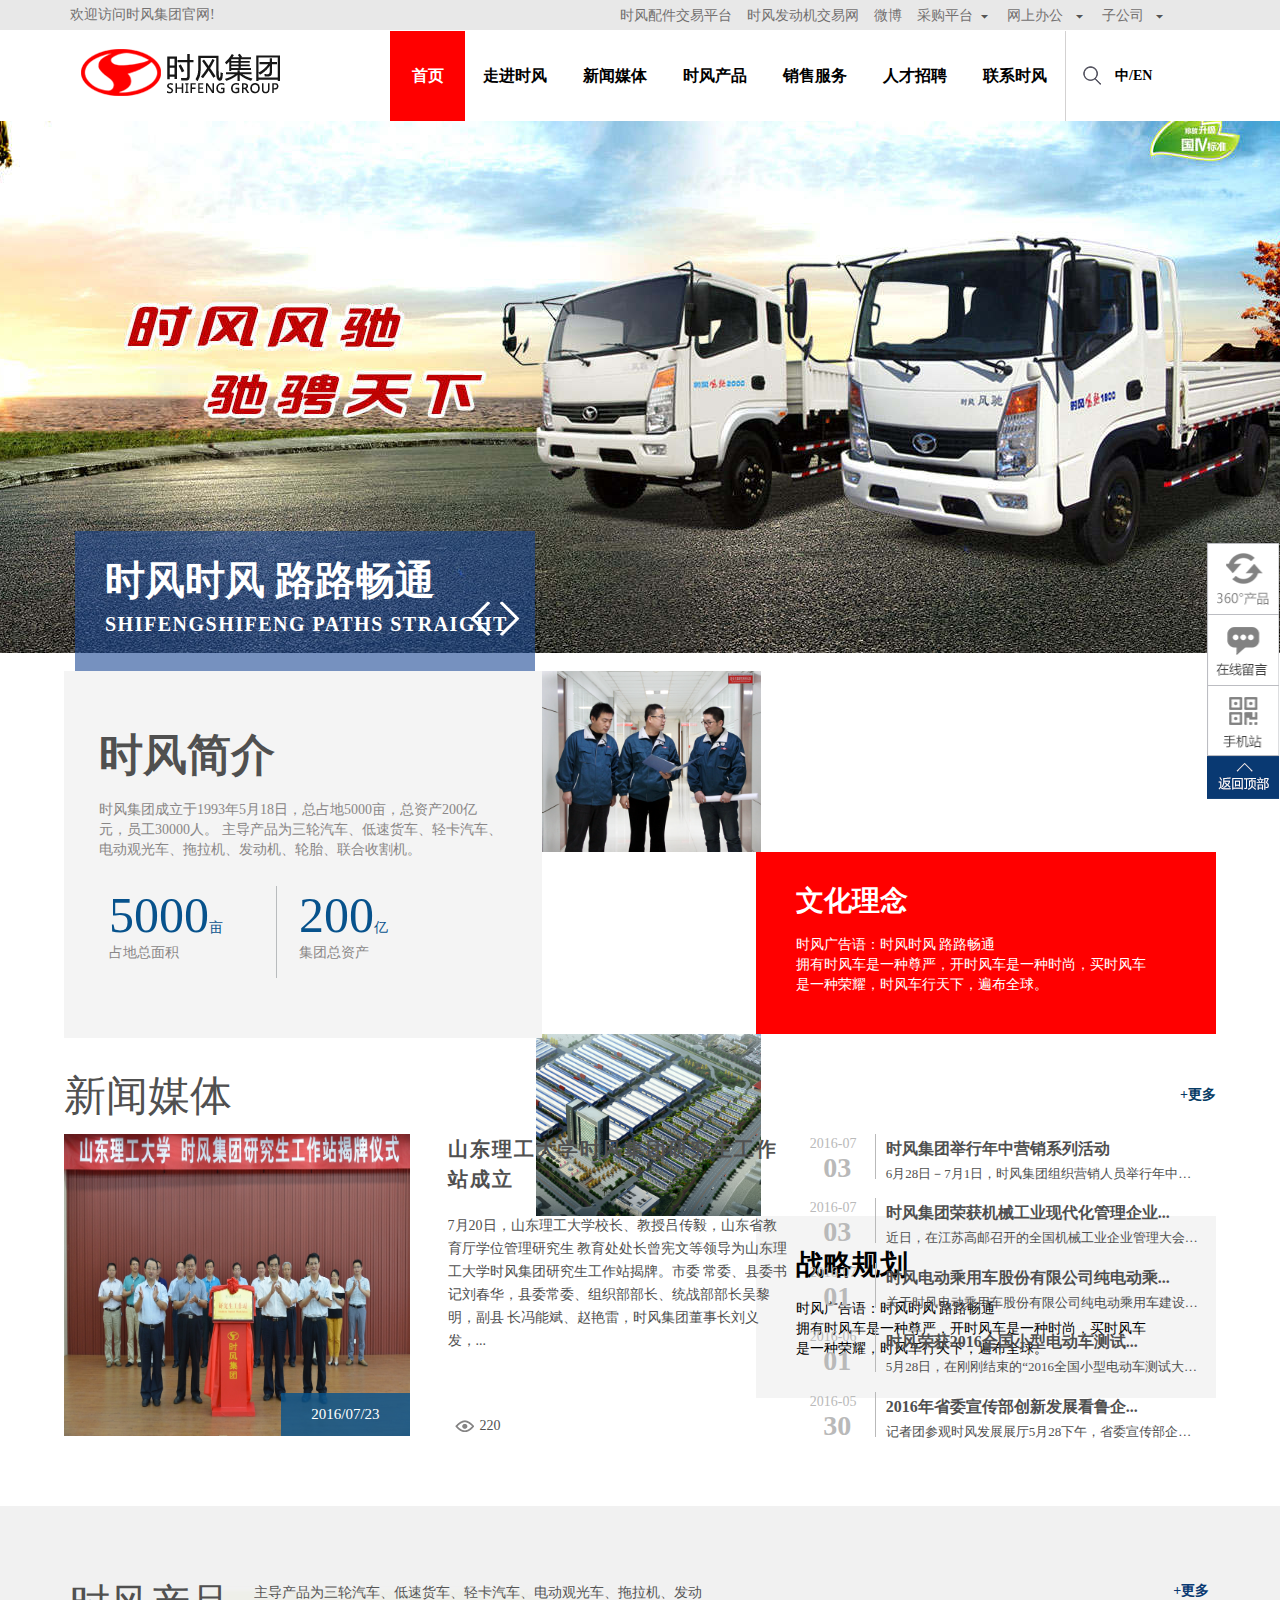
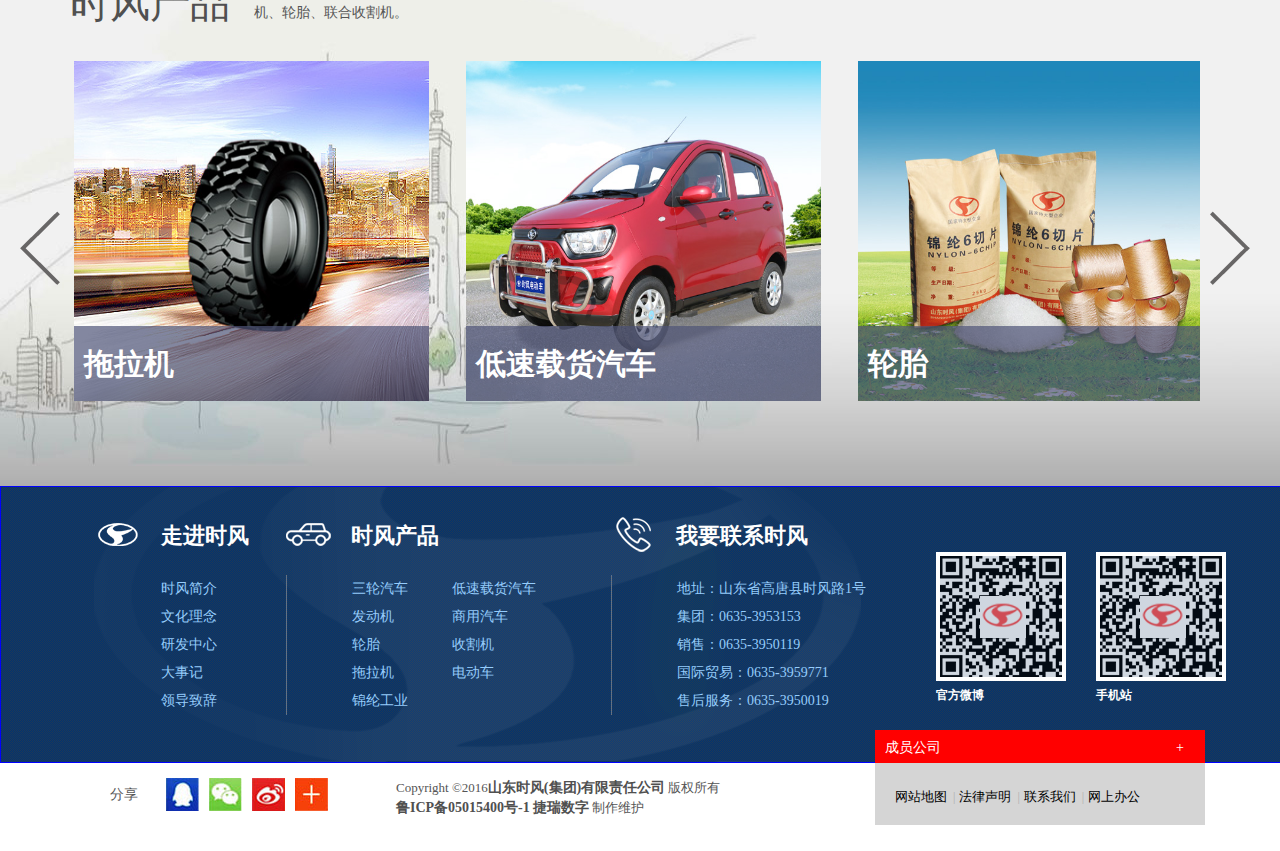
<file: html/main.html>
<!DOCTYPE html>
<html>
<head lang="en">
    <meta charset="UTF-8">
    <base target="_blank"/>
    <title></title>
    <link rel="stylesheet" href="../css/computer.css" type="text/css"/>
    <link rel="icon" href="../img/favicon.ico"/>
    <script type="text/javascript" src="../js/main.js"></script>
    <script type="text/javascript" src="../js/轮播.js"></script>
    <script type="text/javascript" src="../js/轮播2.js"></script>
    <script type="text/javascript" src="../js/侧边栏.js"></script>
</head>
<body onscroll="scroll()">
    <header class="head">
        <div class="top">
            <span>欢迎访问时风集团官网!</span>
            <div class="nav">
                <ul class="u1">
                    <li><a href="#">时风配件交易平台</a></li>
                    <li><a href="#">时风发动机交易网</a></li>
                    <li><a href="#">微博</a></li>
                    <li class="li1">
                        <a href="#">采购平台<i></i></a>
                        <div>
                            <ul>
                                <li><a href="#">电信入口</a></li>
                                <li><a href="#">网通入口</a></li>
                            </ul>
                        </div>

                    </li>
                    <li class="li2">
                        <a href="#">网上办公<i></i></a>
                        <div>
                            <ul>
                                <li><a href="#">电信入口</a></li>
                                <li><a href="#">网通入口</a></li>
                            </ul>
                        </div>
                    </li>
                    <li class="li3">
                        <a href="#">子公司<i></i></a>
                        <div>
                            <ul>
                                <li><a href="#">时风电动车</a></li>
                                <li><a href="#">时风锦纶工业</a></li>
                                <li><a href="#">时风商用车</a></li>
                                <li><a href="#">时风配件</a></li>
                            </ul>
                        </div>
                    </li>
                </ul>
            </div>
        </div>
        <div class="icon">
            <img src="../img/logo.png" alt="icon"/>
        </div>
        <div class="main_nav">
            <nav>
                <ul>
                    <li><a href="#" class="first-a1">首页</a></li>
                    <li class="ul_box">
                        <a href="page-2.html" class="a1">走进时风</a>
                        <a href="page-2.html" class="a2">走进时风</a>
                        <div class="child_ul">
                            <ul class="over">
                                <li><a href="#">时风简介</a></li>
                                <li><a href="#">文化理念</a></li>
                                <li><a href="#">研发中心</a></li>
                                <li><a href="#">大事记</a></li>
                                <li><a href="#">领导致辞</a></li>
                                <li><a href="#">领导关怀</a></li>
                                <li><a href="#">企业荣誉</a></li>
                            </ul>
                            <img src="../img/li1.jpg" alt=""/>
                            <span>时风时风&nbsp;路路畅通</span>
                        </div>
                    </li>
                    <li class="ul_box">
                        <a href="page-3.html" class="a1">新闻媒体</a>
                        <a href="page-3.html" class="a2">新闻媒体</a>
                        <div class="child_ul">
                            <ul class="over">
                                <li><a href="#">公司新闻</a></li>
                                <li><a href="#">行业动态</a></li>
                                <li><a href="#">专题报道</a></li>
                                <li><a href="#">公司图片</a></li>
                                <li><a href="#">活动视频</a></li>
                                <li><a href="#">时风报</a></li>
                            </ul>
                            <img src="../img/li2.jpg" alt=""/>
                            <span>时风时风&nbsp;路路畅通</span>
                        </div>
                    </li>
                    <li class="ul_box">
                        <a href="page-4.html" class="a1">时风产品</a>
                        <a href="page-4.html" class="a2">时风产品</a>
                        <div class="child_ul">
                            <ul class="over">
                                <li><a href="#">三轮汽车</a></li>
                                <li><a href="#">低速载货汽车</a></li>
                                <li><a href="#">发动机</a></li>
                                <li><a href="#">商用汽车</a></li>
                                <li><a href="#">轮胎</a></li>
                                <li><a href="#">收割机</a></li>
                                <li><a href="#">拖拉机</a></li>
                                <li><a href="#">电动车</a></li>
                                <li><a href="#">锦纶工业</a></li>
                            </ul>
                            <img src="../img/li3.jpg" alt=""/>
                            <span>时风时风&nbsp;路路畅通</span>
                        </div>
                    </li>
                    <li class="ul_box">
                        <a href="page-5.html" class="a1">销售服务</a>
                        <a href="page-5.html" class="a2">销售服务</a>
                        <div class="child_ul">
                            <ul class="un_over">
                                <li><a href="#">服务优势</a></li>
                                <li><a href="#">服务承诺</a></li>
                                <li><a href="#">销售网络</a></li>
                                <li><a href="#">创建问题</a></li>
                                <li><a href="#">资料下载</a></li>
                            </ul>
                            <img src="../img/li4.jpg" alt=""/>
                            <span>时风时风&nbsp;路路畅通</span>
                        </div>
                    </li>
                    <li class="ul_box">
                        <a href="#" class="a1">人才招聘</a>
                        <a href="#" class="a2">人才招聘</a>
                        <div class="child_ul child_ul-right over_style">
                            <ul class="un_over">
                                <li><a href="#">人力政策</a></li>
                                <li><a href="#">职位招聘</a></li>
                                <li><a href="#">简历投递</a></li>
                            </ul>
                            <img src="../img/li4.jpg" alt=""/>
                            <span>时风时风&nbsp;路路畅通</span>
                        </div>
                    </li>
                    <li class="ul_box">
                        <a href="#" class="a1">联系时风</a>
                        <a href="#" class="a2">联系时风</a>
                        <div class="child_ul child_ul-right over_style">
                            <ul class="un_over">
                                <li><a href="#">联系我们</a></li>
                                <li><a href="#">在线留言</a></li>
                            </ul>
                            <img src="../img/li5.jpg" alt=""/>
                            <span>时风时风&nbsp;路路畅通</span>
                        </div>
                    </li>
                </ul>
            </nav>
            <div class="search">
                <form action="" method="get">
                    <a href="#"><i></i></a>
                    <div>
                        <input type="text" placeholder="请输入关键词"/>
                    </div>
                </form>
            </div>
            <div class="word">
                <a href="#">中/EN</a>
                <div>
                    <a href="#">中文简体</a>
                    <a href="#">EN</a>
                </div>
            </div>
        </div>
    </header>
    <div class="body">
        <div class="big_img" id="big_img">
            <ul id="lunbo" style="left: 0">
                <li><img src="../img/pg-1.jpg" alt=""/></li>
                <li><img src="../img/pg-2.jpg" alt=""/></li>
                <li><img src="../img/pg-3.jpg" alt=""/></li>
                <li><img src="../img/pg-4.jpg" alt=""/></li>
                <li><img src="../img/pg-1.jpg" alt=""/></li>
            </ul>
            <div class="title">
                <span class="span1">时风时风&nbsp;路路畅通</span>
                <span class="span2">SHIFENGSHIFENG&nbsp;PATHS&nbsp;STRAIGHT</span>
            </div>
            <i id="left" class="left"></i>
            <i id="right" class="right"></i>
        </div>
        <div class="center-1">
            <div class="center_left">
                <h1>时风简介</h1>
                <p>
                    时风集团成立于1993年5月18日，总占地5000亩，总资产200亿元，员工30000人。
                    主导产品为三轮汽车、低速货车、轻卡汽车、电动观光车、拖拉机、发动机、轮胎、联合收割机。
                </p>
                <div class="div_left">
                    <span class="big_world">5000</span>亩
                    <span class="small_world">占地总面积</span>
                </div>
                <div class="div_right">
                    <span class="big_world">200</span>亿
                    <span class="small_world">集团总资产</span>
                </div>
            </div>
            <div class="center_right">
                <div class="top-1">
                    <a href="#"><img src="../img/top.png" alt=""/></a>
                </div>
                <div class="top-2">
                    <a href="#">
                        <span>文化理念</span>
                        <p>时风广告语：时风时风&nbsp;路路畅通</p>
                        <p>拥有时风车是一种尊严，开时风车是一种时尚，买时风车是一种荣耀，时风车行天下，遍布全球。</p>
                    </a>
                </div>
                <div class="bottom-1">
                    <a href="#"><img src="../img/bottom.png" alt=""/></a>
                </div>
                <div class="bottom-2">
                    <a href="#">
                        <span>战略规划</span>
                        <p>时风广告语：时风时风&nbsp;路路畅通</p>
                        <p>拥有时风车是一种尊严，开时风车是一种时尚，买时风车是一种荣耀，时风车行天下，遍布全球。</p>
                    </a>
                </div>
            </div>

        </div>
        <div class="center">
            <div class="center-title">
                <a class="center-left" href="#">新闻媒体</a>
                <a class="center-right" href="#">+更多</a>
            </div>
            <div class="center-one">
                <a href="#">
                    <img src="../img/time.jpg" alt=""/>
                    <span>2016/07/23</span>
                </a>
            </div>
            <div class="center-two">
                <p class="two-title">山东理工大学时风集团研究生工作站成立</p>
                <p class="article">
                    7月20日，山东理工大学校长、教授吕传毅，山东省教育厅学位管理研究生
                    教育处处长曾宪文等领导为山东理工大学时风集团研究生工作站揭牌。市委
                    常委、县委书记刘春华，县委常委、组织部部长、统战部部长吴黎明，副县
                    长冯能斌、赵艳雷，时风集团董事长刘义发，...
                </p>
                <div class="two-icon">
                    <i></i>
                    <span>220</span>
                </div>
            </div>
            <div class="center-three">
                <ul>
                    <li>
                        <div>
                            <span class="ul_span1">2016-07</span>
                            <span class="ul_span2">03</span>
                        </div>
                        <p class="ul_title">时风集团举行年中营销系列活动</p>
                        <p class="ul_p">6月28日－7月1日，时风集团组织营销人员举行年中系列活动，...</p>
                    </li>
                    <li>
                        <div>
                            <span class="ul_span1">2016-07</span>
                            <span class="ul_span2">03</span>
                        </div>
                        <p class="ul_title">时风集团荣获机械工业现代化管理企业...</p>
                        <p class="ul_p">近日，在江苏高邮召开的全国机械工业企业管理大会暨中机企协七届...</p>
                    </li>
                    <li>
                        <div>
                            <span class="ul_span1">2016-07</span>
                            <span class="ul_span2">01</span>
                        </div>
                        <p class="ul_title">时风电动乘用车股份有限公司纯电动乘...</p>
                        <p class="ul_p">关于时风电动乘用车股份有限公司纯电动乘用车建设项目环境影响报...</p>
                    </li>
                    <li>
                        <div>
                            <span class="ul_span1">2016-06</span>
                            <span class="ul_span2">01</span>
                        </div>
                        <p class="ul_title">时风荣获2016全国小型电动车测试...</p>
                        <p class="ul_p">5月28日，在刚刚结束的“2016全国小型电动车测试大赛”上...</p>
                    </li>
                    <li>
                        <div>
                            <span class="ul_span1">2016-05</span>
                            <span class="ul_span2">30</span>
                        </div>
                        <p class="ul_title">2016年省委宣传部创新发展看鲁企...</p>
                        <p class="ul_p">记者团参观时风发展展厅5月28下午，省委宣传部企业宣传处副处...</p>
                    </li>
                </ul>
            </div>
        </div>
        <div class="center-2">
            <div class="center-2-top">
                <a href="#">时风产品</a>
                <p>
                    主导产品为三轮汽车、低速货车、轻卡汽车、电动观光车、拖拉机、发动机、轮胎、联合收割机。
                </p>
                <a href="#">+更多</a>
            </div>
            <div class="images">
                <div class="img_left" id="left_2"></div>
                <div id="lunbo2">
                    <div id="list" style="left: 0;">
                        <div class="scale_img">
                            <a href="#"><img src="../img/scale-1.jpg" alt=""/></a>
                            <a href="#" class="scale_title"><span>拖拉机</span></a>
                        </div>
                        <div class="scale_img">
                            <a href="#"><img src="../img/scale-2.jpg" alt=""/></a>
                            <a href="#" class="scale_title"><span>低速载货汽车</span></a>
                        </div>
                        <div class="scale_img">
                            <a href="#"><img src="../img/scale-3.jpg" alt=""/></a>
                            <a href="#" class="scale_title"><span>轮胎</span></a>
                        </div>
                        <div class="scale_img">
                            <a href="#"><img src="../img/scale-4.jpg" alt=""/></a>
                            <a href="#" class="scale_title"><span>轮胎</span></a>
                        </div>
                        <div class="scale_img">
                            <a href="#"><img src="../img/scale-5.jpg" alt=""/></a>
                            <a href="#" class="scale_title"><span>轮胎</span></a>
                        </div>
                        <div class="scale_img">
                            <a href="#"><img src="../img/scale-6.jpg" alt=""/></a>
                            <a href="#" class="scale_title"><span>轮胎</span></a>
                        </div>
                        <div class="scale_img">
                            <a href="#"><img src="../img/scale-7.jpg" alt=""/></a>
                            <a href="#" class="scale_title"><span>轮胎</span></a>
                        </div>
                        <div class="scale_img">
                            <a href="#"><img src="../img/scale-8.jpg" alt=""/></a>
                            <a href="#" class="scale_title"><span>轮胎</span></a>
                        </div>
                        <div class="scale_img">
                            <a href="#"><img src="../img/scale-9.jpg" alt=""/></a>
                            <a href="#" class="scale_title"><span>轮胎</span></a>
                        </div>
                        <div class="scale_img">
                            <a href="#"><img src="../img/scale-1.jpg" alt=""/></a>
                            <a href="#" class="scale_title"><span>拖拉机</span></a>
                        </div>
                        <div class="scale_img">
                            <a href="#"><img src="../img/scale-2.jpg" alt=""/></a>
                            <a href="#" class="scale_title"><span>低速载货汽车</span></a>
                        </div>
                        <div class="scale_img">
                            <a href="#"><img src="../img/scale-3.jpg" alt=""/></a>
                            <a href="#" class="scale_title"><span>轮胎</span></a>
                        </div>
                    </div>
                </div>
                <div class="img_right" id="right_2"></div>
            </div>
        </div>
    </div>
    <footer class="foot">
        <div class="foot_top">
            <ul>
                <li>
                    <i class="i_1"></i>走进时风
                    <ul class="foot-child_ul width-0">
                        <li>时风简介</li>
                        <li>文化理念</li>
                        <li>研发中心</li>
                        <li>大事记</li>
                        <li>领导致辞</li>
                        <li>领导关怀</li>
                        <li>企业荣誉</li>
                    </ul>
                </li>
                <li>
                    <i class="i_2"></i>时风产品
                    <ul class="foot-child_ul width-1">
                        <li>三轮汽车</li>
                        <li>低速载货汽车</li>
                        <li>发动机</li>
                        <li>商用汽车</li>
                        <li>轮胎</li>
                        <li>收割机</li>
                        <li>拖拉机</li>
                        <li>电动车</li>
                        <li>锦纶工业</li>
                    </ul>
                </li>
                <li>
                    <i class="i_3"></i>我要联系时风
                    <ul  class="foot-child_ul width-2">
                        <li>地址：山东省高唐县时风路1号</li>
                        <li>集团：0635-3953153</li>
                        <li>销售：0635-3950119</li>
                        <li>国际贸易：0635-3959771</li>
                        <li>售后服务：0635-3950019</li>
                    </ul>
                </li>
            </ul>
            <div class="wibo">
                <img src="../img/wibo.png" alt=""/>
                <p>官方微博</p>
            </div>
            <div class="phone">
                <img src="../img/wibo.png" alt=""/>
                <p>手机站</p>
            </div>
        </div>
        <div class="foot_bottom">
            <div class="foot_icon">
                <span class="foot-icon-1">分享</span>
                <a href="#" class="foot-icon-2"></a>
                <a  href="#" class="foot-icon-3"></a>
                <a href="#" class="foot-icon-4"></a>
                <a href="#" class="foot-icon-5"></a>
            </div>
            <p>Copyright ©2016<a href="">山东时风(集团)有限责任公司</a>&nbsp;版权所有</p>
            <p><a href="#">鲁ICP备05015400号-1</a>&nbsp;<a href="#">捷瑞数字</a>&nbsp;制作维护</p>
        </div>
        <div class="float">
            <div class="float_top">
                <span>成员公司</span>
                <span>+</span>
                <ul class="list">
                    <li><a href="#">时风电动车</a></li>
                    <li><a href="#">时风锦纶工业</a></li>
                    <li><a href="#">时风商用车公司</a></li>
                    <li><a href="#">时风配件</a></li>
                </ul>
            </div>
            <div class="float_bottom">
                <a href="">网站地图</a>
                <em>|</em>
                <a href="">法律声明</a>
                <em>|</em>
                <a href="">联系我们</a>
                <em>|</em>
                <a href="">网上办公</a>
            </div>

        </div>
    </footer>
    <div class="absolute_div" id="absolute_div">
        <div class="abs abs-1"></div>
        <div class="abs abs-2"></div>
        <div class="abs abs-3"></div>
        <div class="min-abs"></div>
        <div class="abs-img">
            <img src="../img/erweima.jpg" alt=""/>
        </div>
    </div>
</body>
</html>
</file>
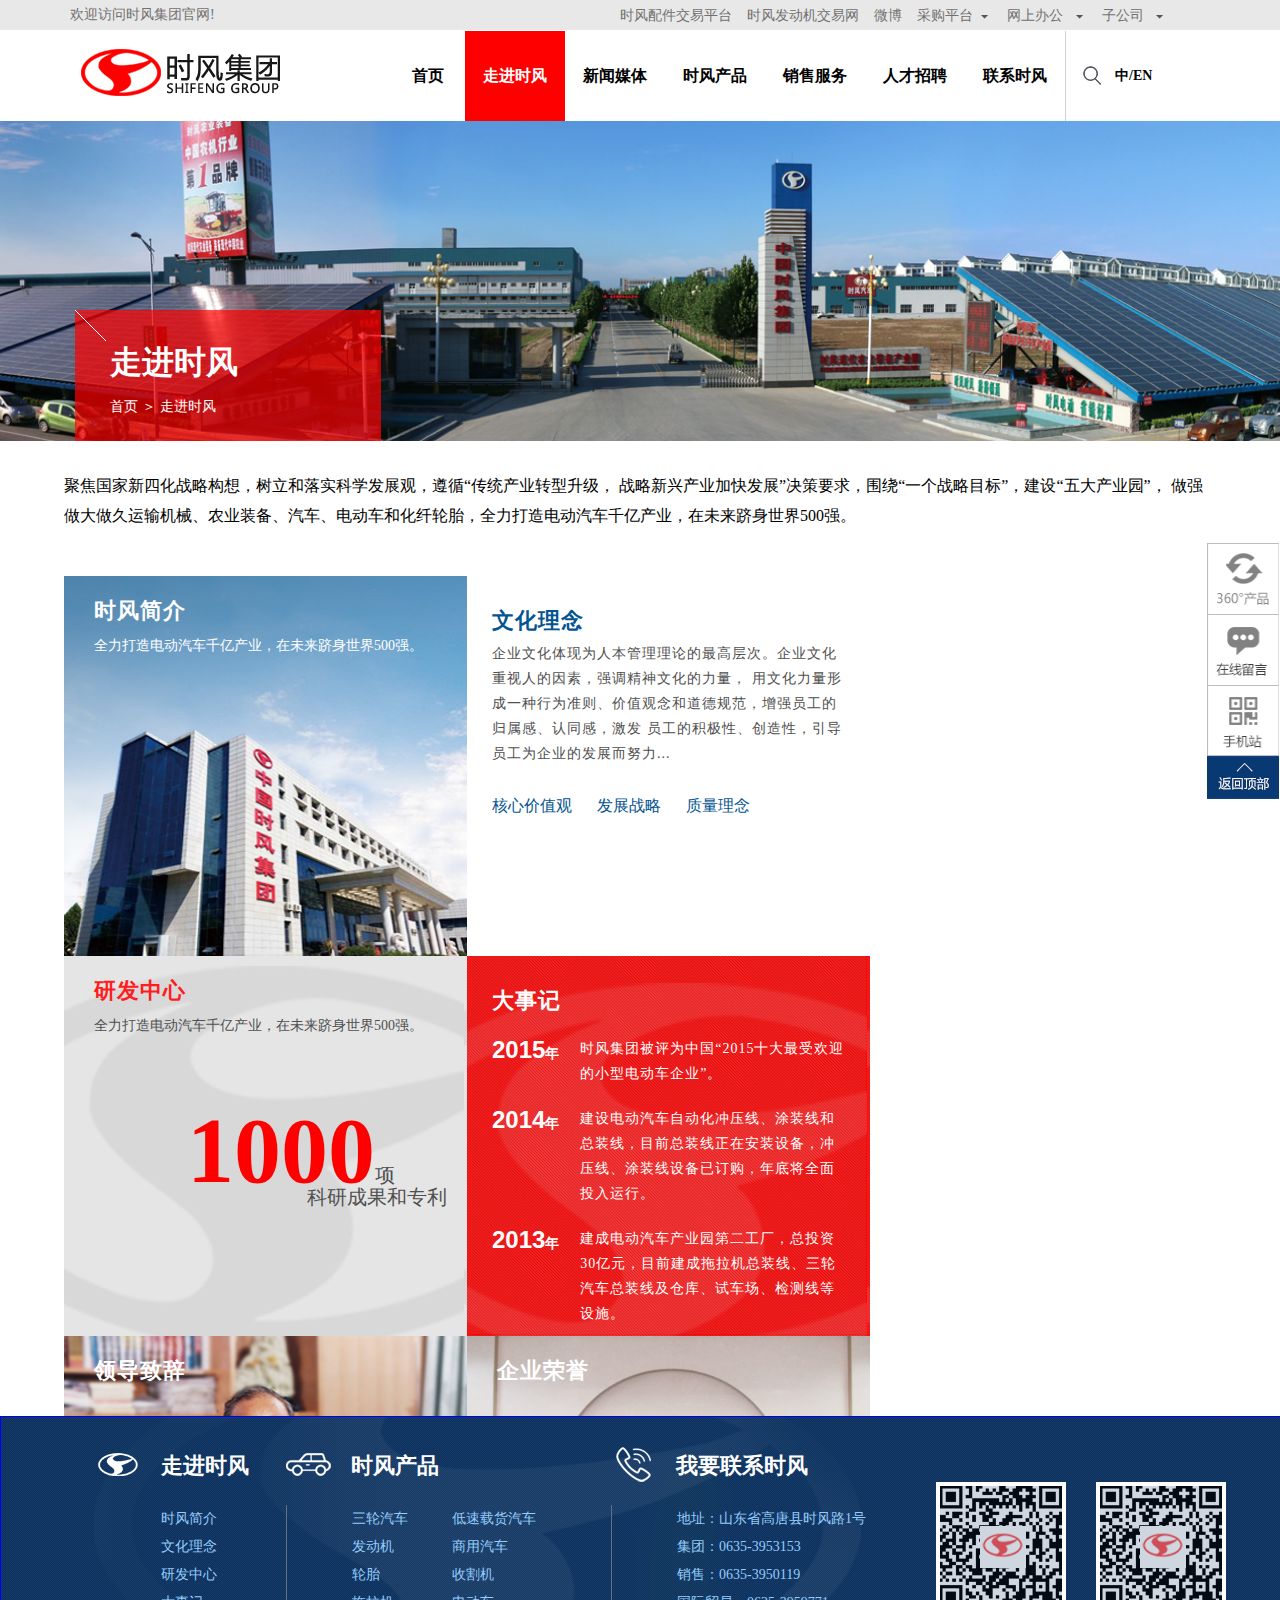
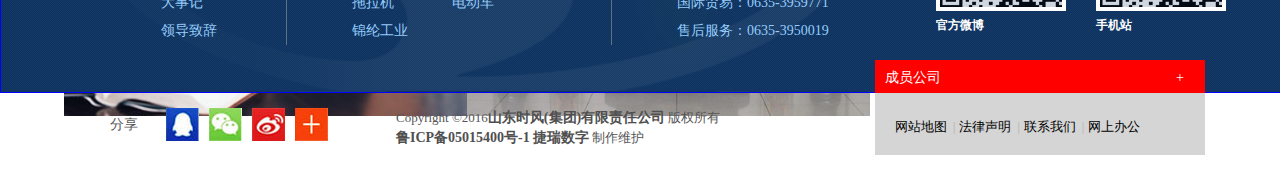
<file: html/page-2.html>
<!DOCTYPE html>
<html>
<head lang="en">
    <meta charset="UTF-8">
    <title></title>
    <link rel="stylesheet" href="../css/page-2.css" type="text/css"/>
    <link rel="icon" href="../img/favicon.ico"/>
</head>
<body>
    <header class="head">
    <div class="top">
        <span>欢迎访问时风集团官网!</span>
        <div class="nav">
            <ul class="u1">
                <li><a href="#">时风配件交易平台</a></li>
                <li><a href="#">时风发动机交易网</a></li>
                <li><a href="#">微博</a></li>
                <li class="li1">
                    <a href="#">采购平台<i></i></a>
                    <div>
                        <ul>
                            <li><a href="#">电信入口</a></li>
                            <li><a href="#">网通入口</a></li>
                        </ul>
                    </div>

                </li>
                <li class="li2">
                    <a href="#">网上办公<i></i></a>
                    <div>
                        <ul>
                            <li><a href="#">电信入口</a></li>
                            <li><a href="#">网通入口</a></li>
                        </ul>
                    </div>
                </li>
                <li class="li3">
                    <a href="#">子公司<i></i></a>
                    <div>
                        <ul>
                            <li><a href="#">时风电动车</a></li>
                            <li><a href="#">时风锦纶工业</a></li>
                            <li><a href="#">时风商用车</a></li>
                            <li><a href="#">时风配件</a></li>
                        </ul>
                    </div>
                </li>
            </ul>
        </div>
    </div>
    <div class="icon">
        <img src="../img/logo.png" alt="icon"/>
    </div>
    <div class="main_nav">
        <nav>
            <ul>
                <li>
                    <a href="main.html" class="first-a1">首页</a>
                    <a href="main.html" class="first-a2">首页</a>
                </li>
                <li class="ul_box red">
                    <a href="page-2.html">走进时风</a>
                    <div class="child_ul">
                        <ul class="over">
                            <li><a href="#">时风简介</a></li>
                            <li><a href="#">文化理念</a></li>
                            <li><a href="#">研发中心</a></li>
                            <li><a href="#">大事记</a></li>
                            <li><a href="#">领导致辞</a></li>
                            <li><a href="#">领导关怀</a></li>
                            <li><a href="#">企业荣誉</a></li>
                        </ul>
                        <img src="../img/li1.jpg" alt=""/>
                        <span>时风时风&nbsp;路路畅通</span>
                    </div>
                </li>
                <li class="ul_box red">
                    <a href="#" class="a1">新闻媒体</a>
                    <a href="#" class="a2">新闻媒体</a>
                    <div class="child_ul">
                        <ul class="over">
                            <li><a href="#">公司新闻</a></li>
                            <li><a href="#">行业动态</a></li>
                            <li><a href="#">专题报道</a></li>
                            <li><a href="#">公司图片</a></li>
                            <li><a href="#">活动视频</a></li>
                            <li><a href="#">时风报</a></li>
                        </ul>
                        <img src="../img/li2.jpg" alt=""/>
                        <span>时风时风&nbsp;路路畅通</span>
                    </div>
                </li>
                <li class="ul_box">
                    <a href="page-4.html" class="a1">时风产品</a>
                    <a href="page-4.html" class="a2">时风产品</a>
                    <div class="child_ul">
                        <ul class="over">
                            <li><a href="#">三轮汽车</a></li>
                            <li><a href="#">低速载货汽车</a></li>
                            <li><a href="#">发动机</a></li>
                            <li><a href="#">商用汽车</a></li>
                            <li><a href="#">轮胎</a></li>
                            <li><a href="#">收割机</a></li>
                            <li><a href="#">拖拉机</a></li>
                            <li><a href="#">电动车</a></li>
                            <li><a href="#">锦纶工业</a></li>
                        </ul>
                        <img src="../img/li3.jpg" alt=""/>
                        <span>时风时风&nbsp;路路畅通</span>
                    </div>
                </li>
                <li class="ul_box">
                    <a href="page-5.html" class="a1">销售服务</a>
                    <a href="page-5.html" class="a2">销售服务</a>
                    <div class="child_ul">
                        <ul class="un_over">
                            <li><a href="#">服务优势</a></li>
                            <li><a href="#">服务承诺</a></li>
                            <li><a href="#">销售网络</a></li>
                            <li><a href="#">创建问题</a></li>
                            <li><a href="#">资料下载</a></li>
                        </ul>
                        <img src="../img/li4.jpg" alt=""/>
                        <span>时风时风&nbsp;路路畅通</span>
                    </div>
                </li>
                <li class="ul_box">
                    <a href="#" class="a1">人才招聘</a>
                    <a href="#" class="a2">人才招聘</a>
                    <div class="child_ul child_ul-right over_style">
                        <ul class="un_over">
                            <li><a href="#">人力政策</a></li>
                            <li><a href="#">职位招聘</a></li>
                            <li><a href="#">简历投递</a></li>
                        </ul>
                        <img src="../img/li4.jpg" alt=""/>
                        <span>时风时风&nbsp;路路畅通</span>
                    </div>
                </li>
                <li class="ul_box">
                    <a href="#" class="a1">联系时风</a>
                    <a href="#" class="a2">联系时风</a>
                    <div class="child_ul child_ul-right over_style">
                        <ul class="un_over">
                            <li><a href="#">联系我们</a></li>
                            <li><a href="#">在线留言</a></li>
                        </ul>
                        <img src="../img/li5.jpg" alt=""/>
                        <span>时风时风&nbsp;路路畅通</span>
                    </div>
                </li>
            </ul>
        </nav>
        <div class="search">
            <form action="" method="get">
                <a href="#"><i></i></a>
                <div>
                    <input type="text" placeholder="请输入关键词"/>
                </div>
            </form>
        </div>
        <div class="word">
            <a href="#">中/EN</a>
            <div>
                <a href="#">中文简体</a>
                <a href="#">EN</a>
            </div>
        </div>
    </div>
</header>
    <div class="body">
        <div class="big_img">
            <div class="bg">
                <img src="../img/page-2-bg.jpg" alt=""/>
            </div>
            <div class="word">
                <img src="../img/nh_bn.png" alt=""/>
                <span class="first-span">走进时风</span>
                <span class="second-span">
                    <a href="#">首页</a>
                    <i>＞&nbsp;走进时风</i>
                </span>
            </div>
        </div>
        <div class="center">
            <p class="artical">
                聚焦国家新四化战略构想，树立和落实科学发展观，遵循“传统产业转型升级，
                战略新兴产业加快发展”决策要求，围绕“一个战略目标”，建设“五大产业园”，
                做强做大做久运输机械、农业装备、汽车、电动车和化纤轮胎，全力打造电动汽车千亿产业，在未来跻身世界500强。
            </p>
            <div class="container">
                <div class="top-1">
                    <a href="#"><img src="../img/top-1.jpg" alt=""/></a>
                    <a href="#" class="title title-1">时风简介</a>
                    <p><a href="#">全力打造电动汽车千亿产业，在未来跻身世界500强。</a></p>
                </div>
                <div class="top-2">
                    <a href="#" class="title title-2">文化理念</a>
                    <p>
                        <a href="#">
                            企业文化体现为人本管理理论的最高层次。企业文化重视人的因素，强调精神文化的力量，
                            用文化力量形成一种行为准则、价值观念和道德规范，增强员工的归属感、认同感，激发
                            员工的积极性、创造性，引导员工为企业的发展而努力...
                        </a>
                    </p>
                    <div>
                        <a href="#">核心价值观</a>
                        <a href="#">发展战略</a>
                        <a href="#">质量理念</a>
                    </div>
                </div>
                <div class="top-3">
                    <a href="#" class="title title-3">研发中心</a>
                    <p><a href="#">全力打造电动汽车千亿产业，在未来跻身世界500强。</a></p>
                    <div>
                        <p><span>1000</span><a href="#">项</a></p>
                        <p class="p2"><a href="#">科研成果和专利</a></p>
                    </div>
                </div>
                <div class="bottom-1">
                    <a href="#" class="title title-4">大事记</a>
                    <a href="#" class="a1">
                        <span>2015<i>年</i></span>
                        <p>时风集团被评为中国“2015十大最受欢迎的小型电动车企业”。</p>
                    </a>
                    <a href="#" class="a1">
                        <span>2014<i>年</i></span>
                        <p>建设电动汽车自动化冲压线、涂装线和总装线，目前总装线正在安装设备，冲压线、涂装线设备已订购，年底将全面投入运行。</p>
                    </a>
                    <a href="#" class="a1">
                        <span>2013<i>年</i></span>
                        <p>建成电动汽车产业园第二工厂，总投资30亿元，目前建成拖拉机总装线、三轮汽车总装线及仓库、试车场、检测线等设施。</p>
                    </a>
                </div>
                <div class="bottom-2">
                    <a href="#"><img src="../img/bottom-2.jpg" alt=""/></a>
                    <a href="#" class="title title-1">领导致辞</a>
                </div>
                <div class="bottom-3">
                    <a href="#"><img src="../img/bottom-3.png" alt=""/></a>
                    <a href="#" class="title title-1">企业荣誉</a>
                </div>
            </div>
        </div>
    </div>
    <footer class="foot">
        <div class="foot_top">
            <ul>
                <li>
                    <i class="i_1"></i>走进时风
                    <ul class="foot-child_ul width-0">
                        <li>时风简介</li>
                        <li>文化理念</li>
                        <li>研发中心</li>
                        <li>大事记</li>
                        <li>领导致辞</li>
                        <li>领导关怀</li>
                        <li>企业荣誉</li>
                    </ul>
                </li>
                <li>
                    <i class="i_2"></i>时风产品
                    <ul class="foot-child_ul width-1">
                        <li>三轮汽车</li>
                        <li>低速载货汽车</li>
                        <li>发动机</li>
                        <li>商用汽车</li>
                        <li>轮胎</li>
                        <li>收割机</li>
                        <li>拖拉机</li>
                        <li>电动车</li>
                        <li>锦纶工业</li>
                    </ul>
                </li>
                <li>
                    <i class="i_3"></i>我要联系时风
                    <ul  class="foot-child_ul width-2">
                        <li>地址：山东省高唐县时风路1号</li>
                        <li>集团：0635-3953153</li>
                        <li>销售：0635-3950119</li>
                        <li>国际贸易：0635-3959771</li>
                        <li>售后服务：0635-3950019</li>
                    </ul>
                </li>
            </ul>
            <div class="wibo">
                <img src="../img/wibo.png" alt=""/>
                <p>官方微博</p>
            </div>
            <div class="phone">
                <img src="../img/wibo.png" alt=""/>
                <p>手机站</p>
            </div>
        </div>
        <div class="foot_bottom">
            <div class="foot_icon">
                <span class="foot-icon-1">分享</span>
                <a href="#" class="foot-icon-2"></a>
                <a  href="#" class="foot-icon-3"></a>
                <a href="#" class="foot-icon-4"></a>
                <a href="#" class="foot-icon-5"></a>
            </div>
            <p>Copyright ©2016<a href="">山东时风(集团)有限责任公司</a>&nbsp;版权所有</p>
            <p><a href="#">鲁ICP备05015400号-1</a>&nbsp;<a href="#">捷瑞数字</a>&nbsp;制作维护</p>
        </div>
        <div class="float">
            <div class="float_top">
                <span>成员公司</span>
                <span>+</span>
                <ul class="list">
                    <li><a href="#">时风电动车</a></li>
                    <li><a href="#">时风锦纶工业</a></li>
                    <li><a href="#">时风商用车公司</a></li>
                    <li><a href="#">时风配件</a></li>
                </ul>
            </div>
            <div class="float_bottom">
                <a href="">网站地图</a>
                <em>|</em>
                <a href="">法律声明</a>
                <em>|</em>
                <a href="">联系我们</a>
                <em>|</em>
                <a href="">网上办公</a>
            </div>

        </div>
    </footer>
    <div class="absolute_div">
        <div class="abs abs-1"></div>
        <div class="abs abs-2"></div>
        <div class="abs abs-3"></div>
        <div class="min-abs"></div>
        <div class="abs-img">
            <img src="../img/erweima.jpg" alt=""/>
        </div>
    </div>
</body>
</html>
</file>
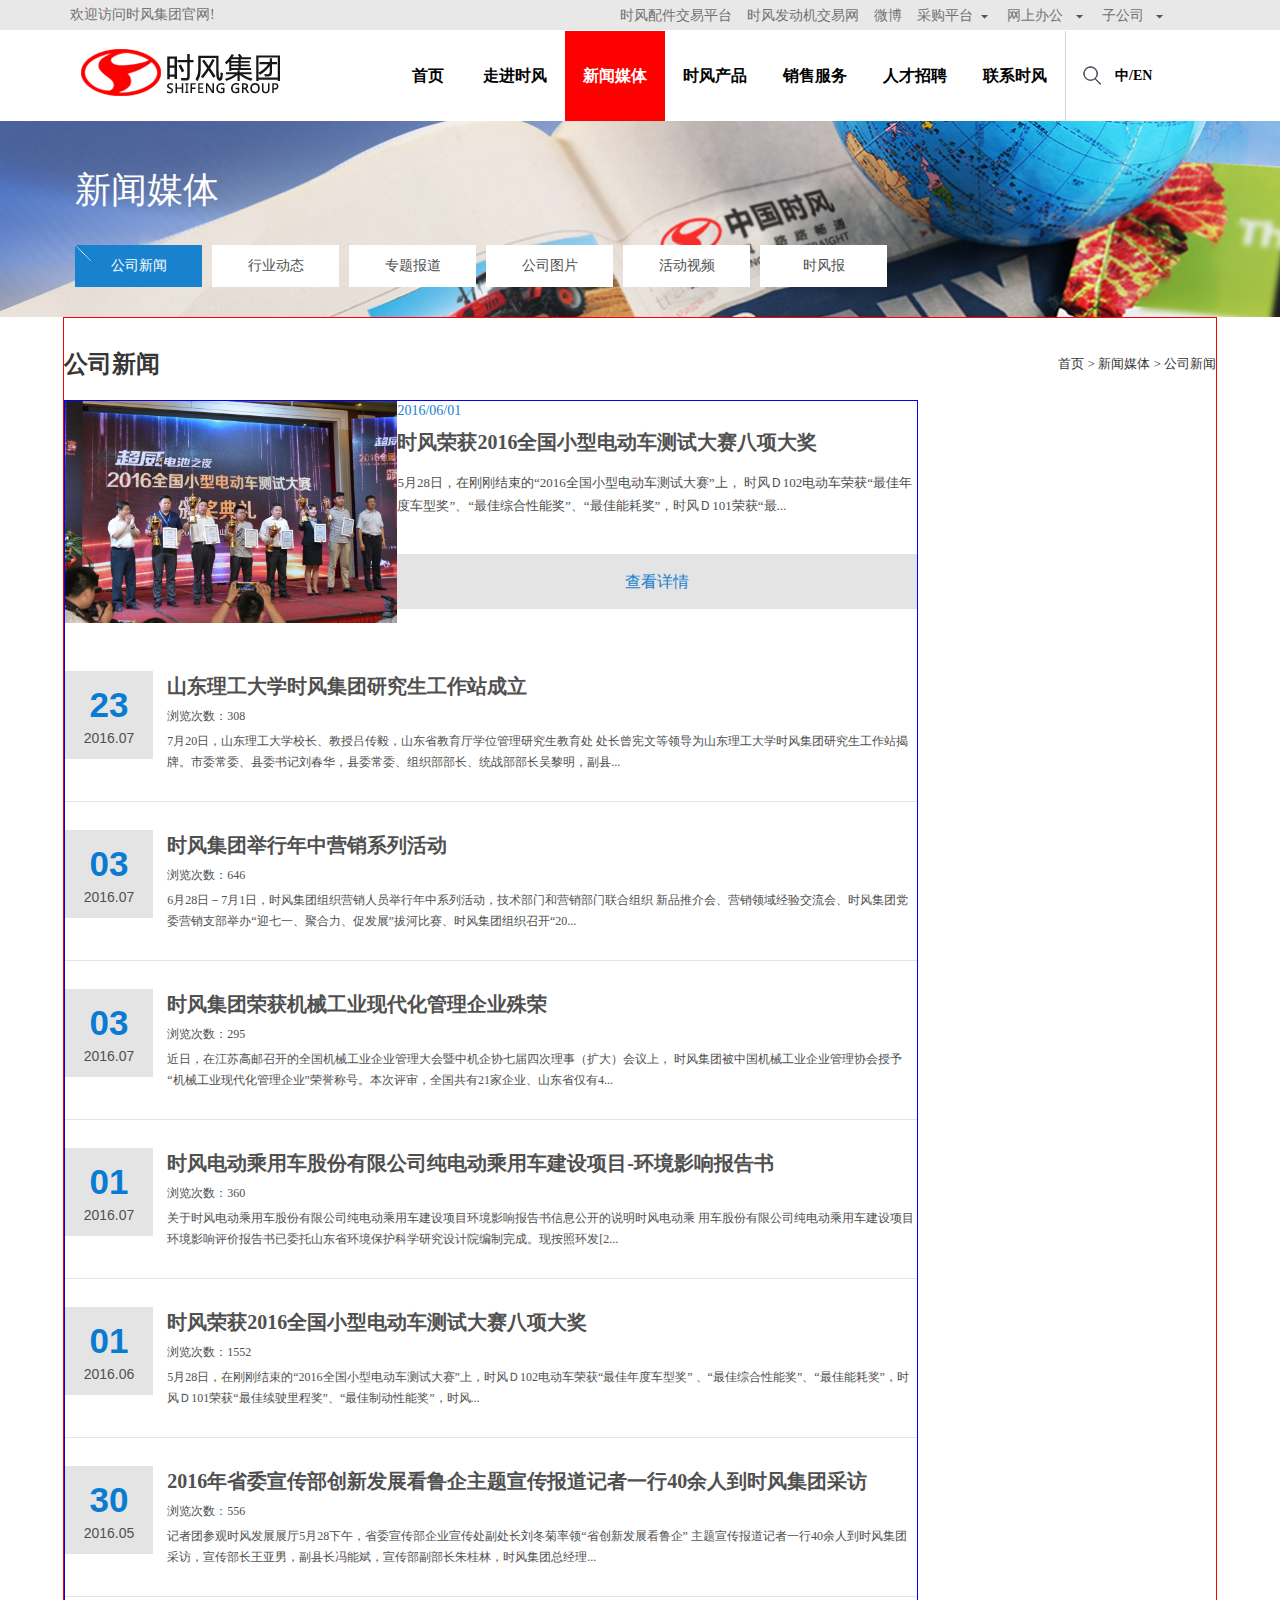
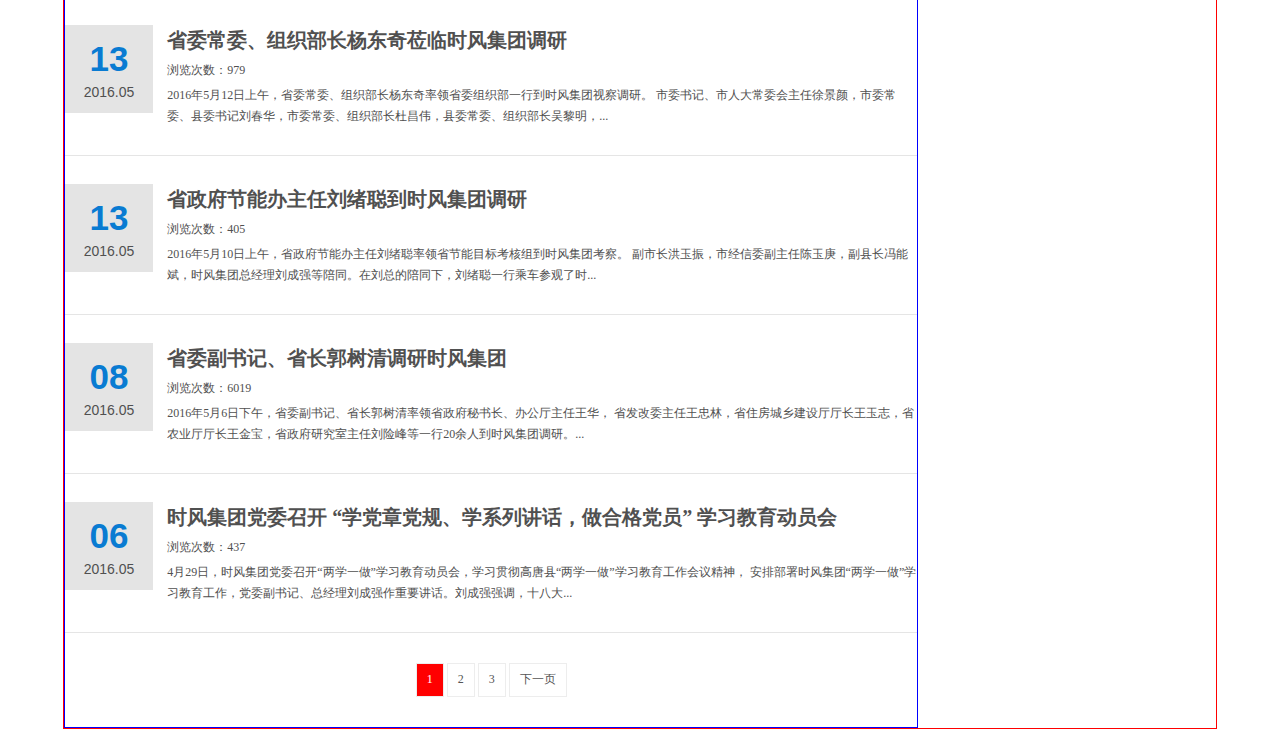
<file: html/page-3-1.html>
<!DOCTYPE html>
<html>
<head lang="en">
    <meta charset="UTF-8">
    <title></title>
    <link rel="stylesheet" href="../css/page-3-1.css" type="text/css"/>
    <link rel="icon" href="../img/favicon.ico"/>
</head>
<body>
    <header class="head">
        <div class="top">
            <span>欢迎访问时风集团官网!</span>
            <div class="nav">
                <ul class="u1">
                    <li><a href="#">时风配件交易平台</a></li>
                    <li><a href="#">时风发动机交易网</a></li>
                    <li><a href="#">微博</a></li>
                    <li class="li1">
                        <a href="#">采购平台<i></i></a>
                        <div>
                            <ul>
                                <li><a href="#">电信入口</a></li>
                                <li><a href="#">网通入口</a></li>
                            </ul>
                        </div>

                    </li>
                    <li class="li2">
                        <a href="#">网上办公<i></i></a>
                        <div>
                            <ul>
                                <li><a href="#">电信入口</a></li>
                                <li><a href="#">网通入口</a></li>
                            </ul>
                        </div>
                    </li>
                    <li class="li3">
                        <a href="#">子公司<i></i></a>
                        <div>
                            <ul>
                                <li><a href="#">时风电动车</a></li>
                                <li><a href="#">时风锦纶工业</a></li>
                                <li><a href="#">时风商用车</a></li>
                                <li><a href="#">时风配件</a></li>
                            </ul>
                        </div>
                    </li>
                </ul>
            </div>
        </div>
        <div class="icon">
            <img src="../img/logo.png" alt="icon"/>
        </div>
        <div class="main_nav">
            <nav>
                <ul>
                    <li>
                        <a href="main.html" class="first-a1">首页</a>
                        <a href="main.html" class="first-a2">首页</a>
                    </li>
                    <li class="ul_box">
                        <a href="page-2.html" class="a1">走进时风</a>
                        <a href="page-2.html" class="a2">走进时风</a>
                        <div class="child_ul">
                            <ul class="over">
                                <li><a href="#">时风简介</a></li>
                                <li><a href="#">文化理念</a></li>
                                <li><a href="#">研发中心</a></li>
                                <li><a href="#">大事记</a></li>
                                <li><a href="#">领导致辞</a></li>
                                <li><a href="#">领导关怀</a></li>
                                <li><a href="#">企业荣誉</a></li>
                            </ul>
                            <img src="../img/li1.jpg" alt=""/>
                            <span>时风时风&nbsp;路路畅通</span>
                        </div>
                    </li>
                    <li class="ul_box red">
                        <a href="#">新闻媒体</a>
                        <div class="child_ul">
                            <ul class="over">
                                <li><a href="#">公司新闻</a></li>
                                <li><a href="#">行业动态</a></li>
                                <li><a href="#">专题报道</a></li>
                                <li><a href="#">公司图片</a></li>
                                <li><a href="#">活动视频</a></li>
                                <li><a href="#">时风报</a></li>
                            </ul>
                            <img src="../img/li2.jpg" alt=""/>
                            <span>时风时风&nbsp;路路畅通</span>
                        </div>
                    </li>
                    <li class="ul_box">
                        <a href="page-4.html" class="a1">时风产品</a>
                        <a href="page-4.html" class="a2">时风产品</a>
                        <div class="child_ul">
                            <ul class="over">
                                <li><a href="#">三轮汽车</a></li>
                                <li><a href="#">低速载货汽车</a></li>
                                <li><a href="#">发动机</a></li>
                                <li><a href="#">商用汽车</a></li>
                                <li><a href="#">轮胎</a></li>
                                <li><a href="#">收割机</a></li>
                                <li><a href="#">拖拉机</a></li>
                                <li><a href="#">电动车</a></li>
                                <li><a href="#">锦纶工业</a></li>
                            </ul>
                            <img src="../img/li3.jpg" alt=""/>
                            <span>时风时风&nbsp;路路畅通</span>
                        </div>
                    </li>
                    <li class="ul_box">
                        <a href="page-5.html" class="a1">销售服务</a>
                        <a href="page-5.html" class="a2">销售服务</a>
                        <div class="child_ul">
                            <ul class="un_over">
                                <li><a href="#">服务优势</a></li>
                                <li><a href="#">服务承诺</a></li>
                                <li><a href="#">销售网络</a></li>
                                <li><a href="#">创建问题</a></li>
                                <li><a href="#">资料下载</a></li>
                            </ul>
                            <img src="../img/li4.jpg" alt=""/>
                            <span>时风时风&nbsp;路路畅通</span>
                        </div>
                    </li>
                    <li class="ul_box">
                        <a href="#" class="a1">人才招聘</a>
                        <a href="#" class="a2">人才招聘</a>
                        <div class="child_ul child_ul-right over_style">
                            <ul class="un_over">
                                <li><a href="#">人力政策</a></li>
                                <li><a href="#">职位招聘</a></li>
                                <li><a href="#">简历投递</a></li>
                            </ul>
                            <img src="../img/li4.jpg" alt=""/>
                            <span>时风时风&nbsp;路路畅通</span>
                        </div>
                    </li>
                    <li class="ul_box">
                        <a href="#" class="a1">联系时风</a>
                        <a href="#" class="a2">联系时风</a>
                        <div class="child_ul child_ul-right over_style">
                            <ul class="un_over">
                                <li><a href="#">联系我们</a></li>
                                <li><a href="#">在线留言</a></li>
                            </ul>
                            <img src="../img/li5.jpg" alt=""/>
                            <span>时风时风&nbsp;路路畅通</span>
                        </div>
                    </li>
                </ul>
            </nav>
            <div class="search">
                <form action="" method="get">
                    <a href="#"><i></i></a>
                    <div>
                        <input type="text" placeholder="请输入关键词"/>
                    </div>
                </form>
            </div>
            <div class="word">
                <a href="#">中/EN</a>
                <div>
                    <a href="#">中文简体</a>
                    <a href="#">EN</a>
                </div>
            </div>
        </div>
    </header>
    <div class="body">
        <section class="big_img">
            <div class="bg">
                <img src="../img/page-3/bg-1.jpg" alt=""/>
            </div>
            <div class="word">
                <span class="title">新闻媒体</span>
                <ul>
                    <li>
                        <img src="../img/nh_bn.png" alt=""/>
                        <a href="#" class="blue">公司新闻</a>
                    </li>
                    <li>
                        <img src="../img/nh_bn.png" alt=""/>
                        <a href="#">行业动态</a>
                    </li>
                    <li>
                        <img src="../img/nh_bn.png" alt=""/>
                        <a href="#">专题报道</a>
                    </li>
                    <li>
                        <img src="../img/nh_bn.png" alt=""/>
                        <a href="#">公司图片</a>
                    </li>
                    <li>
                        <img src="../img/nh_bn.png" alt=""/>
                        <a href="#">活动视频</a>
                    </li>
                    <li>
                        <img src="../img/nh_bn.png" alt=""/>
                        <a href="#">时风报</a>
                    </li>
                </ul>
            </div>
        </section>
        <section class="center">
            <div class="center-title">
                <span>公司新闻</span>
                <span><a href="main.html">首页</a>&nbsp;>&nbsp;<a href="page-3.html">新闻媒体</a>&nbsp;>&nbsp;公司新闻</span>
            </div>
            <div class="new-news">
                <a href="#" class="img">
                    <img src="../img/page-3/new-1.jpg" alt=""/>
                </a>
                <a href="#" class="article-1">
                    <span class="data">2016/06/01</span>
                    <p class="title">时风荣获2016全国小型电动车测试大赛八项大奖</p>
                    <p class="word">
                        5月28日，在刚刚结束的“2016全国小型电动车测试大赛”上，
                        时风Ｄ102电动车荣获“最佳年度车型奖”、“最佳综合性能奖”、“最佳能耗奖”，时风Ｄ101荣获“最...
                    </p>
                    <span class="box">查看详情</span>
                </a>
                <ul class="data-news">
                    <li>
                        <a href="#">
                            <div><span>23</span><span>2016.07</span></div>
                            <p class="p1">山东理工大学时风集团研究生工作站成立</p>
                            <p class="p2">浏览次数：308</p>
                            <p class="p3">
                                7月20日，山东理工大学校长、教授吕传毅，山东省教育厅学位管理研究生教育处
                                处长曾宪文等领导为山东理工大学时风集团研究生工作站揭牌。市委常委、县委书记刘春华，县委常委、组织部部长、统战部部长吴黎明，副县...
                            </p>
                        </a>
                    </li>
                    <li>
                        <a href="#">
                            <div><span>03</span><span>2016.07</span></div>
                            <p class="p1">时风集团举行年中营销系列活动</p>
                            <p class="p2">浏览次数：646</p>
                            <p class="p3">
                                6月28日－7月1日，时风集团组织营销人员举行年中系列活动，技术部门和营销部门联合组织
                                新品推介会、营销领域经验交流会、时风集团党委营销支部举办“迎七一、聚合力、促发展”拔河比赛、时风集团组织召开“20...
                            </p>
                        </a>
                    </li>
                    <li>
                        <a href="#">
                            <div><span>03</span><span>2016.07</span></div>
                            <p class="p1">时风集团荣获机械工业现代化管理企业殊荣</p>
                            <p class="p2">浏览次数：295</p>
                            <p class="p3">
                                近日，在江苏高邮召开的全国机械工业企业管理大会暨中机企协七届四次理事（扩大）会议上，
                                时风集团被中国机械工业企业管理协会授予“机械工业现代化管理企业”荣誉称号。本次评审，全国共有21家企业、山东省仅有4...
                            </p>
                        </a>
                    </li>
                    <li>
                        <a href="#">
                            <div><span>01</span><span>2016.07</span></div>
                            <p class="p1">时风电动乘用车股份有限公司纯电动乘用车建设项目-环境影响报告书</p>
                            <p class="p2">浏览次数：360</p>
                            <p class="p3">
                                关于时风电动乘用车股份有限公司纯电动乘用车建设项目环境影响报告书信息公开的说明时风电动乘
                                用车股份有限公司纯电动乘用车建设项目环境影响评价报告书已委托山东省环境保护科学研究设计院编制完成。现按照环发[2...
                            </p>
                        </a>
                    </li>
                    <li>
                        <a href="#">
                            <div><span>01</span><span>2016.06</span></div>
                            <p class="p1">时风荣获2016全国小型电动车测试大赛八项大奖</p>
                            <p class="p2">浏览次数：1552</p>
                            <p class="p3">
                                5月28日，在刚刚结束的“2016全国小型电动车测试大赛”上，时风Ｄ102电动车荣获“最佳年度车型奖”
                                、“最佳综合性能奖”、“最佳能耗奖”，时风Ｄ101荣获“最佳续驶里程奖”、“最佳制动性能奖”，时风...
                            </p>
                        </a>
                    </li>
                    <li>
                        <a href="#">
                            <div><span>30</span><span>2016.05</span></div>
                            <p class="p1">2016年省委宣传部创新发展看鲁企主题宣传报道记者一行40余人到时风集团采访</p>
                            <p class="p2">浏览次数：556</p>
                            <p class="p3">
                                记者团参观时风发展展厅5月28下午，省委宣传部企业宣传处副处长刘冬菊率领“省创新发展看鲁企”
                                主题宣传报道记者一行40余人到时风集团采访，宣传部长王亚男，副县长冯能斌，宣传部副部长朱桂林，时风集团总经理...
                            </p>
                        </a>
                    </li>
                    <li>
                        <a href="#">
                            <div><span>13</span><span>2016.05</span></div>
                            <p class="p1">省委常委、组织部长杨东奇莅临时风集团调研</p>
                            <p class="p2">浏览次数：979</p>
                            <p class="p3">
                                2016年5月12日上午，省委常委、组织部长杨东奇率领省委组织部一行到时风集团视察调研。
                                市委书记、市人大常委会主任徐景颜，市委常委、县委书记刘春华，市委常委、组织部长杜昌伟，县委常委、组织部长吴黎明，...
                            </p>
                        </a>
                    </li>
                    <li>
                        <a href="#">
                            <div><span>13</span><span>2016.05</span></div>
                            <p class="p1">省政府节能办主任刘绪聪到时风集团调研</p>
                            <p class="p2">浏览次数：405</p>
                            <p class="p3">
                                2016年5月10日上午，省政府节能办主任刘绪聪率领省节能目标考核组到时风集团考察。
                                副市长洪玉振，市经信委副主任陈玉庚，副县长冯能斌，时风集团总经理刘成强等陪同。在刘总的陪同下，刘绪聪一行乘车参观了时...
                            </p>
                        </a>
                    </li>
                    <li>
                        <a href="#">
                            <div><span>08</span><span>2016.05</span></div>
                            <p class="p1">省委副书记、省长郭树清调研时风集团</p>
                            <p class="p2">浏览次数：6019</p>
                            <p class="p3">
                                2016年5月6日下午，省委副书记、省长郭树清率领省政府秘书长、办公厅主任王华，
                                省发改委主任王忠林，省住房城乡建设厅厅长王玉志，省农业厅厅长王金宝，省政府研究室主任刘险峰等一行20余人到时风集团调研。...
                            </p>
                        </a>
                        </li>
                    <li>
                        <a href="#">
                            <div><span>06</span><span>2016.05</span></div>
                            <p class="p1">时风集团党委召开 “学党章党规、学系列讲话，做合格党员” 学习教育动员会</p>
                            <p class="p2">浏览次数：437</p>
                            <p class="p3">
                                4月29日，时风集团党委召开“两学一做”学习教育动员会，学习贯彻高唐县“两学一做”学习教育工作会议精神，
                                安排部署时风集团“两学一做”学习教育工作，党委副书记、总经理刘成强作重要讲话。刘成强强调，十八大...
                            </p>
                        </a>
                    </li>
                 </ul>
                <div class="button">
                    <span>1</span>
                    <a href="#">2</a>
                    <a href="#">3</a>
                    <a href="#" class="a3">下一页</a>
                </div>
            </div>
        </section>
    </div>
</body>
</html>
</file>
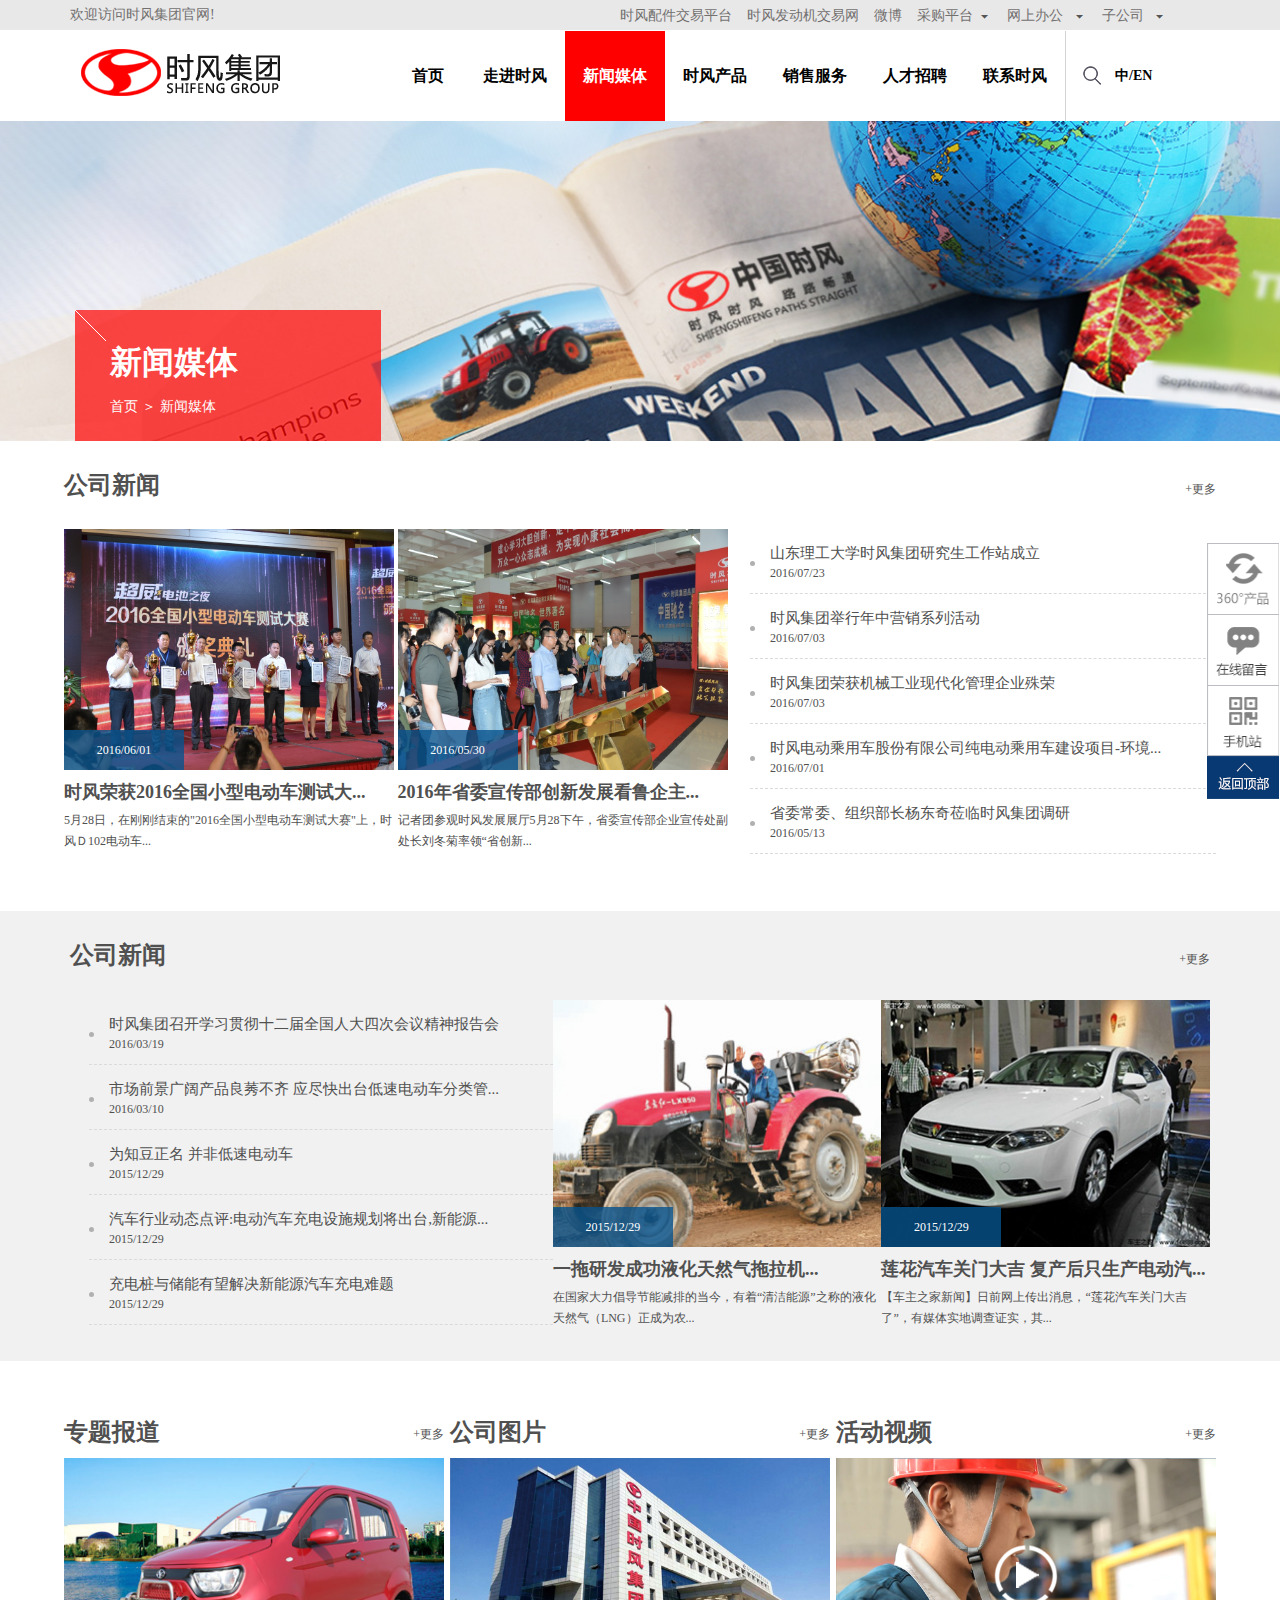
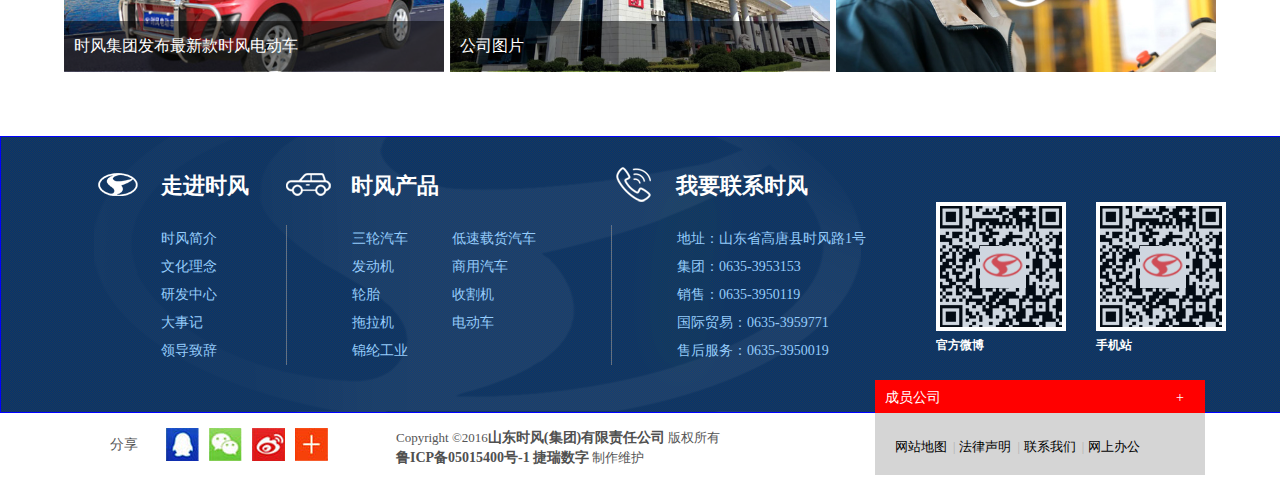
<file: html/page-3.html>
<!DOCTYPE html>
<html>
<head lang="en">
    <meta charset="UTF-8">
    <title></title>
    <link rel="stylesheet" href="../css/page-3.css" type="text/css"/>
    <link rel="icon" href="../img/favicon.ico"/>
</head>
<body>
    <header class="head">
        <div class="top">
            <span>欢迎访问时风集团官网!</span>
            <div class="nav">
                <ul class="u1">
                    <li><a href="#">时风配件交易平台</a></li>
                    <li><a href="#">时风发动机交易网</a></li>
                    <li><a href="#">微博</a></li>
                    <li class="li1">
                        <a href="#">采购平台<i></i></a>
                        <div>
                            <ul>
                                <li><a href="#">电信入口</a></li>
                                <li><a href="#">网通入口</a></li>
                            </ul>
                        </div>

                    </li>
                    <li class="li2">
                        <a href="#">网上办公<i></i></a>
                        <div>
                            <ul>
                                <li><a href="#">电信入口</a></li>
                                <li><a href="#">网通入口</a></li>
                            </ul>
                        </div>
                    </li>
                    <li class="li3">
                        <a href="#">子公司<i></i></a>
                        <div>
                            <ul>
                                <li><a href="#">时风电动车</a></li>
                                <li><a href="#">时风锦纶工业</a></li>
                                <li><a href="#">时风商用车</a></li>
                                <li><a href="#">时风配件</a></li>
                            </ul>
                        </div>
                    </li>
                </ul>
            </div>
        </div>
        <div class="icon">
            <img src="../img/logo.png" alt="icon"/>
        </div>
        <div class="main_nav">
            <nav>
                <ul>
                    <li><a href="main.html">首页</a></li>
                    <li class="ul_box">
                        <a href="page-2.html">走进时风</a>
                        <div class="child_ul">
                            <ul class="over">
                                <li><a href="#">时风简介</a></li>
                                <li><a href="#">文化理念</a></li>
                                <li><a href="#">研发中心</a></li>
                                <li><a href="#">大事记</a></li>
                                <li><a href="#">领导致辞</a></li>
                                <li><a href="#">领导关怀</a></li>
                                <li><a href="#">企业荣誉</a></li>
                            </ul>
                            <img src="../img/li1.jpg" alt=""/>
                            <span>时风时风&nbsp;路路畅通</span>
                        </div>
                    </li>
                    <li class="ul_box red">
                        <a href="#">新闻媒体</a>
                        <div class="child_ul">
                            <ul class="over">
                                <li><a href="#">公司新闻</a></li>
                                <li><a href="#">行业动态</a></li>
                                <li><a href="#">专题报道</a></li>
                                <li><a href="#">公司图片</a></li>
                                <li><a href="#">活动视频</a></li>
                                <li><a href="#">时风报</a></li>
                            </ul>
                            <img src="../img/li2.jpg" alt=""/>
                            <span>时风时风&nbsp;路路畅通</span>
                        </div>
                    </li>
                    <li class="ul_box">
                        <a href="page-4.html">时风产品</a>
                        <div class="child_ul">
                            <ul class="over">
                                <li><a href="#">三轮汽车</a></li>
                                <li><a href="#">低速载货汽车</a></li>
                                <li><a href="#">发动机</a></li>
                                <li><a href="#">商用汽车</a></li>
                                <li><a href="#">轮胎</a></li>
                                <li><a href="#">收割机</a></li>
                                <li><a href="#">拖拉机</a></li>
                                <li><a href="#">电动车</a></li>
                                <li><a href="#">锦纶工业</a></li>
                            </ul>
                            <img src="../img/li3.jpg" alt=""/>
                            <span>时风时风&nbsp;路路畅通</span>
                        </div>
                    </li>
                    <li class="ul_box">
                        <a href="page-5.html">销售服务</a>
                        <div class="child_ul">
                            <ul class="un_over">
                                <li><a href="#">服务优势</a></li>
                                <li><a href="#">服务承诺</a></li>
                                <li><a href="#">销售网络</a></li>
                                <li><a href="#">创建问题</a></li>
                                <li><a href="#">资料下载</a></li>
                            </ul>
                            <img src="../img/li4.jpg" alt=""/>
                            <span>时风时风&nbsp;路路畅通</span>
                        </div>
                    </li>
                    <li class="ul_box">
                        <a href="#">人才招聘</a>
                        <div class="child_ul child_ul-right over_style">
                            <ul class="un_over">
                                <li><a href="#">人力政策</a></li>
                                <li><a href="#">职位招聘</a></li>
                                <li><a href="#">简历投递</a></li>
                            </ul>
                            <img src="../img/li4.jpg" alt=""/>
                            <span>时风时风&nbsp;路路畅通</span>
                        </div>
                    </li>
                    <li class="ul_box">
                        <a href="#">联系时风</a>
                        <div class="child_ul child_ul-right over_style">
                            <ul class="un_over">
                                <li><a href="#">联系我们</a></li>
                                <li><a href="#">在线留言</a></li>
                            </ul>
                            <img src="../img/li5.jpg" alt=""/>
                            <span>时风时风&nbsp;路路畅通</span>
                        </div>
                    </li>
                </ul>
            </nav>
            <div class="search">
                <form action="" method="get">
                    <a href="#"><i></i></a>
                    <div>
                        <input type="text" placeholder="请输入关键词"/>
                    </div>
                </form>
            </div>
            <div class="word">
                <a href="#">中/EN</a>
                <div>
                    <a href="#">中文简体</a>
                    <a href="#">EN</a>
                </div>
            </div>
        </div>
    </header>
    <div class="body">
        <div class="big_img">
            <div class="bg">
                <img src="../img/page-3/bg.jpg" alt=""/>
            </div>
            <div class="word">
                <img src="../img/nh_bn.png" alt=""/>
                <span class="first-span">新闻媒体</span>
                <span class="second-span">
                    <a href="#">首页</a>
                    <i>＞&nbsp;新闻媒体</i>
                </span>
            </div>
        </div>
        <div class="center-1">
            <div class="title">
                <span><a href="#">公司新闻</a></span>
                <span><a href="#">+更多</a></span>
            </div>
            <div class="box">
                <div class="left-1">
                    <div class="img">
                        <img src="../img/page-3/left-1.jpg" alt=""/>
                        <div class="date">
                            2016/06/01
                        </div>
                    </div>
                    <div class="explain">
                        <p>时风荣获2016全国小型电动车测试大...</p>
                        <p>5月28日，在刚刚结束的"2016全国小型电动车测试大赛"上，时风Ｄ102电动车...</p>
                    </div>
                </div>
                <div class="center">
                    <div class="img">
                        <img src="../img/page-3/center.jpg" alt=""/>
                        <div class="date">
                            2016/05/30
                        </div>
                    </div>
                    <div class="explain">
                        <p>2016年省委宣传部创新发展看鲁企主...</p>
                        <p>记者团参观时风发展展厅5月28下午，省委宣传部企业宣传处副处长刘冬菊率领“省创新...</p>
                    </div>
                </div>
                <div class="right-1">
                    <ul>
                        <li>
                            <a href="#">
                                <span>山东理工大学时风集团研究生工作站成立</span>
                                <span>2016/07/23</span>
                            </a>
                        </li>
                        <li>
                            <a href="#">
                                <span>时风集团举行年中营销系列活动</span>
                                <span>2016/07/03</span>
                            </a>
                        </li>
                        <li>
                            <a href="#">
                                <span>时风集团荣获机械工业现代化管理企业殊荣</span>
                                <span>2016/07/03</span>
                            </a>
                        </li>
                        <li>
                            <a href="#">
                                <span>时风电动乘用车股份有限公司纯电动乘用车建设项目-环境...</span>
                                <span>2016/07/01</span>
                            </a>
                        </li>
                        <li>
                            <a href="#">
                                <span>省委常委、组织部长杨东奇莅临时风集团调研</span>
                                <span>2016/05/13</span>
                            </a>
                        </li>
                    </ul>
                </div>
            </div>
        </div>
        <div class="center-2">
            <div class="title">
                <span><a href="#">公司新闻</a></span>
                <span><a href="#">+更多</a></span>
            </div>
            <div class="box">
                <div class="left-1">
                    <ul>
                        <li>
                            <a href="#">
                                <span>时风集团召开学习贯彻十二届全国人大四次会议精神报告会</span>
                                <span>2016/03/19</span>
                            </a>
                        </li>
                        <li>
                            <a href="#">
                                <span>市场前景广阔产品良莠不齐 应尽快出台低速电动车分类管...</span>
                                <span>2016/03/10</span>
                            </a>
                        </li>
                        <li>
                            <a href="#">
                                <span>为知豆正名 并非低速电动车</span>
                                <span>2015/12/29</span>
                            </a>
                        </li>
                        <li>
                            <a href="#">
                                <span>汽车行业动态点评:电动汽车充电设施规划将出台,新能源...</span>
                                <span>2015/12/29</span>
                            </a>
                        </li>
                        <li>
                            <a href="#">
                                <span>充电桩与储能有望解决新能源汽车充电难题</span>
                                <span>2015/12/29</span>
                            </a>
                        </li>
                    </ul>
                </div>
                <div class="center">
                    <div class="img">
                        <img src="../img/page-3/left-2.jpg" alt=""/>
                        <div class="date">
                            2015/12/29
                        </div>
                    </div>
                    <div class="explain">
                        <p>一拖研发成功液化天然气拖拉机...</p>
                        <p>在国家大力倡导节能减排的当今，有着“清洁能源”之称的液化天然气（LNG）正成为农...</p>
                    </div>
                </div>
                <div class="right-1">
                    <div class="img">
                        <img src="../img/page-3/center-2.jpg" alt=""/>
                        <div class="date">
                            2015/12/29
                        </div>
                    </div>
                    <div class="explain">
                        <p>莲花汽车关门大吉 复产后只生产电动汽...</p>
                        <p>【车主之家新闻】日前网上传出消息，“莲花汽车关门大吉了”，有媒体实地调查证实，其...</p>
                    </div>
                </div>
            </div>
        </div>
        <div class="center-3">
            <div class="block left-3">
                <span class="title-1-1">专题报道</span>
                <span class="title-1-2">+更多</span>
                <div class="img-1">
                    <img src="../img/page-3/img-1.jpg" alt=""/>
                    <span class="word">时风集团发布最新款时风电动车</span>
                </div>
            </div>
            <div class="block center">
                <span class="title-1-1">公司图片</span>
                <span class="title-1-2">+更多</span>
                <div class="img-1">
                    <img src="../img/page-3/img-2.jpg" alt=""/>
                    <span class="word">公司图片</span>
                </div>
            </div>
            <div class="block right-3">
                <span class="title-1-1">活动视频</span>
                <span class="title-1-2">+更多</span>
                <div class="img-1">
                    <img src="../img/page-3/img-3.jpg" alt=""/>
                    <i class="icon"></i>
                </div>
            </div>
        </div>
    </div>
    <footer class="foot">
        <div class="foot_top">
            <ul>
                <li>
                    <i class="i_1"></i>走进时风
                    <ul class="foot-child_ul width-0">
                        <li>时风简介</li>
                        <li>文化理念</li>
                        <li>研发中心</li>
                        <li>大事记</li>
                        <li>领导致辞</li>
                        <li>领导关怀</li>
                        <li>企业荣誉</li>
                    </ul>
                </li>
                <li>
                    <i class="i_2"></i>时风产品
                    <ul class="foot-child_ul width-1">
                        <li>三轮汽车</li>
                        <li>低速载货汽车</li>
                        <li>发动机</li>
                        <li>商用汽车</li>
                        <li>轮胎</li>
                        <li>收割机</li>
                        <li>拖拉机</li>
                        <li>电动车</li>
                        <li>锦纶工业</li>
                    </ul>
                </li>
                <li>
                    <i class="i_3"></i>我要联系时风
                    <ul  class="foot-child_ul width-2">
                        <li>地址：山东省高唐县时风路1号</li>
                        <li>集团：0635-3953153</li>
                        <li>销售：0635-3950119</li>
                        <li>国际贸易：0635-3959771</li>
                        <li>售后服务：0635-3950019</li>
                    </ul>
                </li>
            </ul>
            <div class="wibo">
                <img src="../img/wibo.png" alt=""/>
                <p>官方微博</p>
            </div>
            <div class="phone">
                <img src="../img/wibo.png" alt=""/>
                <p>手机站</p>
            </div>
        </div>
        <div class="foot_bottom">
            <div class="foot_icon">
                <span class="foot-icon-1">分享</span>
                <a href="#" class="foot-icon-2"></a>
                <a  href="#" class="foot-icon-3"></a>
                <a href="#" class="foot-icon-4"></a>
                <a href="#" class="foot-icon-5"></a>
            </div>
            <p>Copyright ©2016<a href="">山东时风(集团)有限责任公司</a>&nbsp;版权所有</p>
            <p><a href="#">鲁ICP备05015400号-1</a>&nbsp;<a href="#">捷瑞数字</a>&nbsp;制作维护</p>
        </div>
        <div class="float">
            <div class="float_top">
                <span>成员公司</span>
                <span>+</span>
                <ul class="list">
                    <li><a href="#">时风电动车</a></li>
                    <li><a href="#">时风锦纶工业</a></li>
                    <li><a href="#">时风商用车公司</a></li>
                    <li><a href="#">时风配件</a></li>
                </ul>
            </div>
            <div class="float_bottom">
                <a href="">网站地图</a>
                <em>|</em>
                <a href="">法律声明</a>
                <em>|</em>
                <a href="">联系我们</a>
                <em>|</em>
                <a href="">网上办公</a>
            </div>

        </div>
    </footer>
    <div class="absolute_div">
        <div class="abs abs-1"></div>
        <div class="abs abs-2"></div>
        <div class="abs abs-3"></div>
        <div class="min-abs"></div>
        <div class="abs-img">
            <img src="../img/erweima.jpg" alt=""/>
        </div>
    </div>
</body>
</html>
</file>
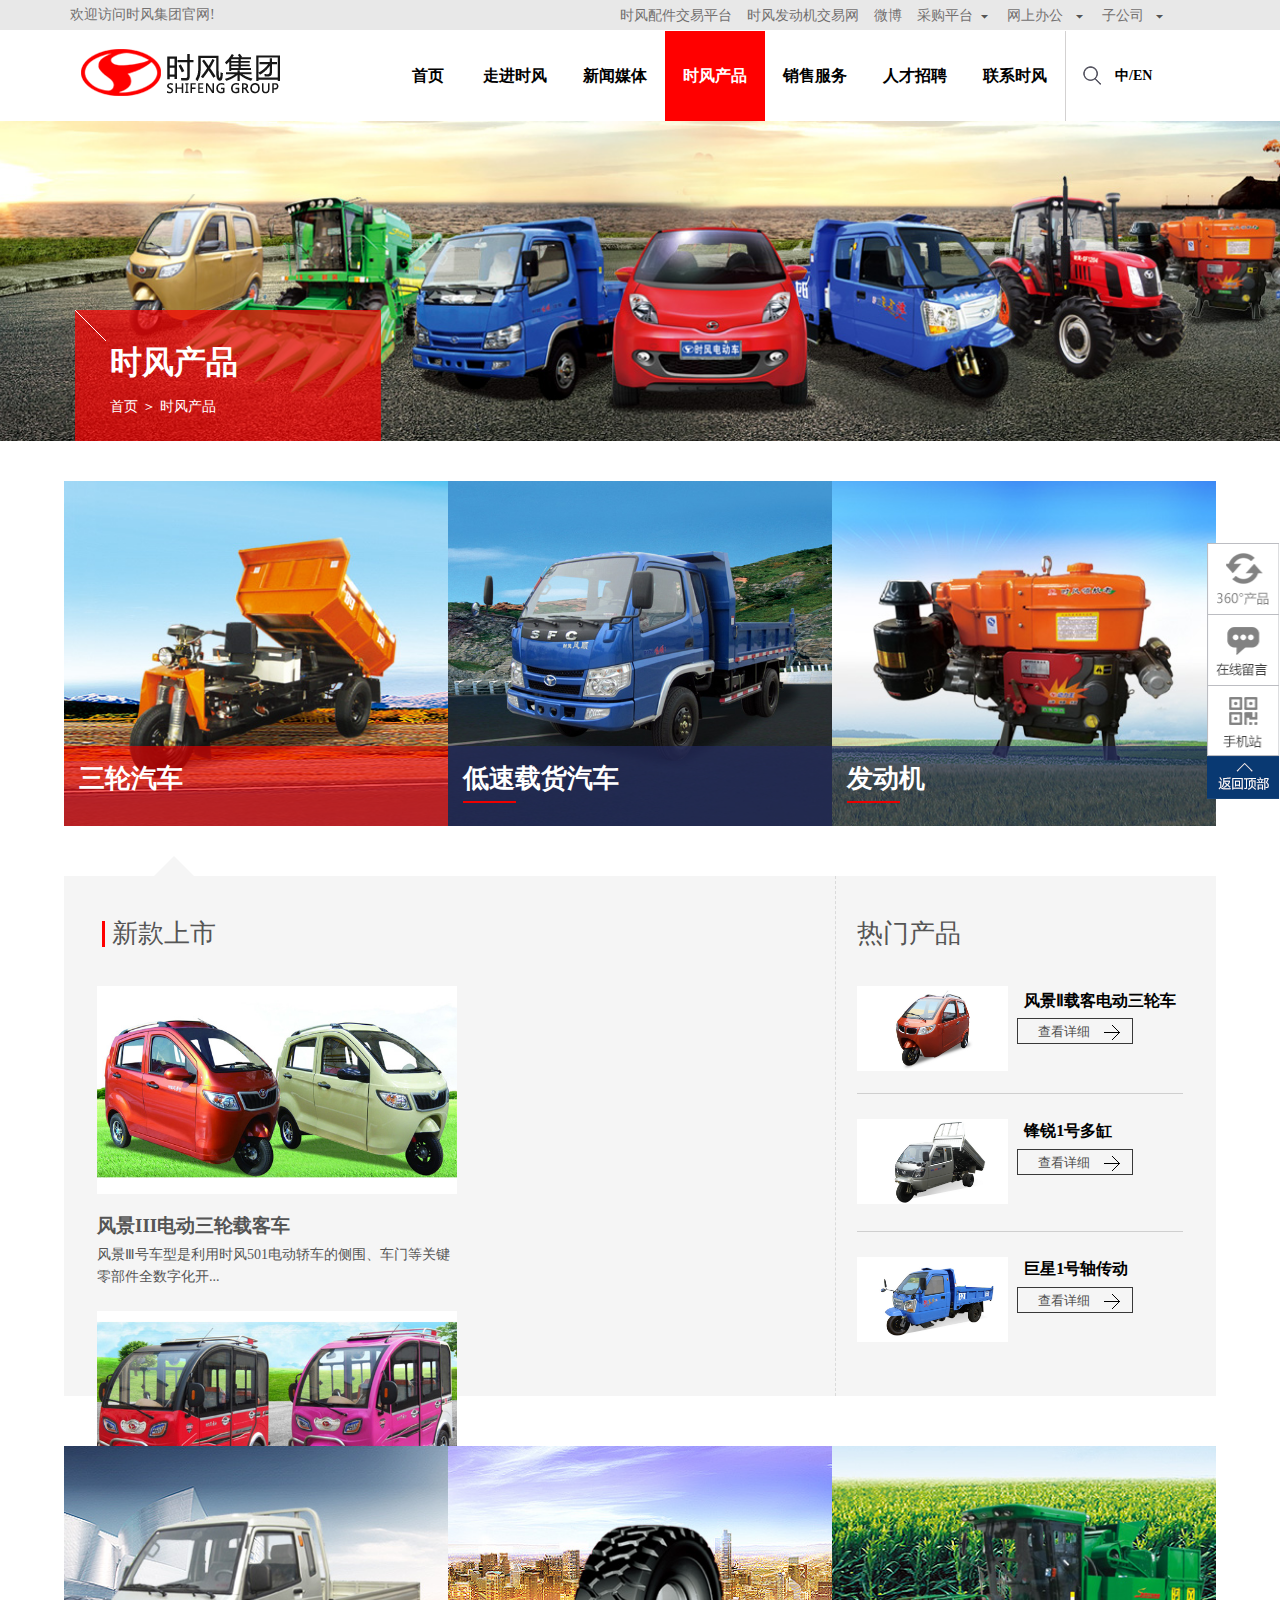
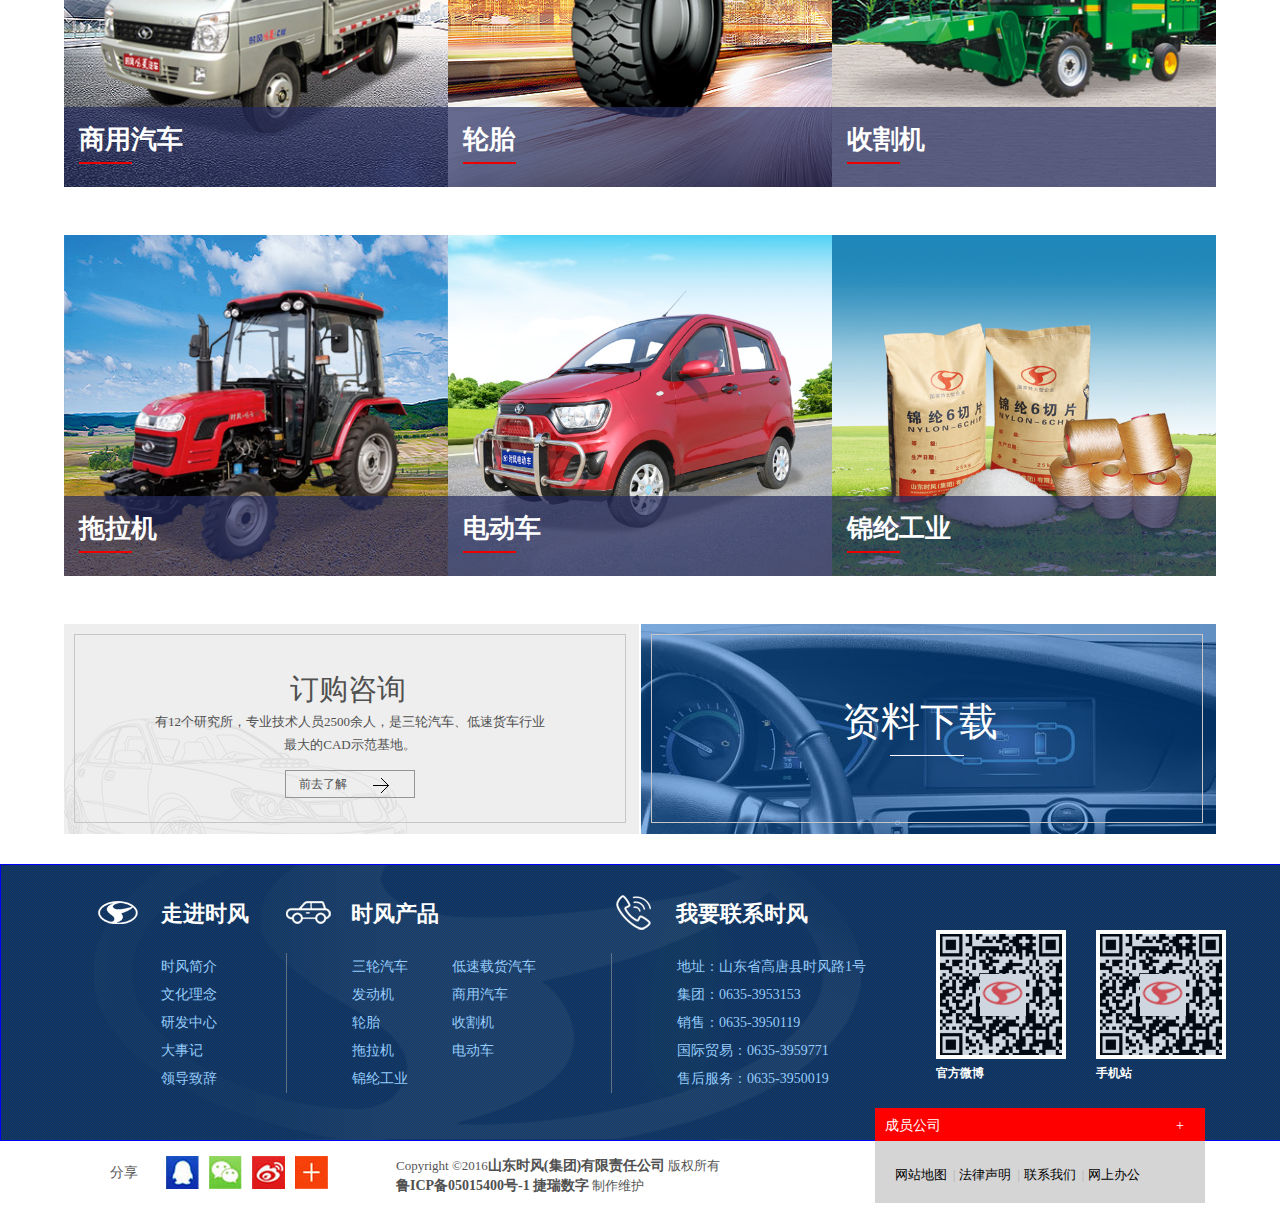
<file: html/page-4.html>
<!DOCTYPE html>
<html>
<head lang="en">
    <meta charset="UTF-8">
    <title></title>
    <link rel="stylesheet" href="../css/page-4.css" type="text/css"/>
    <link rel="icon" href="../img/favicon.ico"/>
</head>
<body>
    <header class="head">
        <div class="top">
            <span>欢迎访问时风集团官网!</span>
            <div class="nav">
                <ul class="u1">
                    <li><a href="#">时风配件交易平台</a></li>
                    <li><a href="#">时风发动机交易网</a></li>
                    <li><a href="#">微博</a></li>
                    <li class="li1">
                        <a href="#">采购平台<i></i></a>
                        <div>
                            <ul>
                                <li><a href="#">电信入口</a></li>
                                <li><a href="#">网通入口</a></li>
                            </ul>
                        </div>

                    </li>
                    <li class="li2">
                        <a href="#">网上办公<i></i></a>
                        <div>
                            <ul>
                                <li><a href="#">电信入口</a></li>
                                <li><a href="#">网通入口</a></li>
                            </ul>
                        </div>
                    </li>
                    <li class="li3">
                        <a href="#">子公司<i></i></a>
                        <div>
                            <ul>
                                <li><a href="#">时风电动车</a></li>
                                <li><a href="#">时风锦纶工业</a></li>
                                <li><a href="#">时风商用车</a></li>
                                <li><a href="#">时风配件</a></li>
                            </ul>
                        </div>
                    </li>
                </ul>
            </div>
        </div>
        <div class="icon">
            <img src="../img/logo.png" alt="icon"/>
        </div>
        <div class="main_nav">
            <nav>
                <ul>
                    <li>
                        <a href="main.html" class="first-a1">首页</a>
                        <a href="main.html" class="first-a2">首页</a>
                    </li>
                    <li class="ul_box">
                        <a href="page-2.html" class="a1">走进时风</a>
                        <a href="page-2.html" class="a2">走进时风</a>
                        <div class="child_ul">
                            <ul class="over">
                                <li><a href="#">时风简介</a></li>
                                <li><a href="#">文化理念</a></li>
                                <li><a href="#">研发中心</a></li>
                                <li><a href="#">大事记</a></li>
                                <li><a href="#">领导致辞</a></li>
                                <li><a href="#">领导关怀</a></li>
                                <li><a href="#">企业荣誉</a></li>
                            </ul>
                            <img src="../img/li1.jpg" alt=""/>
                            <span>时风时风&nbsp;路路畅通</span>
                        </div>
                    </li>
                    <li class="ul_box red">
                        <a href="page-3.html" class="a1">新闻媒体</a>
                        <a href="page-3.html" class="a2">新闻媒体</a>
                        <div class="child_ul">
                            <ul class="over">
                                <li><a href="#">公司新闻</a></li>
                                <li><a href="#">行业动态</a></li>
                                <li><a href="#">专题报道</a></li>
                                <li><a href="#">公司图片</a></li>
                                <li><a href="#">活动视频</a></li>
                                <li><a href="#">时风报</a></li>
                            </ul>
                            <img src="../img/li2.jpg" alt=""/>
                            <span>时风时风&nbsp;路路畅通</span>
                        </div>
                    </li>
                    <li class="ul_box red">
                        <a href="page-4.html">时风产品</a>
                        <div class="child_ul">
                            <ul class="over">
                                <li><a href="#">三轮汽车</a></li>
                                <li><a href="#">低速载货汽车</a></li>
                                <li><a href="#">发动机</a></li>
                                <li><a href="#">商用汽车</a></li>
                                <li><a href="#">轮胎</a></li>
                                <li><a href="#">收割机</a></li>
                                <li><a href="#">拖拉机</a></li>
                                <li><a href="#">电动车</a></li>
                                <li><a href="#">锦纶工业</a></li>
                            </ul>
                            <img src="../img/li3.jpg" alt=""/>
                            <span>时风时风&nbsp;路路畅通</span>
                        </div>
                    </li>
                    <li class="ul_box">
                        <a href="page-5.html" class="a1">销售服务</a>
                        <a href="page-5.html" class="a2">销售服务</a>
                        <div class="child_ul">
                            <ul class="un_over">
                                <li><a href="#">服务优势</a></li>
                                <li><a href="#">服务承诺</a></li>
                                <li><a href="#">销售网络</a></li>
                                <li><a href="#">创建问题</a></li>
                                <li><a href="#">资料下载</a></li>
                            </ul>
                            <img src="../img/li4.jpg" alt=""/>
                            <span>时风时风&nbsp;路路畅通</span>
                        </div>
                    </li>
                    <li class="ul_box">
                        <a href="#" class="a1">人才招聘</a>
                        <a href="#" class="a2">人才招聘</a>
                        <div class="child_ul child_ul-right over_style">
                            <ul class="un_over">
                                <li><a href="#">人力政策</a></li>
                                <li><a href="#">职位招聘</a></li>
                                <li><a href="#">简历投递</a></li>
                            </ul>
                            <img src="../img/li4.jpg" alt=""/>
                            <span>时风时风&nbsp;路路畅通</span>
                        </div>
                    </li>
                    <li class="ul_box">
                        <a href="#" class="a1">联系时风</a>
                        <a href="#" class="a2">联系时风</a>
                        <div class="child_ul child_ul-right over_style">
                            <ul class="un_over">
                                <li><a href="#">联系我们</a></li>
                                <li><a href="#">在线留言</a></li>
                            </ul>
                            <img src="../img/li5.jpg" alt=""/>
                            <span>时风时风&nbsp;路路畅通</span>
                        </div>
                    </li>
                </ul>
            </nav>
            <div class="search">
                <form action="" method="get">
                    <a href="#"><i></i></a>
                    <div>
                        <input type="text" placeholder="请输入关键词"/>
                    </div>
                </form>
            </div>
            <div class="word">
                <a href="#">中/EN</a>
                <div>
                    <a href="#">中文简体</a>
                    <a href="#">EN</a>
                </div>
            </div>
        </div>
    </header>
    <div class="body">
        <div class="big_img">
            <div class="bg">
                <img src="../img/page-4/bg.jpg" alt=""/>
            </div>
            <div class="word">
                <img src="../img/nh_bn.png" alt=""/>
                <span class="first-span">时风产品</span>
                <span class="second-span">
                    <a href="main.html">首页</a>
                    <i>＞&nbsp;时风产品</i>
                </span>
            </div>
        </div>
        <div class="center-1" id="center-1">
            <div class="left-1">
                <img src="../img/page-4/left-1.jpg" alt=""/>
                <div class="title-1 title-1-1">
                    <span><a href="#center-1">三轮汽车</a></span>
                </div>
            </div>
            <div class="center-1-1">
                <img src="../img/page-4/center-1-1.jpg" alt=""/>
                <div class="title-1 title-1-2">
                    <span><a href="#center-1">低速载货汽车</a></span>
                </div>
            </div>
            <div class="right-1">
                <img src="../img/page-4/right-1.jpg" alt=""/>
                <div class="title-1 title-1-2">
                    <span><a href="#center-1">发动机</a></span>
                </div>
            </div>
        </div>
        <div class="center-2">
            <div class="left-2">
                <span class="title-2-1">新款上市</span>
                <div class="left-2-1">
                    <img src="../img/page-4/left-2-1.jpg" alt=""/>
                    <p class="title-2-2"><a href="#">风景III电动三轮载客车</a></p>
                    <p class="article-1"><a href="#">风景Ⅲ号车型是利用时风501电动轿车的侧围、车门等关键零部件全数字化开...</a></p>
                </div>
                <div class="left-2-2">
                    <img src="../img/page-4/left-2-2.jpg" alt=""/>
                    <p class="title-2-2"><a href="#">风景OK电动三轮载客</a></p>
                    <p class="article-1"><a href="#">时风风景OK三轮电动全封车车身采用框架式焊接型式，结构简单、结实耐用。...</a></p>
                </div>
                <a href="#" class="pose">
                    查看更多产品
                    <i class="img"></i>
                </a>
            </div>
            <div class="right-2">
                <span class="title-2-3">热门产品</span>
                <ul>
                    <li class="li-1">
                        <img src="../img/page-4/right-2-1.jpg" alt=""/>
                        <span class="name">风景Ⅱ载客电动三轮车</span>
                        <a href="#" class="pose">
                            查看详细
                            <i class="img"></i>
                        </a>
                    </li>
                    <li class="li-2">
                        <img src="../img/page-4/right-2-2.jpg" alt=""/>
                        <span class="name">锋锐1号多缸</span>
                        <a href="#" class="pose">
                            查看详细
                            <i class="img"></i>
                        </a>
                    </li>
                    <li class="li-3">
                        <img src="../img/page-4/right-2-3.jpg" alt=""/>
                        <span class="name">巨星1号轴传动</span>
                        <a href="#" class="pose">
                            查看详细
                            <i class="img"></i>
                        </a>
                    </li>
                </ul>
            </div>
        </div>
        <div class="center-3">
            <div class="top-1">
                <img src="../img/page-4/top-1.jpg" alt=""/>
                <div class="title-3">
                    <span><a href="#center-1">商用汽车</a></span>
                </div>
            </div>
            <div class="top-2">
                <img src="../img/page-4/top-2.jpg" alt=""/>
                <div class="title-3">
                    <span><a href="#center-1">轮胎</a></span>
                </div>
            </div>
            <div class="top-3">
                <img src="../img/page-4/top-3.jpg" alt=""/>
                <div class="title-3">
                    <span><a href="#center-1">收割机</a></span>
                </div>
            </div>
            <div class="bottom-1">
                <img src="../img/page-4/bottom-1.jpg" alt=""/>
                <div class="title-3">
                    <span><a href="#center-1">拖拉机</a></span>
                </div>
            </div>
            <div class="bottom-2">
                <img src="../img/page-4/bottom-2.jpg" alt=""/>
                <div class="title-3">
                    <span><a href="#center-1">电动车</a></span>
                </div>
            </div>
            <div class="bottom-3">
                <img src="../img/page-4/bottom-3.jpg" alt=""/>
                <div class="title-3">
                    <span><a href="#center-1">锦纶工业</a></span>
                </div>
            </div>
        </div>
        <div class="center-4">
            <div class="left">
                <a href="#" class="content">
                    <span><i class="i1">订购咨询</i><i class="i2">订购咨询</i></span>
                    <p>
                        有12个研究所，专业技术人员2500余人，是三轮汽车、低速货车行业最大的CAD示范基地。
                    </p>
                    <div>
                        前去了解
                        <i></i>
                    </div>
                </a>
            </div>
            <div class="right">
                <a class="content">
                    <span><i class="i1">资料下载</i><i class="i2">资料下载</i></span>
                    <i class="line"></i>
                </a>
            </div>
        </div>
    </div>
    <footer class="foot">
        <div class="foot_top">
            <ul>
                <li>
                    <i class="i_1"></i>走进时风
                    <ul class="foot-child_ul width-0">
                        <li>时风简介</li>
                        <li>文化理念</li>
                        <li>研发中心</li>
                        <li>大事记</li>
                        <li>领导致辞</li>
                        <li>领导关怀</li>
                        <li>企业荣誉</li>
                    </ul>
                </li>
                <li>
                    <i class="i_2"></i>时风产品
                    <ul class="foot-child_ul width-1">
                        <li>三轮汽车</li>
                        <li>低速载货汽车</li>
                        <li>发动机</li>
                        <li>商用汽车</li>
                        <li>轮胎</li>
                        <li>收割机</li>
                        <li>拖拉机</li>
                        <li>电动车</li>
                        <li>锦纶工业</li>
                    </ul>
                </li>
                <li>
                    <i class="i_3"></i>我要联系时风
                    <ul  class="foot-child_ul width-2">
                        <li>地址：山东省高唐县时风路1号</li>
                        <li>集团：0635-3953153</li>
                        <li>销售：0635-3950119</li>
                        <li>国际贸易：0635-3959771</li>
                        <li>售后服务：0635-3950019</li>
                    </ul>
                </li>
            </ul>
            <div class="wibo">
                <img src="../img/wibo.png" alt=""/>
                <p>官方微博</p>
            </div>
            <div class="phone">
                <img src="../img/wibo.png" alt=""/>
                <p>手机站</p>
            </div>
        </div>
        <div class="foot_bottom">
            <div class="foot_icon">
                <span class="foot-icon-1">分享</span>
                <a href="#" class="foot-icon-2"></a>
                <a  href="#" class="foot-icon-3"></a>
                <a href="#" class="foot-icon-4"></a>
                <a href="#" class="foot-icon-5"></a>
            </div>
            <p>Copyright ©2016<a href="">山东时风(集团)有限责任公司</a>&nbsp;版权所有</p>
            <p><a href="#">鲁ICP备05015400号-1</a>&nbsp;<a href="#">捷瑞数字</a>&nbsp;制作维护</p>
        </div>
        <div class="float">
            <div class="float_top">
                <span>成员公司</span>
                <span>+</span>
                <ul class="list">
                    <li><a href="#">时风电动车</a></li>
                    <li><a href="#">时风锦纶工业</a></li>
                    <li><a href="#">时风商用车公司</a></li>
                    <li><a href="#">时风配件</a></li>
                </ul>
            </div>
            <div class="float_bottom">
                <a href="">网站地图</a>
                <em>|</em>
                <a href="">法律声明</a>
                <em>|</em>
                <a href="">联系我们</a>
                <em>|</em>
                <a href="">网上办公</a>
            </div>

        </div>
    </footer>
    <div class="absolute_div">
        <div class="abs abs-1"></div>
        <div class="abs abs-2"></div>
        <div class="abs abs-3"></div>
        <div class="min-abs"></div>
        <div class="abs-img">
            <img src="../img/erweima.jpg" alt=""/>
        </div>
    </div>
</body>
</html>
</file>
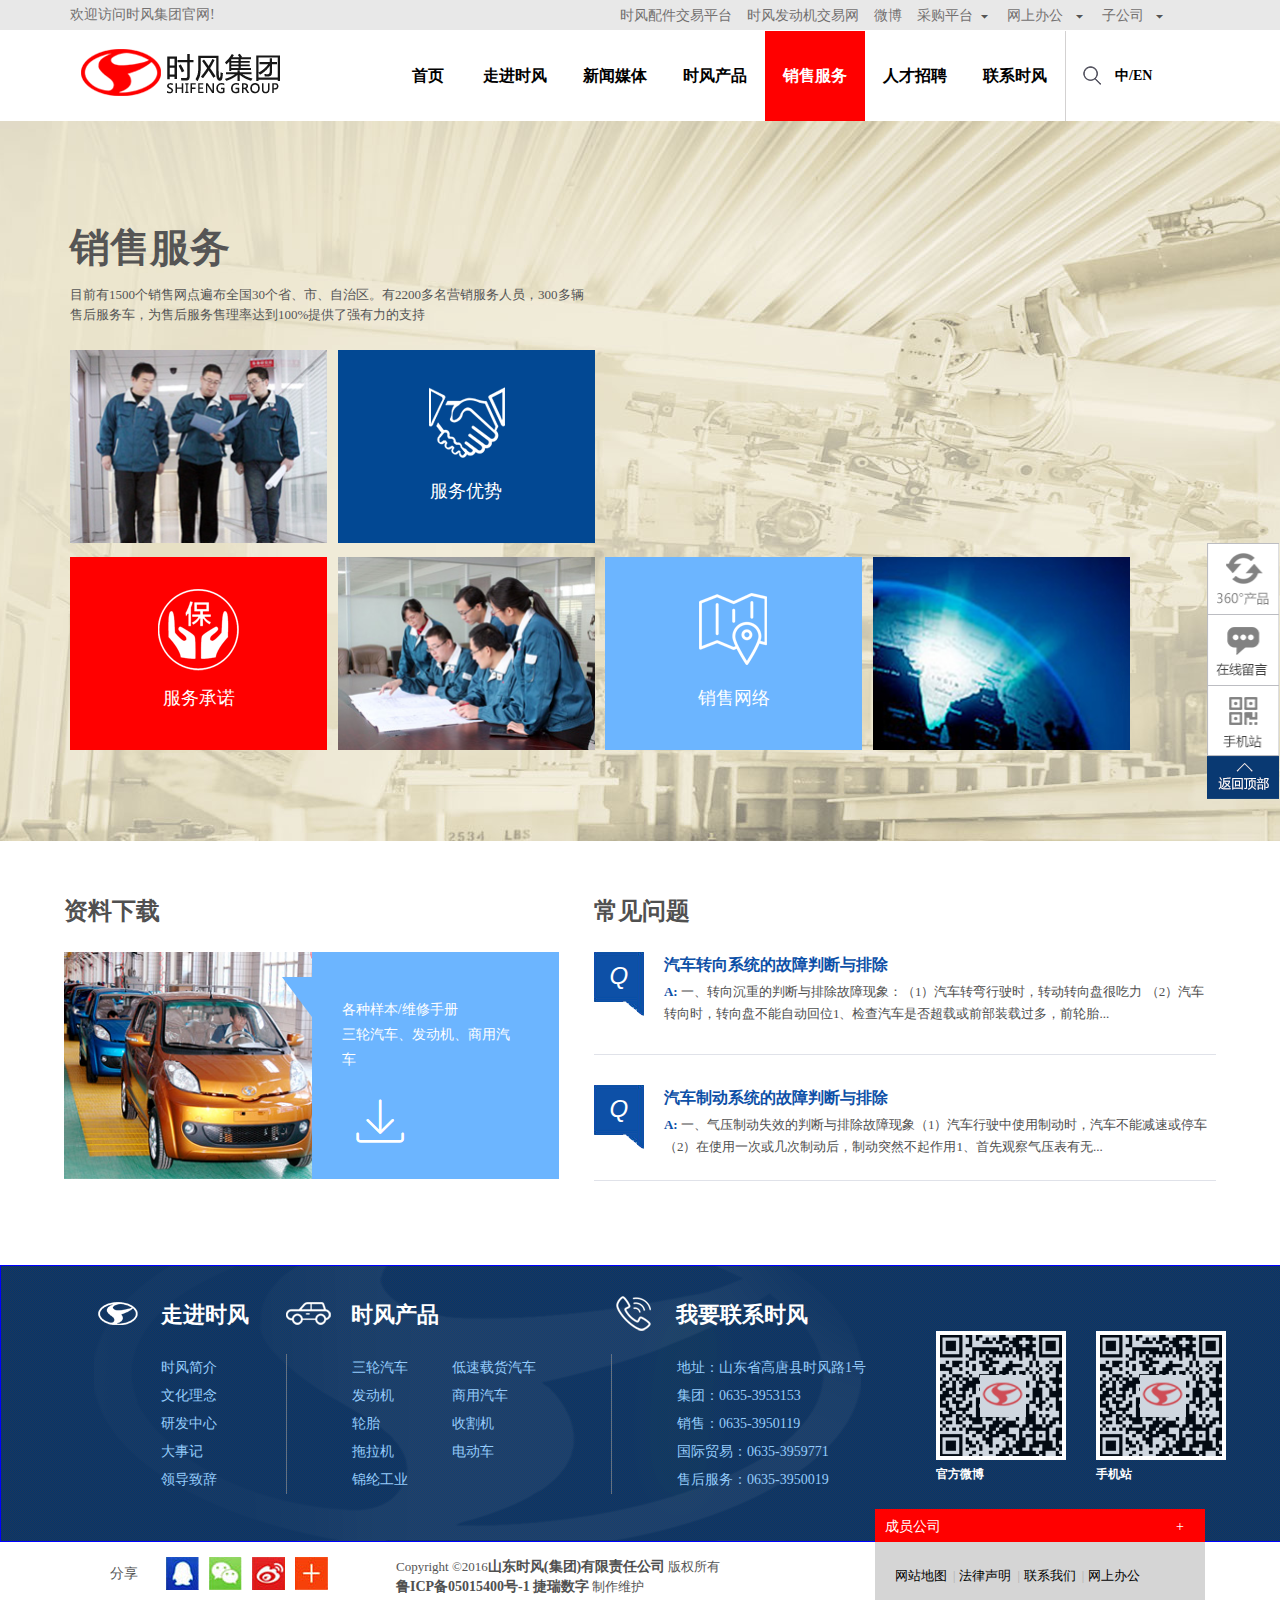
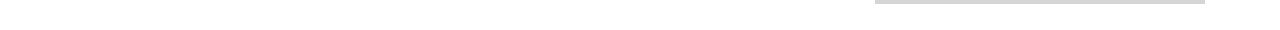
<file: html/page-5.html>
<!DOCTYPE html>
<html>
<head lang="en">
    <meta charset="UTF-8">
    <title></title>
    <link rel="stylesheet" href="../css/page-5.css" type="text/css"/>
    <link rel="icon" href="../img/favicon.ico"/>
</head>
<body>
    <header class="head">
        <div class="top">
            <span>欢迎访问时风集团官网!</span>
            <div class="nav">
                <ul class="u1">
                    <li><a href="#">时风配件交易平台</a></li>
                    <li><a href="#">时风发动机交易网</a></li>
                    <li><a href="#">微博</a></li>
                    <li class="li1">
                        <a href="#">采购平台<i></i></a>
                        <div>
                            <ul>
                                <li><a href="#">电信入口</a></li>
                                <li><a href="#">网通入口</a></li>
                            </ul>
                        </div>

                    </li>
                    <li class="li2">
                        <a href="#">网上办公<i></i></a>
                        <div>
                            <ul>
                                <li><a href="#">电信入口</a></li>
                                <li><a href="#">网通入口</a></li>
                            </ul>
                        </div>
                    </li>
                    <li class="li3">
                        <a href="#">子公司<i></i></a>
                        <div>
                            <ul>
                                <li><a href="#">时风电动车</a></li>
                                <li><a href="#">时风锦纶工业</a></li>
                                <li><a href="#">时风商用车</a></li>
                                <li><a href="#">时风配件</a></li>
                            </ul>
                        </div>
                    </li>
                </ul>
            </div>
        </div>
        <div class="icon">
            <img src="../img/logo.png" alt="icon"/>
        </div>
        <div class="main_nav">
            <nav>
                <ul>
                    <li><a href="main.html">首页</a></li>
                    <li class="ul_box">
                        <a href="page-2.html">走进时风</a>
                        <div class="child_ul">
                            <ul class="over">
                                <li><a href="#">时风简介</a></li>
                                <li><a href="#">文化理念</a></li>
                                <li><a href="#">研发中心</a></li>
                                <li><a href="#">大事记</a></li>
                                <li><a href="#">领导致辞</a></li>
                                <li><a href="#">领导关怀</a></li>
                                <li><a href="#">企业荣誉</a></li>
                            </ul>
                            <img src="../img/li1.jpg" alt=""/>
                            <span>时风时风&nbsp;路路畅通</span>
                        </div>
                    </li>
                    <li class="ul_box">
                        <a href="page-3.html">新闻媒体</a>
                        <div class="child_ul">
                            <ul class="over">
                                <li><a href="#">公司新闻</a></li>
                                <li><a href="#">行业动态</a></li>
                                <li><a href="#">专题报道</a></li>
                                <li><a href="#">公司图片</a></li>
                                <li><a href="#">活动视频</a></li>
                                <li><a href="#">时风报</a></li>
                            </ul>
                            <img src="../img/li2.jpg" alt=""/>
                            <span>时风时风&nbsp;路路畅通</span>
                        </div>
                    </li>
                    <li class="ul_box">
                        <a href="page-4.html">时风产品</a>
                        <div class="child_ul">
                            <ul class="over">
                                <li><a href="#">三轮汽车</a></li>
                                <li><a href="#">低速载货汽车</a></li>
                                <li><a href="#">发动机</a></li>
                                <li><a href="#">商用汽车</a></li>
                                <li><a href="#">轮胎</a></li>
                                <li><a href="#">收割机</a></li>
                                <li><a href="#">拖拉机</a></li>
                                <li><a href="#">电动车</a></li>
                                <li><a href="#">锦纶工业</a></li>
                            </ul>
                            <img src="../img/li3.jpg" alt=""/>
                            <span>时风时风&nbsp;路路畅通</span>
                        </div>
                    </li>
                    <li class="ul_box red">
                        <a href="#">销售服务</a>
                        <div class="child_ul">
                            <ul class="un_over">
                                <li><a href="#">服务优势</a></li>
                                <li><a href="#">服务承诺</a></li>
                                <li><a href="#">销售网络</a></li>
                                <li><a href="#">创建问题</a></li>
                                <li><a href="#">资料下载</a></li>
                            </ul>
                            <img src="../img/li4.jpg" alt=""/>
                            <span>时风时风&nbsp;路路畅通</span>
                        </div>
                    </li>
                    <li class="ul_box">
                        <a href="#">人才招聘</a>
                        <div class="child_ul child_ul-right over_style">
                            <ul class="un_over">
                                <li><a href="#">人力政策</a></li>
                                <li><a href="#">职位招聘</a></li>
                                <li><a href="#">简历投递</a></li>
                            </ul>
                            <img src="../img/li4.jpg" alt=""/>
                            <span>时风时风&nbsp;路路畅通</span>
                        </div>
                    </li>
                    <li class="ul_box">
                        <a href="#">联系时风</a>
                        <div class="child_ul child_ul-right over_style">
                            <ul class="un_over">
                                <li><a href="#">联系我们</a></li>
                                <li><a href="#">在线留言</a></li>
                            </ul>
                            <img src="../img/li5.jpg" alt=""/>
                            <span>时风时风&nbsp;路路畅通</span>
                        </div>
                    </li>
                </ul>
            </nav>
            <div class="search">
                <form action="" method="get">
                    <a href="#"><i></i></a>
                    <div>
                        <input type="text" placeholder="请输入关键词"/>
                    </div>
                </form>
            </div>
            <div class="word">
                <a href="#">中/EN</a>
                <div>
                    <a href="#">中文简体</a>
                    <a href="#">EN</a>
                </div>
            </div>
        </div>
    </header>
    <div class="body">
        <div class="center-1">
            <img src="../img/page-5/fu_bann.jpg" alt=""/>
            <div class="title">
                <p class="title-1">销售服务</p>
                <p class="article-1">
                    目前有1500个销售网点遍布全国30个省、市、自治区。有2200多名营销服务人员，300多辆售后服务车，为售后服务售理率达到100%提供了强有力的支持
                </p>
            </div>
            <div class="flex">
                <a href="#" class="one">
                    <img src="../img/page-5/center-1-1.jpg" alt=""/>
                </a>
                <a href="#" class="two">
                    <i></i>
                    <span>服务优势</span>
                </a>
                <a href="#" class="none"></a>
                <a href="#" class="none"></a>
                <a href="#" class="three">
                    <i></i>
                    <span>服务承诺</span>
                </a>
                <a href="#" class="four">
                    <img src="../img/page-5/center-1-2.jpg" alt=""/>
                </a>
                <a href="#" class="five">
                    <i></i>
                    <span>销售网络</span>
                </a>
                <a href="#" class="six">
                    <img src="../img/page-5/center-1-3.jpg" alt=""/>
                </a>

            </div>
        </div>
        <div class="center-2">
            <div class="left">
                <a href="#" class="title-2">资料下载</a>
                <div class="left-1">
                    <img src="../img/page-5/center-2.jpg" alt=""/>
                </div>
                <a href="#" class="left-2">
                    <i class="i-1"></i>
                    <p class="p1">各种样本/维修手册</p>
                    <p class="p2">三轮汽车、发动机、商用汽车</p>
                    <i class="i-2"></i>
                </a>
            </div>
            <div class="right">
                <a href="#" class="title-2">常见问题</a>
                <ul>
                    <li>
                        <a href="#">
                            <i>Q</i>
                            <p class="p1">汽车转向系统的故障判断与排除</p>
                            <p class="p2">
                                <span>A:</span>
                                一、转向沉重的判断与排除故障现象：（1）汽车转弯行驶时，转动转向盘很吃力
                                （2）汽车转向时，转向盘不能自动回位1、检查汽车是否超载或前部装载过多，前轮胎...
                            </p>
                        </a>
                    </li>
                    <li>
                        <a href="#">
                            <i>Q</i>
                            <p class="p1">汽车制动系统的故障判断与排除</p>
                            <p class="p2">
                                <span>A:</span>
                                一、气压制动失效的判断与排除故障现象（1）汽车行驶中使用制动时，汽车不能减速或停车
                                （2）在使用一次或几次制动后，制动突然不起作用1、首先观察气压表有无...
                            </p>
                        </a>
                    </li>
                </ul>
            </div>
        </div>
    </div>
    <footer class="foot">
        <div class="foot_top">
            <ul>
                <li>
                    <i class="i_1"></i>走进时风
                    <ul class="foot-child_ul width-0">
                        <li>时风简介</li>
                        <li>文化理念</li>
                        <li>研发中心</li>
                        <li>大事记</li>
                        <li>领导致辞</li>
                        <li>领导关怀</li>
                        <li>企业荣誉</li>
                    </ul>
                </li>
                <li>
                    <i class="i_2"></i>时风产品
                    <ul class="foot-child_ul width-1">
                        <li>三轮汽车</li>
                        <li>低速载货汽车</li>
                        <li>发动机</li>
                        <li>商用汽车</li>
                        <li>轮胎</li>
                        <li>收割机</li>
                        <li>拖拉机</li>
                        <li>电动车</li>
                        <li>锦纶工业</li>
                    </ul>
                </li>
                <li>
                    <i class="i_3"></i>我要联系时风
                    <ul  class="foot-child_ul width-2">
                        <li>地址：山东省高唐县时风路1号</li>
                        <li>集团：0635-3953153</li>
                        <li>销售：0635-3950119</li>
                        <li>国际贸易：0635-3959771</li>
                        <li>售后服务：0635-3950019</li>
                    </ul>
                </li>
            </ul>
            <div class="wibo">
                <img src="../img/wibo.png" alt=""/>
                <p>官方微博</p>
            </div>
            <div class="phone">
                <img src="../img/wibo.png" alt=""/>
                <p>手机站</p>
            </div>
        </div>
        <div class="foot_bottom">
            <div class="foot_icon">
                <span class="foot-icon-1">分享</span>
                <a href="#" class="foot-icon-2"></a>
                <a  href="#" class="foot-icon-3"></a>
                <a href="#" class="foot-icon-4"></a>
                <a href="#" class="foot-icon-5"></a>
            </div>
            <p>Copyright ©2016<a href="">山东时风(集团)有限责任公司</a>&nbsp;版权所有</p>
            <p><a href="#">鲁ICP备05015400号-1</a>&nbsp;<a href="#">捷瑞数字</a>&nbsp;制作维护</p>
        </div>
        <div class="float">
            <div class="float_top">
                <span>成员公司</span>
                <span>+</span>
                <ul class="list">
                    <li><a href="#">时风电动车</a></li>
                    <li><a href="#">时风锦纶工业</a></li>
                    <li><a href="#">时风商用车公司</a></li>
                    <li><a href="#">时风配件</a></li>
                </ul>
            </div>
            <div class="float_bottom">
                <a href="">网站地图</a>
                <em>|</em>
                <a href="">法律声明</a>
                <em>|</em>
                <a href="">联系我们</a>
                <em>|</em>
                <a href="">网上办公</a>
            </div>

        </div>
    </footer>
    <div class="absolute_div">
        <div class="abs abs-1"></div>
        <div class="abs abs-2"></div>
        <div class="abs abs-3"></div>
        <div class="min-abs"></div>
        <div class="abs-img">
            <img src="../img/erweima.jpg" alt=""/>
        </div>
    </div>
</body>
</html>
</file>
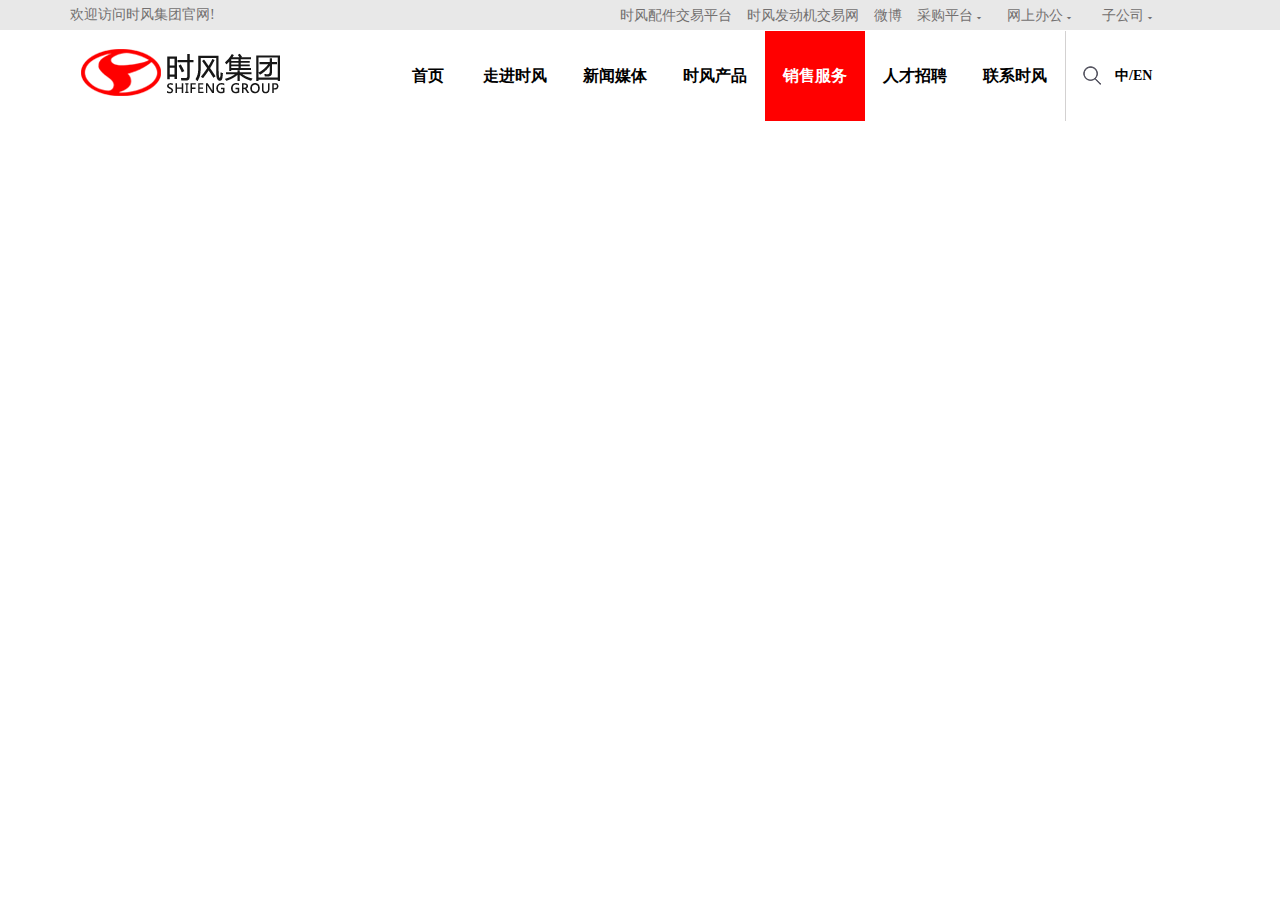
<file: html/page-7.html>
<!DOCTYPE html>
<html>
<head lang="en">
    <meta charset="UTF-8">
    <title></title>
    <link rel="stylesheet" href="../css/page-7.css" type="text/css"/>
    <link rel="icon" href="../img/favicon.ico"/>
</head>
<body>
    <header class="head">
        <div class="top">
            <span>欢迎访问时风集团官网!</span>
            <div class="nav">
                <ul class="u1">
                    <li><a href="#">时风配件交易平台</a></li>
                    <li><a href="#">时风发动机交易网</a></li>
                    <li><a href="#">微博</a></li>
                    <li class="li1">
                        <a href="#">采购平台&nbsp;<i class="xiangxia">&#xe62b;</i></a>
                        <div>
                            <ul>
                                <li><a href="#">电信入口</a></li>
                                <li><a href="#">网通入口</a></li>
                            </ul>
                        </div>
                    </li>
                    <li class="li2">
                        <a href="#">网上办公&nbsp;<i class="xiangxia">&#xe62b;</i></a>
                        <div>
                            <ul>
                                <li><a href="#">电信入口</a></li>
                                <li><a href="#">网通入口</a></li>
                            </ul>
                        </div>
                    </li>
                    <li class="li3">
                        <a href="#">子公司&nbsp;<i class="xiangxia">&#xe62b;</i></a>
                        <div>
                            <ul>
                                <li><a href="#">时风电动车</a></li>
                                <li><a href="#">时风锦纶工业</a></li>
                                <li><a href="#">时风商用车</a></li>
                                <li><a href="#">时风配件</a></li>
                            </ul>
                        </div>
                    </li>
                </ul>
            </div>
        </div>
        <div class="icon">
            <img src="../img/logo.png" alt="icon"/>
        </div>
        <div class="main_nav">
            <nav>
                <ul>
                    <li><a href="main.html">首页</a></li>
                    <li class="ul_box">
                        <a href="page-2.html">走进时风</a>
                        <div class="child_ul">
                            <ul class="over">
                                <li><a href="#">时风简介</a></li>
                                <li><a href="#">文化理念</a></li>
                                <li><a href="#">研发中心</a></li>
                                <li><a href="#">大事记</a></li>
                                <li><a href="#">领导致辞</a></li>
                                <li><a href="#">领导关怀</a></li>
                                <li><a href="#">企业荣誉</a></li>
                            </ul>
                            <img src="../img/li1.jpg" alt=""/>
                            <span>时风时风&nbsp;路路畅通</span>
                        </div>
                    </li>
                    <li class="ul_box">
                        <a href="page-3.html">新闻媒体</a>
                        <div class="child_ul">
                            <ul class="over">
                                <li><a href="#">公司新闻</a></li>
                                <li><a href="#">行业动态</a></li>
                                <li><a href="#">专题报道</a></li>
                                <li><a href="#">公司图片</a></li>
                                <li><a href="#">活动视频</a></li>
                                <li><a href="#">时风报</a></li>
                            </ul>
                            <img src="../img/li2.jpg" alt=""/>
                            <span>时风时风&nbsp;路路畅通</span>
                        </div>
                    </li>
                    <li class="ul_box">
                        <a href="page-4.html">时风产品</a>
                        <div class="child_ul">
                            <ul class="over">
                                <li><a href="#">三轮汽车</a></li>
                                <li><a href="#">低速载货汽车</a></li>
                                <li><a href="#">发动机</a></li>
                                <li><a href="#">商用汽车</a></li>
                                <li><a href="#">轮胎</a></li>
                                <li><a href="#">收割机</a></li>
                                <li><a href="#">拖拉机</a></li>
                                <li><a href="#">电动车</a></li>
                                <li><a href="#">锦纶工业</a></li>
                            </ul>
                            <img src="../img/li3.jpg" alt=""/>
                            <span>时风时风&nbsp;路路畅通</span>
                        </div>
                    </li>
                    <li class="ul_box red">
                        <a href="#">销售服务</a>
                        <div class="child_ul">
                            <ul class="un_over">
                                <li><a href="#">服务优势</a></li>
                                <li><a href="#">服务承诺</a></li>
                                <li><a href="#">销售网络</a></li>
                                <li><a href="#">创建问题</a></li>
                                <li><a href="#">资料下载</a></li>
                            </ul>
                            <img src="../img/li4.jpg" alt=""/>
                            <span>时风时风&nbsp;路路畅通</span>
                        </div>
                    </li>
                    <li class="ul_box">
                        <a href="#">人才招聘</a>
                        <div class="child_ul child_ul-right over_style">
                            <ul class="un_over">
                                <li><a href="#">人力政策</a></li>
                                <li><a href="#">职位招聘</a></li>
                                <li><a href="#">简历投递</a></li>
                            </ul>
                            <img src="../img/li4.jpg" alt=""/>
                            <span>时风时风&nbsp;路路畅通</span>
                        </div>
                    </li>
                    <li class="ul_box">
                        <a href="#">联系时风</a>
                        <div class="child_ul child_ul-right over_style">
                            <ul class="un_over">
                                <li><a href="#">联系我们</a></li>
                                <li><a href="#">在线留言</a></li>
                            </ul>
                            <img src="../img/li5.jpg" alt=""/>
                            <span>时风时风&nbsp;路路畅通</span>
                        </div>
                    </li>
                </ul>
            </nav>
            <div class="search">
                <form action="" method="get">
                    <a href="#"><i></i></a>
                    <div>
                        <input type="text" placeholder="请输入关键词"/>
                    </div>
                </form>
            </div>
            <div class="word">
                <a href="#">中/EN</a>
                <div>
                    <a href="#">中文简体</a>
                    <a href="#">EN</a>
                </div>
            </div>
        </div>
    </header>
</body>
</html>
</file>
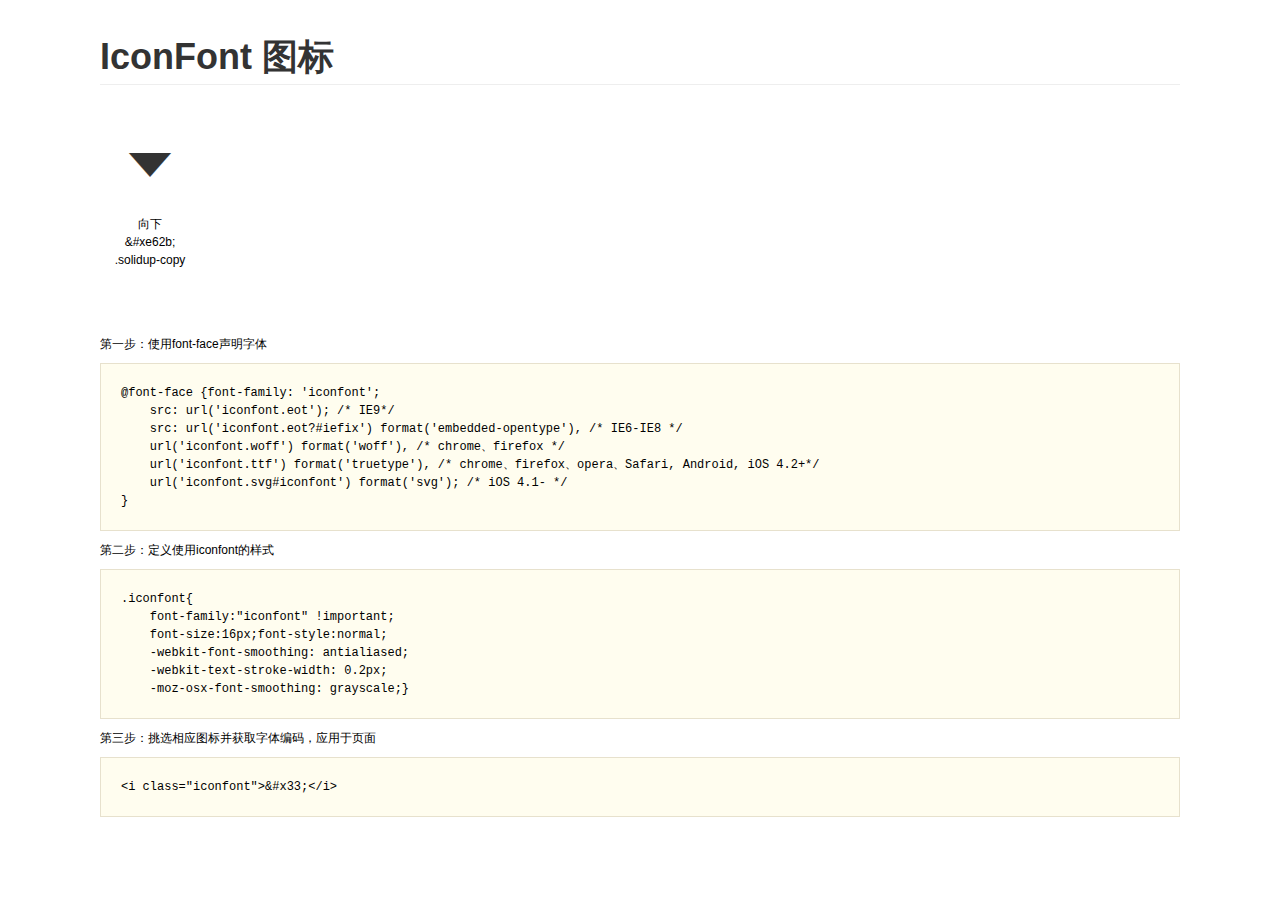
<file: icon/xiangxia/demo.html>
<!DOCTYPE html>
<html>
<head>
    <meta charset="utf-8"/>
    <title>IconFont</title>
    <link rel="stylesheet" href="demo.css">
    <link rel="stylesheet" href="iconfont.css">
</head>
<body>
    <div class="main">
        <h1>IconFont 图标</h1>
        <ul class="icon_lists clear">
            
                <li>
                <i class="icon iconfont">&#xe62b;</i>
                    <div class="name">向下</div>
                    <div class="code">&amp;#xe62b;</div>
                    <div class="fontclass">.solidup-copy</div>
                </li>
            
        </ul>


        <div class="helps">
            第一步：使用font-face声明字体
            <pre>
@font-face {font-family: 'iconfont';
    src: url('iconfont.eot'); /* IE9*/
    src: url('iconfont.eot?#iefix') format('embedded-opentype'), /* IE6-IE8 */
    url('iconfont.woff') format('woff'), /* chrome、firefox */
    url('iconfont.ttf') format('truetype'), /* chrome、firefox、opera、Safari, Android, iOS 4.2+*/
    url('iconfont.svg#iconfont') format('svg'); /* iOS 4.1- */
}
</pre>
第二步：定义使用iconfont的样式
            <pre>
.iconfont{
    font-family:"iconfont" !important;
    font-size:16px;font-style:normal;
    -webkit-font-smoothing: antialiased;
    -webkit-text-stroke-width: 0.2px;
    -moz-osx-font-smoothing: grayscale;}
</pre>
第三步：挑选相应图标并获取字体编码，应用于页面
<pre>
&lt;i class="iconfont"&gt;&amp;#x33;&lt;/i&gt;
</pre>
        </div>

    </div>
</body>
</html>
</file>
<file: css/computer.css>
@charset "UTF-8";
*{
    margin: 0px;
    padding: 0px;
}
a{
    text-decoration: none;
}
.head{
    height: 120px;
    width: 100%;
    position: relative;
}
.top{
    background: #E8E8E8;
    height: 30px;
}
.head .top span{
    margin-left: 70px;
    line-height: 30px;
    font-size: 14px;
    font-family: 微软雅黑;
    color: #737070;
}
.head .top .nav{
    float: right;
    margin-right: 70px;
    width: 590px;
}
.head .top .nav>ul>li{
    list-style: none;
    float: left;
    margin-right: 15px;
    line-height:30px ;
}
.head .top .nav>ul li a{
    font-size: 14px;
    font-family: 微软雅黑;
    color: #737070;
}
.head .top .nav>.u1 a i{
    display: block;
    float: right;
    width: 14px;
    height: 13px;
    background: url("../img/select.png");
    margin-top: 10px;
}
.head .top .nav>.u1 div ul li{
    list-style: none;
    text-align: center;
    height: 25px;
}
.head .top .nav>.u1>.li1{
    height: 30px;
    width: 75px;
    margin-right: 15px;
    position: relative;
}
.head .top .nav>.u1>.li1:hover div{
    height: 50px;
    transition: height 0.5s;
    border: 1px solid #D3D1D1;
    border-bottom: 3px solid red;
}
.head .top .nav>.u1>.li1>div{
    height: 0px;
    width: 100px;
    overflow: hidden;
    position: absolute;
    z-index: 999;
    right: 0px;
    background: white;
    transition: height 0.5s;
}
.head .top .nav>.u1>.li2{
    height: 30px;
    width: 80px;
    position: relative;
}
.head .top .nav>.u1>.li2:hover div{
    height: 54px;
    transition: height 0.5s;
    border: 1px solid #D3D1D1;
    border-bottom: 3px solid red;
}
.head .top .nav>.u1>.li2>div{
    position: absolute;
    background: white;
    z-index: 10;
    height: 0px;
    width: 100px;
    overflow: hidden;
    right: 0px;
    transition: height 0.5s;
}
.head .top .nav>.u1>.li3{
    height: 30px;
    width: 65px;
    position: relative;
}
.head .top .nav>.u1>.li3:hover div{
    height: 104px;
    transition: height 0.5s;
    border: 1px solid #D3D1D1;
    border-bottom: 3px solid red;
}
.head .top .nav>.u1>.li3>div{
    position: absolute;
    background: white;
    z-index: 10;
    height: 0px;
    width: 200px;
    overflow: hidden;
    right: 0;
    transition: height 0.5s;
}
.head .icon{
    width: 250px;
    height: 90px;
    float: left;
    margin-left: 70px;
}
.head .main_nav{
    float: right;
    height: 90px;
    width: 840px;
    margin-right: 50px;
    position: relative;
}
.head .main_nav nav{
    position: relative;
    width: 678px;
    height: 90px;
    float: left;
}
.head .main_nav nav>ul>li{
    list-style: none;
    float: left;
    text-align: center;
    width: 100px;
    height: 90px;
    position: relative;
}
.head .main_nav nav>ul>li:first-child{
    background: #FF0000;
    width: 75px;
}
.head .main_nav nav>ul>li:first-child>a{
    color: white;
}
.head .main_nav nav>ul>li:last-child{
    border-right: 1px solid #D3D1D1;
}
.head .main_nav nav>ul>li:hover .child_ul{
    top: 90px;
    height: 180px;
    transition:height 0.5s;
}
.head .main_nav nav>ul>li>a{
    display: block;
    text-align: center;
    width: 100px;
    font-size: 16px;
    line-height: 90px;
    font-weight: bold;
    transition: 0.2s ease-out all;
    position: absolute;
}
.head .main_nav nav>ul>li>.first-a1{
    width: 75px;
    height: 90px;
    color: white;
    background: red;
}
.head .main_nav nav>ul>li>.a1{
    width: 100px;
    height: 90px;
    color: black;
    background: white;
}
.head .main_nav nav>ul>li .a2{
    overflow: hidden;
    height: 0px;
    width: 100px;
    bottom: 0px;
}
.head .main_nav nav>ul>li:hover .a1{
    display: none;
}
.head .main_nav nav>ul>li:hover .a2{
    bottom: 0px;
    height: 90px;
    color: white;
    background: red;
    transition: height 0.2s;
}
.head .main_nav nav>ul>.ul_box>.child_ul{
    position: absolute;
    top: 90px;
    width:420px;
    height: 0px;
    background: #FDF8F8;
    z-index: 10;
    overflow: hidden;
    transition: height 0.5s;
}
.head .main_nav nav>ul>.ul_box>.child_ul-right{
    right: 0px;
}
.head .main_nav nav>ul>.ul_box>.child_ul>ul{
    width: 150px;
    height: 160px;
    margin-top: 10px;
    float: left;
}
.head .main_nav nav>ul>.ul_box>.child_ul>.over{
    overflow-y: scroll;
}
.head .main_nav nav>ul>.ul_box>.child_ul>ul>li{
    list-style: none;
    display: block;
    width: 100px;
    height: 30px;
    text-align: left;
    margin-left: 10px;
    padding-left: 10px;
    line-height: 30px;
    border-bottom:1px solid #D3D1D1;
}
.head .main_nav nav>ul>.ul_box>.child_ul>ul>li>a{
    color: black;
    font-weight: bold;
    font-size: 14px;
}
.head .main_nav nav>ul>.ul_box>.child_ul>img{
    float: right;
    width: 260px;
    height: 140px;
}
.head .main_nav nav>ul>.ul_box>.child_ul>span{
    display: block;
    margin-top: 5px;
    margin-left: 10px;
    text-align: left;
    font-size: 22px;
    letter-spacing: -1px;
    font-family: 微软雅黑;
    color: #B6B2B2;
    float: left;
}
.head .main_nav nav>ul>.ul_box>.child_ul>.over::-webkit-scrollbar {
    width: 5px;
    background-color: black;
}
.head .main_nav nav>ul>.ul_box>.child_ul>.over::-webkit-scrollbar-thumb {
    background-color: #9D9C9C;
}
.main_nav .search{
    width: 47px;
    height: 90px;
    float: left;
    position: relative;
}
.head .main_nav .search:hover div{
    height: 44px;
    transition: height 0.5s;
    border: 3px solid black;
    margin: -3px;
}
.head .main_nav .search a{
    display: block;
    width: 100%;
    height:100% ;
    position: absolute;
    right: 0;
}
.head .main_nav .search a i{
    display: block;
    width: 20px;
    height: 20px;
    position: relative;
    top: 50%;
    margin-top: -10px;
    left: 50%;
    margin-left: -10px;
    background: url("../img/ico.png");
    border: none;
}
.head .main_nav .search div{
    height: 0px;
    width: 200px;
    position: absolute;
    top: 100%;
    left: -110px;
    z-index: 2;
    overflow: hidden;
    transition: height 0.5s;
}
.head .main_nav .search input{
    padding: 14px 20px;
    width: 156px;
    height: 16px;
    line-height: 16px;
}
.head .main_nav .word{
    position: relative;
    float: left;
    width: 52px;
    height: 90px;
}
.head .main_nav .word>a{
    display: block;
    height: 100%;
    width: 100%;
    color: black;
    font-size: 14px;
    font-weight: bold;
    font-family: 黑体;
    line-height: 90px;
}
.head .main_nav .word:hover div{
    height: 50px;
    transition: height 0.5s;
}
.head .main_nav .word>div{
    position: absolute;
    /*top: 100%;*/
    right: 0;
    overflow: hidden;
    width: 230px;
    height: 0px;
    background: #505050;
    z-index: 10;
    transition: height 0.5s;
}
.head .main_nav .word>div a{
    display: block;
    float: left;
    color: white;
    font-size: 14px;
    font-weight: bold;
    font-family: 黑体;
    padding-top: 20px;
    padding-left: 48px;
}
.head .main_nav .word>div a:first-child{
    margin-right: 10px;
}
.head .main_nav .word:hover{

}
.body{
    width: 100%;
    height: auto;
    position: relative;
}
.body .big_img{
    width: 100%;
    height: 550px;
    position: relative;
    overflow: hidden;
}
.body .big_img #lunbo{
    width: 500%;
    height: 100%;
    position: relative;
}
.body .big_img #lunbo:before{
    content: '';
    display: block;
    clear: both;
}
.body .big_img #lunbo:after{
    content: '';
    display: block;
    clear: both;
}
.body .big_img #lunbo li{
    float: left;
    width: 20%;
    height: 100%;
    overflow: hidden;
    /*border: 1px solid red;*/
}
.body .big_img #lunbo li img{
    width: auto;
    height: 100%;
    margin-left: -300px;
    margin-top: -18px;
}
.body .big_img .title{
    height: 140px;
    width: 460px;
    background:rgba(27,72,149,0.6);
    position: absolute;
    left: 75px;
    bottom: 0px;
}
.body .big_img  .title>.span1{
    font-size: 40px;
    font-weight: bold;
    color: white;
    font-family: 黑体;
    line-height: 100px;
    margin-left: 30px;
}
.body .big_img  .title>.span2{
    position: absolute;
    bottom: 35px;
    left: 30px;
    font-size: 20px;
    font-weight: bold;
    color: white;
    font-family: 黑体;
    letter-spacing: 1.5px;
    text-align: center;
}
.body .big_img .left{
    display: block;
    width: 20px;
    height: 35px;
    position: absolute;
    left: 470px;
    bottom:35px;
    background: url("../img/b_btn.png");
    transition: 0.5s ease-out all;
    /*border: 10px solid red;*/
}
.body .big_img .left:hover{
    background-position: -20px 0px;
    transition: 0.5s ease-out all;
}
.body .big_img .right{
    display: block;
    width: 20px;
    height: 35px;
    position: absolute;
    left: 500px;
    bottom:35px;
    background: url("../img/b_btn.png");
    background-position: 0px -35px;
    transition: 0.5s ease-out all;
    /*border: 10px solid red;*/
}
.body .big_img .right:hover{
    background-position: -20px -35px;
    transition: 0.3s ease-out all;
}
.body .center-1{
    position: relative;
    height: 370px;
    width: 90%;
    margin:0 auto;
}
.body .center-1 .center_left{
    position: absolute;
    width: 35%;
    height: 68%;
    float: left;
    background: #F4F4F4;
    padding: 55px 40px 60px 35px;
}
.body .center-1 .center_left h1{
    font-size: 44px;
    color: #505050;
}
.body .center-1 .center_left p{
    margin-top: 15px;
    font-size: 14px;
    color: #898686;
    font-family: 微软雅黑;
    line-height: 20px;
}
.body .center-1 .center_left div{
    color:#07528C ;
    font-size: 14px;
    font-family: 微软雅黑;
}
.body .center-1 .center_left .div_left{
    position: absolute;
    bottom: 60px;
    border-right: 1px solid #B8BBBD;
    width: 37%;
    height: 25%;
}
.body .center-1 .center_left .div_right{
    position: absolute;
    bottom: 60px;
    right: 62px;
    width: 40%;
    height: 25%;
}
.body .center-1 .center_left .big_world{
    margin-left: 10px;
    color: #07528C;
    font-size: 50px;
}
.body .center-1 .center_left .small_world{
    display: block;
    position: relative;
    left: 10px;
    font-size: 14px;
    color: #898686;
    font-family: 微软雅黑;
}
.body .center-1 .center_right{
    width: 59%;
    height: 98%;
    float: right;
    margin: 0;
    padding: 0;
}
.body .center-1 .center_right img{
    width: 100%;
    height: 100%;
}
.body .center-1 .center_right .top-1,.bottom-1{
    width: 33%;
    height: 50%;
    float: left;
}
.body .center-1 .center_right span{
    display: block;
    font-size: 28px;
    font-family: 黑体;
    font-weight: bold;
    margin-bottom: 15px;
}
.body .center-1 .center_right p{
    font-size: 14px;
    line-height: 20px;
    font-family: 黑体;
}
.body .center-1 .center_right .top-2 a{
    color:white;
}
.body .center-1 .center_right .top-2{
    float: right;
    padding: 30px 60px 45px 40px;
    width: 53%;
    height: 29.5%;
    background: red;
}
.body .center-1 .center_right .top-1:hover~.top-2{
    background: #175095;
}
.body .center-1 .center_right .top-2:hover{
    background: #175095;
}
.body .center-1 .center_right .bottom-2 a{
    color:black;
}
.body .center-1 .center_right .bottom-2{
    float: right;
    padding: 30px 60px 45px 40px;
    width: 53%;
    height: 29.5%;
    background: #F4F4F4;
}
.body .center-1 .center_right .bottom-1:hover~.bottom-2{
    background: #175095;
}
.body .center-1 .center_right .bottom-2:hover{
    background: #175095;
}
.body .center{
    height: 465px;
    width: 90%;
    margin: 0 auto;
    position: relative;
}
.body .center .center-title{
    width: 100%;
    height: 20%;
    position: relative;
}
.body .center .center-title .center-left{
    position: absolute;
    color: #505050;
    font-size: 42px;
    font-family: 微软雅黑;
    bottom: 10px;
}
.body .center .center-title .center-left:hover{
    color: #073B64;
}
.body .center .center-title .center-right{
    color: #073B64;
    font-size: 14px;
    font-family: 微软雅黑;
    font-weight: bold;
    position: absolute;
    bottom: 30px;
    right: 0px;
}
.body .center .center-one{
    width: 30%;
    height: 65%;
    float: left;
    position: relative;
}
.body .center .center-one a{
    width: 100%;
    height: 100%;
}
.body .center .center-one a img{
    width: 100%;
    height: 100%;
}
.body .center .center-one a span{
    position: absolute;
    bottom: 0px;
    right: 0px;
    background: rgba(7,82,140,.8);
    color: white;
    font-size: 15px;
    padding: 13px 30px;
    font-family: 微软雅黑;
}
.body .center .center-two{
    width: 33%;
    height: 65%;
    float: left;
    position: relative;
}
.body .center .center-two p{
    position: relative;
    width: 90%;
    float: right;
    color: #505050;
    font-family: 微软雅黑;
}
.body .center .center-two .two-title{
    font-size: 20px;
    font-weight: bold;
    letter-spacing: 2px;
    line-height: 30px;
}
.body .center .center-two .article{
    top: 20px;
    font-size: 14px;
    line-height: 23px;
}
.body .center .center-two .two-icon{
    width: 55px;
    height: 20px;
    position: absolute;
    bottom: 0;
    left: 45px;
}
.body .center .center-two .two-icon i{
    display: block;
    float: left;
    width: 20px;
    height: 20px;
    background: url("../img/ico.png");
    background-position: -80px -20px;
}
.body .center .center-two .two-icon span{
    color: #505050;
    font-family: 微软雅黑;
    font-size: 14px;
    margin-left: 5px;
}
.body .center .center-three{
    width: 34.5%;
    height: 65%;
    float: left;
    margin-left: 20px;
}
.body .center .center-three ul{
    width: 100%;
    height: 100%;
}
.body .center .center-three ul li{
    list-style: none;
    height: 18%;
    width: 100%;
    margin-bottom: 10px;
    cursor: pointer;
}
.body .center .center-three ul li:hover span{
     color: #07528c;
 }
.body .center .center-three ul li:hover p{
    color: #07528c;
}
.body .center .center-three ul li div{
    width: 55px;
    height: 45px;
    border-right: 1px solid #B9B9B9;
    float: left;
    padding-right: 10px;
}
.body .center .center-three ul li div span{
    color: #B9B9B9;
    font-family: 黑体;
}
.body .center .center-three ul li div .ul_span1{
    font-size: 14px;
}
.body .center .center-three ul li div .ul_span2{
    display: block;
    width: 100%;
    text-align: center;
    font-size: 28px;
    font-weight: bold;
}
.body .center .center-three ul li p{
    color: #505050;
    font-family: 微软雅黑;
    padding-left: 10px;
    float: left;
}
.body .center .center-three ul li .ul_title{
    font-weight: bold;
    line-height: 30px;
}
.body .center .center-three ul li .ul_p{
    width: 80%;
    font-size: 13px;
    line-height: 20px;
    overflow: hidden;
    white-space: nowrap;
    text-overflow:ellipsis;
}
.body .center-2{
    position: relative;
    height: 580px;
    width: 100%;
    background: url("../img/center-bg.jpg");
}
.body .center-2 .center-2-top{
    position: relative;
    height: 45px;
    width: 89%;
    padding: 70px 70px 40px 70px;
}
.body .center-2 .center-2-top a:first-child{
    font-size: 40px;
    color: #505050;
    font-family: 黑体;
    position: relative;
}
.body .center-2 .center-2-top a:first-child:hover{
    color: #093972;
}
.body .center-2 .center-2-top p{
    display: inline-block;
    width: 470px;
    position: relative;
    left: 20px;
    font-size: 14px;
    line-height: 20px;
    color: #555555;
    font-family: 微软雅黑;
}
.body .center-2 .center-2-top a:last-child{
    font-size: 14px;
    color:  #093972;
    font-weight: bold;
    position: absolute;
    right:70px;
    line-height: 30px;
}
.body .center-2 .images{
    width: 100%;
    height: 340px;
    position: relative;
}
.body .center-2 .images .img_left{
    position: absolute;
    z-index: 10;
    width: 40px;
    height: 74px;
    top: 50%;
    left: 20px;
    margin-top: -20px;
    background: url("../img/i_ptn.png");
}
.body .center-2 .images .img_left:hover{
    background-position: -40px 0;
    transition: 0.3s ease-out all;
}
.body .center-2 .images #lunbo2{
    position: absolute;
    left: 74px;
    width: 88%;
    height: 100%;
    overflow: hidden;
}
.body .center-2 .images #lunbo2 #list{
    position: absolute;
    width: 420%;
    height: 100%;
}
.body .center-2 .images #lunbo2 #list .scale_img{
    float: left;
    width: 7.5%;
    height: 100%;
    margin-right: 37px;
    overflow: hidden;
}
.body .center-2 .images img{
    width: 100%;
    height: 100%;
    transition: 1s ease-out all;
}
.body .center-2 .images img:hover{
    transform: scale(1.3,1.3);
    transition: 1s ease-out all;
}
.body .center-2 .images #lunbo2 #list .scale_img .scale_title{
    position: absolute;
    bottom: 0px;
    display: block;
    width: 7.5%;
    height: 75px;
    background: rgba(79,84,119,0.7);
    color: white;
    font-size: 30px;
    font-family: 黑体;
    font-weight: bold;
    line-height: 75px;
}
.body .center-2 .images .scale_title span{
    margin-left: 10px;
}
.body .center-2 .images .img_right{
    position: absolute;
    width: 40px;
    height: 74px;
    top: 50%;
    right: 30px;
    margin-top: -20px;
    background: url("../img/i_ptn.png");
    background-position: 0 -74px;
    /*z-index: 10;*/
}
.body .center-2 .images .img_right:hover{
    background-position: -40px -74px;
    transition: 0.3s ease-out all;
}
.foot{
    position: relative;
    height: 365px;
    width: 100%;
}
.foot .foot_top{
    width: 100%;
    height: 275px;
    position: relative;
    border: 1px solid blue;
    background: url("../img/f_t_bg.gif");
}
.foot .foot_top>ul{
    margin-left: 95px;
    margin-top: 30px;
}
.foot .foot_top>ul>li{
    float: left;
    list-style: none;
    width: 325px;
    height: 38px;
    color: white;
    font-weight: bold;
    font-size: 22px;
    line-height: 38px;
}
.foot .foot_top>ul>li:first-child{
    width: 190px;
}
.foot .foot_top>ul>li>i{
    display: block;
    width: 45px;
    height: 35px;
    float: left;
    margin-right: 20px;
}
.foot .foot_top>ul>li>.i_1{
    background: url("../img/f_ico.png");
}
.foot .foot_top>ul>li>.i_2{
    background: url("../img/f_ico.png");
    background-position: -45px 0;
}
.foot .foot_top>ul>li>.i_3{
    background: url("../img/f_ico.png");
    background-position: -90px 0;
}
.foot .foot_top>ul>li ul{
    padding-left: 65px;
    margin-right: 10px;
    margin-top: 20px;
    height: 140px;
}
.foot .foot_top>ul>li>.foot-child_ul>li{
    font-size: 14px;
    color: #95CCFB;
    font-weight: normal;
    font-family: 黑体;
    list-style: none;
    height: 28px;
    line-height: 28px;
}
.foot .foot_top>ul>li>.width-0{
    overflow-y:scroll;
    overflow-x: hidden;
}
.foot .foot_top>ul>li>.width-0::-webkit-scrollbar{
    width: 5px;
    background-color: black;
}
.foot .foot_top>ul>li>.width-0::-webkit-scrollbar-thumb {
    background-color: #9D9C9C;
}
.foot .foot_top>ul>li>.width-0>li{
    width: 100px;
}
.foot .foot_top>ul>li>.width-1{
    border-left: 1px solid #617185;
}
.foot .foot_top>ul>li>.width-2{
    border-left: 1px solid #617185;
}
.foot .foot_top>ul>li>.width-1>li{
    width: 100px;
   float: left;
}
.foot .foot_top>ul>li>.width-2>li{
    width: 200px;
}
.foot .foot_top .wibo,.phone{
    float: left;
    width: 130px;
    height: 160px;
    margin-top: 35px;
}
.foot .foot_top .phone{
    margin-left: 30px;
}
.foot .foot_top  p{
    font-size: 12px;
    color: white;
    font-weight: bold;
    line-height: 20px;
}
.foot .foot_bottom{
    position: relative;
    width: 100%;
    height: 70px;
    top:15px;
}
.foot .foot_bottom .foot_icon{
    float: left;
    margin-left: 70px;
    margin-right: 30px;
    padding-left: 40px;
    width: 20%;
    height: 70px;
}
.foot .foot_bottom .foot_icon .foot-icon-1{
    display: block;
    width: 46px;
    height: 33px;
    float: left;
    margin-right: 10px;
    line-height: 33px;
    font-family: 黑体;
    font-size: 14px;
    color: #555555;
}
.foot .foot_bottom .foot_icon a{
    display: block;
    float: left;
    width: 33px;
    height: 33px;
}
.foot .foot_bottom .foot_icon .foot-icon-2{
    background: url("../img/f_share.jpg");
    margin-right: 10px;
}
.foot .foot_bottom .foot_icon .foot-icon-3{
    background: url("../img/f_share.jpg");
    background-position: -33px 0;
    margin-right: 10px;
}
.foot .foot_bottom .foot_icon .foot-icon-4{
    background: url("../img/f_share.jpg");
    background-position: -66px 0;
    margin-right: 10px;
}
.foot .foot_bottom .foot_icon .foot-icon-5{
    background: url("../img/f_share.jpg");
    background-position: -99px 0;
}
.foot .foot_bottom p{
    font-size: 13px;
    color: #555;
}
.foot .foot_bottom p a{
    color: #505050;
    font-weight: bold;
    line-height: 20px;
    font-size: 14px;
}
.foot .foot_bottom p a:hover{
    color: #07528c;
}
.foot .float{
    position: absolute;
    bottom: 3%;
    right: 70px;
    width: 335px;
    height: 110px;
}
.foot .float .float_top{
    height: 30%;
    width: 98.5%;
    background:#FF0000 ;
}
.foot .float .float_top span{
    font-size: 14px;
    color: white;
    line-height: 35px;
    cursor: pointer;
}
.foot .float .float_top span:first-child{
    display: inline-block;
    margin-left: 10px;
    width: 87%;
    height: 100%;
}
.foot .float .float_top span:hover+.list {
    height: 90px;
    transition: height 0.5s;
}
.foot .float .float_bottom{
    width: 86.5%;
    height: 20%;
    padding: 20px;
    background: #D5D5D5;
}
.foot .float .float_bottom a{
    display: inline-block;
    width: 54px;
    height: 18px;
    font-size: 13px;
    line-height: 27px;
    color: black;
}
.foot .float .float_bottom a:hover{
    text-decoration: underline;
}
.foot .float .float_bottom em{
    font-size: 12px;
    color: #aeaeae;
    font-style: normal;
    line-height: 27px;
}
.foot .float .float_top .list{
    width:325px;
    height: 0px;
    position: absolute;
    background: white;
    bottom: 110px;
    /*padding: 10px;*/
    overflow: hidden;
}
.foot .float .float_top .list li{
    padding: 0px 10px;
    list-style: none;
    height: 25%;
}
.foot .float .float_top .list li a{
    font-size: 14px;
    color: black;
    font-family: 微软雅黑;
    line-height: 100%;
}
.foot .float .float_top .list li:hover{
    background: #dddddd;
}
.absolute_div{
    width: 73px;
    height: 257px;
    position: fixed;
    right: 0px;
    bottom: 100px;
}
.absolute_div .abs{
    width: 71.5px;
    height: 71px;
    background: url("../img/right.png");
}
.absolute_div .abs-1{
    transition: 0.3s ease-out all;
}
.absolute_div .abs-1:hover{
    background-position: -72px 0px;
    transition: 0.3s ease-out all;
}
.absolute_div .abs-2{
    background-position: 0px -71px;
    transition: 0.3s ease-out all;
}
.absolute_div .abs-2:hover{
    background-position: -72px -72px;
    transition: 0.3s ease-out all;
}
.absolute_div .abs-3{
    background-position: 0px -142px;
    transition: 0.3s ease-out all;
}
.absolute_div .abs-3:hover~.abs-img{
    width: 140px;
    height: 140px;
    transition: 0.3s ease-out all;
}
.absolute_div .abs-img{
    position: absolute;
    right: 72px;
    top: 120px;
    width: 0px;
    height: 0px;
    z-index: 20;
}
.absolute_div .abs-img img{
    width: 100%;
    height: 100%;
}
.absolute_div .abs-3:hover{
    background-position: -72px -144px;
    transition: 0.3s ease-out all;
}
.absolute_div .min-abs{
    height: 43px;
    width: 200%;
    background: url("../img/right.png");
    background-position: 0px -213px;
    transition: 0.3s ease-out all;
}
.absolute_div .min-abs:hover{
    background-position: -71px -213px;
    transition: 0.3s ease-out all;
}
</file>
<file: css/page-2.css>
@charset "UTF-8";
*{
    margin: 0px;
    padding: 0px;
}
a{
    text-decoration: none;
}
.head{
    height: 120px;
    width: 100%;
    position: relative;
}
.top{
    background: #E8E8E8;
    height: 30px;
}
.head .top span{
    margin-left: 70px;
    line-height: 30px;
    font-size: 14px;
    font-family: 微软雅黑;
    color: #737070;
}
.head .top .nav{
    float: right;
    margin-right: 70px;
    width: 590px;
}
.head .top .nav>ul>li{
    list-style: none;
    float: left;
    margin-right: 15px;
    line-height:30px ;
}
.head .top .nav>ul li a{
    font-size: 14px;
    font-family: 微软雅黑;
    color: #737070;
}
.head .top .nav>.u1 a i{
    display: block;
    float: right;
    width: 14px;
    height: 13px;
    background: url("../img/select.png");
    margin-top: 10px;
}
.head .top .nav>.u1 div ul li{
    list-style: none;
    text-align: center;
    height: 25px;
}
.head .top .nav>.u1>.li1{
    height: 30px;
    width: 75px;
    margin-right: 15px;
    position: relative;
}
.head .top .nav>.u1>.li1:hover div{
    height: 50px;
    transition: height 0.5s;
    border: 1px solid #D3D1D1;
    border-bottom: 3px solid red;
}
.head .top .nav>.u1>.li1>div{
    height: 0px;
    width: 100px;
    overflow: hidden;
    position: absolute;
    z-index: 999;
    right: 0px;
    background: white;
    transition: height 0.5s;
}
.head .top .nav>.u1>.li2{
    height: 30px;
    width: 80px;
    position: relative;
}
.head .top .nav>.u1>.li2:hover div{
    height: 54px;
    transition: height 0.5s;
    border: 1px solid #D3D1D1;
    border-bottom: 3px solid red;
}
.head .top .nav>.u1>.li2>div{
    position: absolute;
    background: white;
    z-index: 10;
    height: 0px;
    width: 100px;
    overflow: hidden;
    right: 0px;
    transition: height 0.5s;
}
.head .top .nav>.u1>.li3{
    height: 30px;
    width: 65px;
    position: relative;
}
.head .top .nav>.u1>.li3:hover div{
    height: 104px;
    transition: height 0.5s;
    border: 1px solid #D3D1D1;
    border-bottom: 3px solid red;
}
.head .top .nav>.u1>.li3>div{
    position: absolute;
    background: white;
    z-index: 10;
    height: 0px;
    width: 200px;
    overflow: hidden;
    right: 0;
    transition: height 0.5s;
}
.head .icon{
    width: 250px;
    height: 90px;
    float: left;
    margin-left: 70px;
}
.head .main_nav{
    float: right;
    height: 90px;
    width: 840px;
    margin-right: 50px;
    position: relative;
}
.head .main_nav nav{
    position: relative;
    width: 678px;
    height: 90px;
    float: left;
}
.head .main_nav nav>ul>li{
    list-style: none;
    float: left;
    text-align: center;
    width: 100px;
    height: 90px;
    position: relative;
}
.head .main_nav nav>ul>li:first-child{
    width: 75px;
}
.head .main_nav nav>ul>.red{
    background: red;
}
.head .main_nav nav>ul>.red>a{
    color: white;
}
.head .main_nav nav>ul>li:last-child{
    border-right: 1px solid #D3D1D1;
}
.head .main_nav nav>ul>li:hover .child_ul{
    top:90px;
    height: 180px;
    transition:height 0.5s;
}
.head .main_nav nav>ul>li>a{
    display: block;
    text-align: center;
    width: 100px;
    font-size: 16px;
    line-height: 90px;
    font-weight: bold;
    transition: 0.2s ease-out all;
    position: absolute;
}
.head .main_nav nav>ul>li>.first-a1{
    width: 75px;
    height: 90px;
    color: black;
    background: white;
}
.head .main_nav nav>ul>li>.a1{
    width: 100px;
    height: 90px;
    color: black;
    background: white;
}
.head .main_nav nav>ul>li>.first-a2{
    overflow: hidden;
    height: 0px;
    width: 75px;
    bottom: 0px;
}
.head .main_nav nav>ul>li .a2{
    overflow: hidden;
    height: 0px;
    width: 100px;
    bottom: 0px;
}
.head .main_nav nav>ul>li:hover .first-a1,.a1{
    display: none;
}
.head .main_nav nav>ul>li:hover .a2{
    bottom: 0px;
    height: 90px;
    color: white;
    background: red;
    transition: height 0.2s;
}
.head .main_nav nav>ul>li:hover .first-a2{
    bottom: 0px;
    height: 90px;
    color: white;
    background: red;
    transition: height 0.2s;
}
.head .main_nav nav>ul>.ul_box>.child_ul{
    position: absolute;
    top:90px;
    width:420px;
    height: 0px;
    background: #FDF8F8;
    z-index: 10;
    overflow: hidden;
    transition: height 0.5s;
}
.head .main_nav nav>ul>.ul_box>.child_ul-right{
    right: 0px;
}
.head .main_nav nav>ul>.ul_box>.child_ul>ul{
    width: 150px;
    height: 160px;
    margin-top: 10px;
    float: left;
}
.head .main_nav nav>ul>.ul_box>.child_ul>.over{
    overflow-y: scroll;
}
.head .main_nav nav>ul>.ul_box>.child_ul>ul>li{
    list-style: none;
    display: block;
    width: 100px;
    height: 30px;
    text-align: left;
    margin-left: 10px;
    padding-left: 10px;
    line-height: 30px;
    border-bottom:1px solid #D3D1D1;
}
.head .main_nav nav>ul>.ul_box>.child_ul>ul>li>a{
    color: black;
    font-weight: bold;
    font-size: 14px;
}
.head .main_nav nav>ul>.ul_box>.child_ul>img{
    float: right;
    width: 260px;
    height: 140px;
}
.head .main_nav nav>ul>.ul_box>.child_ul>span{
    display: block;
    margin-top: 5px;
    margin-left: 10px;
    text-align: left;
    font-size: 22px;
    letter-spacing: -1px;
    font-family: 微软雅黑;
    color: #B6B2B2;
    float: left;
}
.head .main_nav nav>ul>.ul_box>.child_ul>.over::-webkit-scrollbar {
    width: 5px;
    background-color: black;
}
.head .main_nav nav>ul>.ul_box>.child_ul>.over::-webkit-scrollbar-thumb {
    background-color: #9D9C9C;
}
.main_nav .search{
    width: 47px;
    height: 90px;
    float: left;
    position: relative;
}
.head .main_nav .search:hover div{
    height: 44px;
    transition: height 0.5s;
    border: 3px solid black;
    margin: -3px;
}
.head .main_nav .search a{
    display: block;
    width: 100%;
    height:100% ;
    position: absolute;
    right: 0;
}
.head .main_nav .search a i{
    display: block;
    width: 20px;
    height: 20px;
    position: relative;
    top: 50%;
    margin-top: -10px;
    left: 50%;
    margin-left: -10px;
    background: url("../img/ico.png");
    border: none;
}
.head .main_nav .search div{
    height: 0px;
    width: 200px;
    position: absolute;
    top: 100%;
    left: -110px;
    z-index: 2;
    overflow: hidden;
    transition: height 0.5s;

}
.head .main_nav .search input{
    padding: 14px 20px;
    width: 156px;
    height: 16px;
    line-height: 16px;
}
.head .main_nav .word{
    position: relative;
    float: left;
    width: 52px;
    height: 90px;
}
.head .main_nav .word>a{
    display: block;
    height: 100%;
    width: 100%;
    color: black;
    font-size: 14px;
    font-weight: bold;
    font-family: 黑体;
    line-height: 90px;
}
.head .main_nav .word:hover div{
    height: 50px;
    transition: height 0.5s;
}
.head .main_nav .word>div{
    position: absolute;
    /*top: 100%;*/
    right: 0;
    overflow: hidden;
    width: 230px;
    height: 0px;
    background: #505050;
    z-index: 10;
    transition: height 0.5s;
}
.head .main_nav .word>div a{
    display: block;
    float: left;
    color: white;
    font-size: 14px;
    font-weight: bold;
    font-family: 黑体;
    padding-top: 20px;
    padding-left: 48px;
}
.head .main_nav .word>div a:first-child{
    margin-right: 10px;
}
.head .main_nav .word:hover{

}
.body{
    width: 100%;
    height: auto;
    position: relative;
}
.body .big_img{
    height: 320px;
    width: 100%;
    overflow: hidden;
    position: relative;
}
.body .big_img .bg{
    height: 100%;
    width: 100%;
}
.body .big_img>.bg>img{
    width: auto;
    height: 100%;
    margin-left: -300px;
}
.body .big_img .word{
    position: absolute;
    bottom: 0px;
    left: 75px;
    width: 306px;
    height: 131px;
    background: rgba(255,0,0,0.7);
}
.body .big_img .word img{
    display: block;
}
.body .big_img .word span{
    font-family: 微软雅黑;
    color: white;
}
.body .big_img .word a{
    font-family: 微软雅黑;
    color: white;
}
.body .big_img .word .first-span{
    font-size: 32px;
    font-weight: bold;
    position: relative;
    left: 35px;
}
.body .big_img .word .second-span{
    position: absolute;
    bottom: 25px;
    left: 35px;
}
.body .big_img .word .second-span a,i{
    font-style: normal;
    font-size: 14px;
}
.body .center{
    width: 90%;
    height:auto;
    padding: 30px 0 80px;
    margin: 0 auto;
    position: relative;
}
.body .center .artical{
    font-family: 微软雅黑;
    line-height: 30px;
    margin-bottom: 45px;
}
.body .center .container{
    width: 100%;
    height:760px;
    display: flex;
    flex-wrap: wrap;
    position: relative;
}
.body .center .container .top-1,.top-2,.top-3,.bottom-1,.bottom-2,.bottom-3{
    width: 403px;
    height: 50%;
    float: left;
    box-sizing: border-box;
    overflow: hidden;
    position: relative;
}
.body .center .container .title{
    font-size: 22px;
    font-weight: bold;
    letter-spacing: 1px;
}
.body .center .container a{
    font-family: 微软雅黑;
}
.body .center .container img{
    width: 100%;
    height: 100%;
}
.body .center .container img:hover{
    transform: scale(1.2,1.2);
    transition: 0.5s ease-out all;
}
.body .center .container p>a{
    font-size: 14px;
}
.body .center .container .title-1 {
    position: absolute;
    top: 20px;
    left: 30px;
    color: white;
}
.body .center .container .top-1 p{
    position: absolute;
    top: 60px;
    left: 30px;
}
.body .center .container .top-1 a{
    color: white;
}
.body .center .container .top-2{
    padding: 25px;
}
.body .center .container .top-2 .title-2{
    color: #045491;
    line-height: 30px;
    display: block;
    margin-top: 5px;
    margin-bottom: 5px;
}
.body .center .container .top-2 p>a{
    color: #505050;
    font-family: 微软雅黑;
    line-height: 25px;
    letter-spacing: 1px;
}
.body .center .container .top-2  p>a:hover{
    color: #07528c;
}
.body .center .container .top-2 div{
    margin-top: 30px;
}
.body .center .container .top-2 div a{
    display: block;
    float: left;
    color: #045491;
    margin-right: 25px;
}
.body .center .container .top-3{
    background: url("../img/white.jpg");
}
.body .center .container .top-3 .title-3{
    color: #ff1c1c;
    position: absolute;
    left: 30px;
    top: 20px;
}
.body .center .container .top-3>p{
    position: absolute;
    left: 30px;
    top:60px;
}
.body .center .container .top-3 p a{
    color: #505050;
}
.body .center .container .top-3 p a:hover{
    color: #07528c;
}
.body .center .container .top-3 div{
    position: absolute;
    top:140px;
    width: 260px;
    height: 140px;
    right: 20px;
}
.body>.center>.container .top-3>div>p>span {
    font-size: 94px;
    color: red;
    font-family: 微软雅黑;
    font-weight: bold;
}
.body>.center>.container .top-3>div>p>a{
    font-size: 20px;
}
.body .center .container .top-3>div>.p2{
    float: right;
    margin-top: -20px;
}
.body>.center>.container .top-3>div:hover a{
    color: #07528c;
}
.body .center .container .bottom-1{
    position: relative;
    background: url("../img/red.png");
    padding: 30px 25px;
}
.body .center .container .bottom-1 a{
    color: white;
}
.body .center .container .bottom-1 .a1{
    display: flex;
    width: 100%;
    margin-top: 20px;
}
.body .center .container .bottom-1 .a1 span{
    display: block;
    float: left;
    font-family: Arial;
    font-size: 24px;
    font-weight: bold;
    width: 25%;
}
.body .center .container .bottom-1 .a1 p{
    float: right;
    width: 75%;
    font-size: 14px;
    line-height: 25px;
    letter-spacing: 1px;
}
.foot{
    position: relative;
    height: 365px;
    width: 100%;
}
.foot .foot_top{
    width: 100%;
    height: 275px;
    position: relative;
    border: 1px solid blue;
    background: url("../img/f_t_bg.gif");
}
.foot .foot_top>ul{
    margin-left: 95px;
    margin-top: 30px;
}
.foot .foot_top>ul>li{
    float: left;
    list-style: none;
    width: 325px;
    height: 38px;
    color: white;
    font-weight: bold;
    font-size: 22px;
    line-height: 38px;
}
.foot .foot_top>ul>li:first-child{
    width: 190px;
}
.foot .foot_top>ul>li>i{
    display: block;
    width: 45px;
    height: 35px;
    float: left;
    margin-right: 20px;
}
.foot .foot_top>ul>li>.i_1{
    background: url("../img/f_ico.png");
}
.foot .foot_top>ul>li>.i_2{
    background: url("../img/f_ico.png");
    background-position: -45px 0;
}
.foot .foot_top>ul>li>.i_3{
    background: url("../img/f_ico.png");
    background-position: -90px 0;
}
.foot .foot_top>ul>li ul{
    padding-left: 65px;
    margin-right: 10px;
    margin-top: 20px;
    height: 140px;
}
.foot .foot_top>ul>li>.foot-child_ul>li{
    font-size: 14px;
    color: #95CCFB;
    font-weight: normal;
    font-family: 黑体;
    list-style: none;
    height: 28px;
    line-height: 28px;
}
.foot .foot_top>ul>li>.width-0{
    overflow-y:scroll;
    overflow-x: hidden;
}
.foot .foot_top>ul>li>.width-0::-webkit-scrollbar{
    width: 5px;
    background-color: black;
}
.foot .foot_top>ul>li>.width-0::-webkit-scrollbar-thumb {
    background-color: #9D9C9C;
}
.foot .foot_top>ul>li>.width-0>li{
    width: 100px;
}
.foot .foot_top>ul>li>.width-1{
    border-left: 1px solid #617185;
}
.foot .foot_top>ul>li>.width-2{
    border-left: 1px solid #617185;
}
.foot .foot_top>ul>li>.width-1>li{
    width: 100px;
    float: left;
}
.foot .foot_top>ul>li>.width-2>li{
    width: 200px;
}
.foot .foot_top .wibo,.phone{
    float: left;
    width: 130px;
    height: 160px;
    margin-top: 35px;
}
.foot .foot_top .phone{
    margin-left: 30px;
}
.foot .foot_top  p{
    font-size: 12px;
    color: white;
    font-weight: bold;
    line-height: 20px;
}
.foot .foot_bottom{
    position: relative;
    width: 100%;
    height: 70px;
    top:15px;
}
.foot .foot_bottom .foot_icon{
    float: left;
    margin-left: 70px;
    margin-right: 30px;
    padding-left: 40px;
    width: 20%;
    height: 70px;
}
.foot .foot_bottom .foot_icon .foot-icon-1{
    display: block;
    width: 46px;
    height: 33px;
    float: left;
    margin-right: 10px;
    line-height: 33px;
    font-family: 黑体;
    font-size: 14px;
    color: #555555;
}
.foot .foot_bottom .foot_icon a{
    display: block;
    float: left;
    width: 33px;
    height: 33px;
}
.foot .foot_bottom .foot_icon .foot-icon-2{
    background: url("../img/f_share.jpg");
    margin-right: 10px;
}
.foot .foot_bottom .foot_icon .foot-icon-3{
    background: url("../img/f_share.jpg");
    background-position: -33px 0;
    margin-right: 10px;
}
.foot .foot_bottom .foot_icon .foot-icon-4{
    background: url("../img/f_share.jpg");
    background-position: -66px 0;
    margin-right: 10px;
}
.foot .foot_bottom .foot_icon .foot-icon-5{
    background: url("../img/f_share.jpg");
    background-position: -99px 0;
}
.foot .foot_bottom p{
    font-size: 13px;
    color: #555;
}
.foot .foot_bottom p a{
    color: #505050;
    font-weight: bold;
    line-height: 20px;
    font-size: 14px;
}
.foot .foot_bottom p a:hover{
    color: #07528c;
}
.foot .float{
    position: absolute;
    bottom: 3%;
    right: 70px;
    width: 335px;
    height: 110px;
}
.foot .float .float_top{
    height: 30%;
    width: 98.5%;
    background:#FF0000 ;
}
.foot .float .float_top span{
    font-size: 14px;
    color: white;
    line-height: 35px;
    cursor: pointer;
}
.foot .float .float_top span:first-child{
    display: inline-block;
    margin-left: 10px;
    width: 87%;
    height: 100%;
}
.foot .float .float_top span:hover+.list {
    height: 90px;
    transition: height 0.5s;
}
.foot .float .float_bottom{
    width: 86.5%;
    height: 20%;
    padding: 20px;
    background: #D5D5D5;
}
.foot .float .float_bottom a{
    display: inline-block;
    width: 54px;
    height: 18px;
    font-size: 13px;
    line-height: 27px;
    color: black;
}
.foot .float .float_bottom a:hover{
    text-decoration: underline;
}
.foot .float .float_bottom em{
    font-size: 12px;
    color: #aeaeae;
    font-style: normal;
    line-height: 27px;
}
.foot .float .float_top .list{
    width:325px;
    height: 0px;
    position: absolute;
    background: white;
    bottom: 110px;
    /*padding: 10px;*/
    overflow: hidden;
}
.foot .float .float_top .list li{
    padding: 0px 10px;
    list-style: none;
    height: 25%;
}
.foot .float .float_top .list li a{
    font-size: 14px;
    color: black;
    font-family: 微软雅黑;
    line-height: 100%;
}
.foot .float .float_top .list li:hover{
    background: #dddddd;
}
.absolute_div{
    width: 73px;
    height: 257px;
    position: fixed;
    right: 0px;
    bottom: 100px;
}
.absolute_div .abs{
    width: 71.5px;
    height: 71px;
    background: url("../img/right.png");
}
.absolute_div .abs-1{
    transition: 0.3s ease-out all;
}
.absolute_div .abs-1:hover{
    background-position: -72px 0px;
    transition: 0.3s ease-out all;
}
.absolute_div .abs-2{
    background-position: 0px -71px;
    transition: 0.3s ease-out all;
}
.absolute_div .abs-2:hover{
    background-position: -72px -72px;
    transition: 0.3s ease-out all;
}
.absolute_div .abs-3{
    background-position: 0px -142px;
    transition: 0.3s ease-out all;
}
.absolute_div .abs-3:hover~.abs-img{
    width: 140px;
    height: 140px;
    transition: 0.3s ease-out all;
}
.absolute_div .abs-img{
    position: absolute;
    right: 72px;
    top: 120px;
    width: 0px;
    height: 0px;
    z-index: 20;
}
.absolute_div .abs-img img{
    width: 100%;
    height: 100%;
}
.absolute_div .abs-3:hover{
    background-position: -72px -144px;
    transition: 0.3s ease-out all;
}
.absolute_div .min-abs{
    height: 43px;
    width: 200%;
    background: url("../img/right.png");
    background-position: 0px -213px;
    transition: 0.3s ease-out all;
}
.absolute_div .min-abs:hover{
    background-position: -71px -213px;
    transition: 0.3s ease-out all;
}
</file>
<file: css/page-3-1.css>
@charset "UTF-8";
*{
    margin: 0px;
    padding: 0px;
}
a{
    text-decoration: none;
}
.head{
    height: 120px;
    width: 100%;
    position: relative;
}
.top{
    background: #E8E8E8;
    height: 30px;
}
.head .top span{
    margin-left: 70px;
    line-height: 30px;
    font-size: 14px;
    font-family: 微软雅黑;
    color: #737070;
}
.head .top .nav{
    float: right;
    margin-right: 70px;
    width: 590px;
}
.head .top .nav>ul>li{
    list-style: none;
    float: left;
    margin-right: 15px;
    line-height:30px ;
}
.head .top .nav>ul li a{
    font-size: 14px;
    font-family: 微软雅黑;
    color: #737070;
}
.head .top .nav>.u1 a i{
    display: block;
    float: right;
    width: 14px;
    height: 13px;
    background: url("../img/select.png");
    margin-top: 10px;
}
.head .top .nav>.u1 div ul li{
    list-style: none;
    text-align: center;
    height: 25px;
}
.head .top .nav>.u1>.li1{
    height: 30px;
    width: 75px;
    margin-right: 15px;
    position: relative;
}
.head .top .nav>.u1>.li1:hover div{
    height: 50px;
    transition: height 0.5s;
    border: 1px solid #D3D1D1;
    border-bottom: 3px solid red;
}
.head .top .nav>.u1>.li1>div{
    height: 0px;
    width: 100px;
    overflow: hidden;
    position: absolute;
    z-index: 999;
    right: 0px;
    background: white;
    transition: height 0.5s;
}
.head .top .nav>.u1>.li2{
    height: 30px;
    width: 80px;
    position: relative;
}
.head .top .nav>.u1>.li2:hover div{
    height: 54px;
    transition: height 0.5s;
    border: 1px solid #D3D1D1;
    border-bottom: 3px solid red;
}
.head .top .nav>.u1>.li2>div{
    position: absolute;
    background: white;
    z-index: 10;
    height: 0px;
    width: 100px;
    overflow: hidden;
    right: 0px;
    transition: height 0.5s;
}
.head .top .nav>.u1>.li3{
    height: 30px;
    width: 65px;
    position: relative;
}
.head .top .nav>.u1>.li3:hover div{
    height: 104px;
    transition: height 0.5s;
    border: 1px solid #D3D1D1;
    border-bottom: 3px solid red;
}
.head .top .nav>.u1>.li3>div{
    position: absolute;
    background: white;
    z-index: 10;
    height: 0px;
    width: 200px;
    overflow: hidden;
    right: 0;
    transition: height 0.5s;
}
.head .icon{
    width: 250px;
    height: 90px;
    float: left;
    margin-left: 70px;
}
.head .main_nav{
    float: right;
    height: 90px;
    width: 840px;
    margin-right: 50px;
    position: relative;
}
.head .main_nav nav{
    position: relative;
    width: 678px;
    height: 90px;
    float: left;
}
.head .main_nav nav>ul>li{
    display: block;
    list-style: none;
    float: left;
    width: 100px;
    height: 90px;
    position: relative;
}
.head .main_nav nav>ul>li:first-child{
    width: 75px;
}
.head .main_nav nav>ul>.red{
    background: red;
}
.head .main_nav nav>ul>.red>a{
    color: white;
}
.head .main_nav nav>ul>li:last-child{
    border-right: 1px solid #D3D1D1;
}
.head .main_nav nav>ul>li:hover .child_ul{
    top: 90px;
    height: 180px;
    transition:height 0.5s;
}
.head .main_nav nav>ul>li>a{
    display: block;
    text-align: center;
    width: 100px;
    font-size: 16px;
    line-height: 90px;
    font-weight: bold;
    transition: 0.2s ease-out all;
    position: absolute;
}
.head .main_nav nav>ul>li>.first-a1{
    width: 75px;
    height: 90px;
    color: black;
    background: white;
}
.head .main_nav nav>ul>li>.a1{
    width: 100px;
    height: 90px;
    color: black;
    background: white;
}
.head .main_nav nav>ul>li>.first-a2{
    overflow: hidden;
    height: 0px;
    width: 75px;
    bottom: 0px;
}
.head .main_nav nav>ul>li .a2{
    overflow: hidden;
    height: 0px;
    width: 100px;
    bottom: 0px;
}
.head .main_nav nav>ul>li:hover .first-a1,.a1{
    display: none;
}
.head .main_nav nav>ul>li:hover .a2{
    bottom: 0px;
    height: 90px;
    color: white;
    background: red;
    transition: height 0.2s;
}
.head .main_nav nav>ul>li:hover .first-a2{
    bottom: 0px;
    height: 90px;
    color: white;
    background: red;
    transition: height 0.2s;
}
.head .main_nav nav>ul>.ul_box>.child_ul{
    position: absolute;
    top: 90px;
    width:420px;
    height: 0px;
    background: #FDF8F8;
    z-index: 10;
    overflow: hidden;
    transition: height 0.5s;
}
.head .main_nav nav>ul>.ul_box>.child_ul-right{
    right: 0px;
}
.head .main_nav nav>ul>.ul_box>.child_ul>ul{
    width: 150px;
    height: 160px;
    margin-top: 10px;
    float: left;
}
.head .main_nav nav>ul>.ul_box>.child_ul>.over{
    overflow-y: scroll;
}
.head .main_nav nav>ul>.ul_box>.child_ul>ul>li{
    list-style: none;
    display: block;
    width: 100px;
    height: 30px;
    text-align: left;
    margin-left: 10px;
    padding-left: 10px;
    line-height: 30px;
    border-bottom:1px solid #D3D1D1;
}
.head .main_nav nav>ul>.ul_box>.child_ul>ul>li>a{
    color: black;
    font-weight: bold;
    font-size: 14px;
}
.head .main_nav nav>ul>.ul_box>.child_ul>img{
    float: right;
    width: 260px;
    height: 140px;
}
.head .main_nav nav>ul>.ul_box>.child_ul>span{
    display: block;
    margin-top: 5px;
    margin-left: 10px;
    text-align: left;
    font-size: 22px;
    letter-spacing: -1px;
    font-family: 微软雅黑;
    color: #B6B2B2;
    float: left;
}
.head .main_nav nav>ul>.ul_box>.child_ul>.over::-webkit-scrollbar {
    width: 5px;
    background-color: black;
}
.head .main_nav nav>ul>.ul_box>.child_ul>.over::-webkit-scrollbar-thumb {
    background-color: #9D9C9C;
}
.main_nav .search{
    width: 47px;
    height: 90px;
    float: left;
    position: relative;
}
.head .main_nav .search:hover div{
    height: 44px;
    transition: height 0.5s;
    border: 3px solid black;
    margin: -3px;
}
.head .main_nav .search a{
    display: block;
    width: 100%;
    height:100% ;
    position: absolute;
    right: 0;
}
.head .main_nav .search a i{
    display: block;
    width: 20px;
    height: 20px;
    position: relative;
    top: 50%;
    margin-top: -10px;
    left: 50%;
    margin-left: -10px;
    background: url("../img/ico.png");
    border: none;
}
.head .main_nav .search div{
    height: 0px;
    width: 200px;
    position: absolute;
    top: 100%;
    left: -110px;
    z-index: 2;
    overflow: hidden;
    transition: height 0.5s;

}
.head .main_nav .search input{
    padding: 14px 20px;
    width: 156px;
    height: 16px;
    line-height: 16px;
}
.head .main_nav .word{
    position: relative;
    float: left;
    width: 52px;
    height: 90px;
}
.head .main_nav .word>a{
    display: block;
    height: 100%;
    width: 100%;
    color: black;
    font-size: 14px;
    font-weight: bold;
    font-family: 黑体;
    line-height: 90px;
}
.head .main_nav .word:hover div{
    height: 50px;
    transition: height 0.5s;
}
.head .main_nav .word>div{
    position: absolute;
    /*top: 100%;*/
    right: 0;
    overflow: hidden;
    width: 230px;
    height: 0px;
    background: #505050;
    z-index: 10;
    transition: height 0.5s;
}
.head .main_nav .word>div a{
    display: block;
    float: left;
    color: white;
    font-size: 14px;
    font-weight: bold;
    font-family: 黑体;
    padding-top: 20px;
    padding-left: 48px;
}
.head .main_nav .word>div a:first-child{
    margin-right: 10px;
}
.head .main_nav .word:hover{

}
.body{
    width: 100%;
    height: auto;
    position: relative;
}
.body .big_img{
    height: 196px;
    width: 100%;
    overflow: hidden;
    position: relative;
}
.body .big_img .bg{
    height: 100%;
    width: 100%;
}
.body .big_img>.bg>img{
    width: auto;
    height: 100%;
    margin-left: -300px;
}
.body .big_img .word{
    position: absolute;
    left: 75px;
    top: 45px;
}
.body .big_img .word img{
    display: block;
}
.body .big_img .word span{
    font-family: 微软雅黑;
    color: white;
}
.body .big_img .word .title{
    position: relative;
    font-size: 36px;
}
.body .big_img .word ul{
    position: relative;
    height: 42px;
    margin-top: 30px;
}
.body .big_img .word ul li{
    list-style: none;
    margin-right: 10px;
    float: left;
    position: relative;
}
.body .big_img .word ul li img{
    position: absolute;
    top: 0;
    left: 0;
    width: 16px;
    height: 16px;
}
.body .big_img .word ul li a{
    display: block;
    width: 127px;
    height: 42px;
    font-size: 14px;
    line-height: 42px;
    text-align: center;
    color: #505050;
    font-family: 微软雅黑;
    background: white;
    transition: 0.3s ease-out all;
}
.body .big_img .word ul li .blue{
    background: #1982cf;
    color: white;
}
.body .big_img .word ul li a:hover{
    background: #1982cf;
    color: white;
    transition: 0.3s ease-out all;
}
.body .center{
    position: relative;
    width: 90%;
    margin: 0 auto;
    border: 1px solid red;
}
.body .center .center-title{
    width: 100%;
    margin: 30px 0 20px;
}
.body .center .center-title>span{
    color: #363636;
    font-family: 微软雅黑;
}
.body .center .center-title>span:first-child{
    font-size: 24px;
    font-weight: bold;
}
.body .center .center-title>span:last-child{
    float: right;
    font-size: 13px;
}
.body .center .center-title>span:last-child a{
    line-height: 31px;
    color:#363636 ;
}
.body .center .new-news{
    position: relative;
    width: 74%;
    border: 1px solid blue;
}
.body .center .new-news .img{
    display: block;
    float: left;
    width: 332px;
    height: 222px;
}
.body .center .new-news .img img{
    width: 100%;
    height: 100%;
}
.body .center .new-news .article-1{
    display: block;
    float: right;
    width: 61%;
    font-family: 微软雅黑;
    color: #505050;
}
.body .center .new-news .article-1:hover p{
    color: #1C6CA2;
}
.body .center .new-news .article-1 .data{
    color: #1982cf;
    font-size: 14px;
}
.body .center .new-news .article-1>.title{
    font-size: 20px;
    margin: 10px 0 15px;
    font-weight: bold;
}
.body .center .new-news .article-1>.word{
    font-size: 13px;
    line-height: 23px;
}
.body .center .new-news .article-1>.box{
    color: #1982cf;
    background-color: #e4e4e4;
    display: inline-block;
    height: 55px;
    width: 100%;
    line-height: 55px;
    text-align: center;
    margin-top: 37px;
}
.body .center .new-news .data-news{
    clear: both;
    position: relative;
    padding-top: 20px;
}
.body .center .new-news .data-news li{
    list-style: none;
    padding: 28px 0;
    border-bottom: 1px #e5e5e5 solid;
}
.body .center .new-news .data-news li:after{
    content: '';
    display: block;
    clear: both;
}
.body .center .new-news .data-news li a{
    display: block;
    color: #505050;
    font-family: 微软雅黑;
}
.body .center .new-news .data-news li a div{
    height: 88px;
    width: 88px;
    background: #e4e4e4;
    float: left;
}
.body .center .new-news .data-news li a div span{
    display: block;
    font-family: Arial;
    text-align: center;
}
.body .center .new-news .data-news li a div span:first-child{
    font-size: 35px;
    font-weight: bold;
    color: #097bd2;
    line-height: 36px;
    padding-top: 16px;
}
.body .center .new-news .data-news li a div span:last-child{
    font-size: 14px;
    line-height: 30px;
}
.body .center .new-news .data-news li a p{
    width: 88%;
    float: right;
    transition: 0.3s ease-out all;
}
.body .center .new-news .data-news li a .p1{
    font-size: 20px;
    line-height: 30px;
    font-weight: bold;
}
.body .center .new-news .data-news li a .p2{
    font-size: 12px;
    line-height: 30px;
}
.body .center .new-news .data-news li a .p3{
    font-size: 12px;
    line-height: 21px;
}
.body .center .new-news .data-news li:hover{
    background: #e4e4e4;
}
.body .center .new-news .data-news li:hover p{
    color: #1C6CA2;
    transition: 0.3s ease-out all;
}
.body .center .new-news .button{
    font-size: 12px;
    text-align: center;
    padding: 30px 0;
    line-height: 1.8;
}
.body .center .new-news .button>span{
    display: inline-block;
    color: white;
    background: red;
    border: 1px solid #ededed;
    padding: 5px 10px;
}
.body .center .new-news .button>a{
    display: inline-block;
    color: #555;
    background: white;
    border: 1px solid #ededed;
    padding: 5px 10px;
}
</file>
<file: css/page-3.css>
@charset "UTF-8";
*{
    margin: 0px;
    padding: 0px;
}
a{
    text-decoration: none;
}
.head{
    height: 120px;
    width: 100%;
    position: relative;
}
.top{
    background: #E8E8E8;
    height: 30px;
}
.head .top span{
    margin-left: 70px;
    line-height: 30px;
    font-size: 14px;
    font-family: 微软雅黑;
    color: #737070;
}
.head .top .nav{
    float: right;
    margin-right: 70px;
    width: 590px;
}
.head .top .nav>ul>li{
    list-style: none;
    float: left;
    margin-right: 15px;
    line-height:30px ;
}
.head .top .nav>ul li a{
    font-size: 14px;
    font-family: 微软雅黑;
    color: #737070;
}
.head .top .nav>.u1 a i{
    display: block;
    float: right;
    width: 14px;
    height: 13px;
    background: url("../img/select.png");
    margin-top: 10px;
}
.head .top .nav>.u1 div ul li{
    list-style: none;
    text-align: center;
    height: 25px;
}
.head .top .nav>.u1>.li1{
    height: 30px;
    width: 75px;
    margin-right: 15px;
    position: relative;
}
.head .top .nav>.u1>.li1:hover div{
    height: 50px;
    transition: height 0.5s;
    border: 1px solid #D3D1D1;
    border-bottom: 3px solid red;
}
.head .top .nav>.u1>.li1>div{
    height: 0px;
    width: 100px;
    overflow: hidden;
    position: absolute;
    z-index: 999;
    right: 0px;
    background: white;
    transition: height 0.5s;
}
.head .top .nav>.u1>.li2{
    height: 30px;
    width: 80px;
    position: relative;
}
.head .top .nav>.u1>.li2:hover div{
    height: 54px;
    transition: height 0.5s;
    border: 1px solid #D3D1D1;
    border-bottom: 3px solid red;
}
.head .top .nav>.u1>.li2>div{
    position: absolute;
    background: white;
    z-index: 10;
    height: 0px;
    width: 100px;
    overflow: hidden;
    right: 0px;
    transition: height 0.5s;
}
.head .top .nav>.u1>.li3{
    height: 30px;
    width: 65px;
    position: relative;
}
.head .top .nav>.u1>.li3:hover div{
    height: 104px;
    transition: height 0.5s;
    border: 1px solid #D3D1D1;
    border-bottom: 3px solid red;
}
.head .top .nav>.u1>.li3>div{
    position: absolute;
    background: white;
    z-index: 10;
    height: 0px;
    width: 200px;
    overflow: hidden;
    right: 0;
    transition: height 0.5s;
}
.head .icon{
    width: 250px;
    height: 90px;
    float: left;
    margin-left: 70px;
}
.head .main_nav{
    float: right;
    height: 90px;
    width: 840px;
    margin-right: 50px;
    position: relative;
}
.head .main_nav nav{
    position: relative;
    width: 678px;
    height: 90px;
    float: left;
}
.head .main_nav nav>ul>li{
    list-style: none;
    float: left;
    text-align: center;
    width: 100px;
    height: 90px;
    position: relative;
}
.head .main_nav nav>ul>li:first-child{
    width: 75px;
}
.head .main_nav nav>ul>.red{
    background: red;
}
.head .main_nav nav>ul>.red>a{
    color: white;
}
.head .main_nav nav>ul>li:last-child{
    border-right: 1px solid #D3D1D1;
}
.head .main_nav nav>ul>li:hover{
    background:#FF0000 ;
}
.head .main_nav nav>ul>li:hover a{
    color: white;
}
.head .main_nav nav>ul>li:hover .child_ul{
    height: 180px;
    transition:height 0.5s;
}
.head .main_nav nav>ul>li>a{
    color: black;
    font-size: 16px;
    line-height: 90px;
    font-weight: bold;
    overflow: hidden;
    transition: 0.3s ease-out all;
}
.head .main_nav nav>ul>.ul_box>.child_ul{
    position: absolute;
    width:420px;
    height: 0px;
    background: #FDF8F8;
    z-index: 10;
    overflow: hidden;
    transition: height 0.5s;
}
.head .main_nav nav>ul>.ul_box>.child_ul-right{
    right: 0px;
}
.head .main_nav nav>ul>.ul_box>.child_ul>ul{
    width: 150px;
    height: 160px;
    margin-top: 10px;
    float: left;
}
.head .main_nav nav>ul>.ul_box>.child_ul>.over{
    overflow-y: scroll;
}
.head .main_nav nav>ul>.ul_box>.child_ul>ul>li{
    list-style: none;
    display: block;
    width: 100px;
    height: 30px;
    text-align: left;
    margin-left: 10px;
    padding-left: 10px;
    line-height: 30px;
    border-bottom:1px solid #D3D1D1;
}
.head .main_nav nav>ul>.ul_box>.child_ul>ul>li>a{
    color: black;
    font-weight: bold;
    font-size: 14px;
}
.head .main_nav nav>ul>.ul_box>.child_ul>img{
    float: right;
    width: 260px;
    height: 140px;
}
.head .main_nav nav>ul>.ul_box>.child_ul>span{
    display: block;
    margin-top: 5px;
    margin-left: 10px;
    text-align: left;
    font-size: 22px;
    letter-spacing: -1px;
    font-family: 微软雅黑;
    color: #B6B2B2;
    float: left;
}
.head .main_nav nav>ul>.ul_box>.child_ul>.over::-webkit-scrollbar {
    width: 5px;
    background-color: black;
}
.head .main_nav nav>ul>.ul_box>.child_ul>.over::-webkit-scrollbar-thumb {
    background-color: #9D9C9C;
}
.main_nav .search{
    width: 47px;
    height: 90px;
    float: left;
    position: relative;
}
.head .main_nav .search:hover div{
    height: 44px;
    transition: height 0.5s;
    border: 3px solid black;
    margin: -3px;
}
.head .main_nav .search a{
    display: block;
    width: 100%;
    height:100% ;
    position: absolute;
    right: 0;
}
.head .main_nav .search a i{
    display: block;
    width: 20px;
    height: 20px;
    position: relative;
    top: 50%;
    margin-top: -10px;
    left: 50%;
    margin-left: -10px;
    background: url("../img/ico.png");
    border: none;
}
.head .main_nav .search div{
    height: 0px;
    width: 200px;
    position: absolute;
    top: 100%;
    left: -110px;
    z-index: 2;
    overflow: hidden;
    transition: height 0.5s;

}
.head .main_nav .search input{
    padding: 14px 20px;
    width: 156px;
    height: 16px;
    line-height: 16px;
}
.head .main_nav .word{
    position: relative;
    float: left;
    width: 52px;
    height: 90px;
}
.head .main_nav .word>a{
    display: block;
    height: 100%;
    width: 100%;
    color: black;
    font-size: 14px;
    font-weight: bold;
    font-family: 黑体;
    line-height: 90px;
}
.head .main_nav .word:hover div{
    height: 50px;
    transition: height 0.5s;
}
.head .main_nav .word>div{
    position: absolute;
    /*top: 100%;*/
    right: 0;
    overflow: hidden;
    width: 230px;
    height: 0px;
    background: #505050;
    z-index: 10;
    transition: height 0.5s;
}
.head .main_nav .word>div a{
    display: block;
    float: left;
    color: white;
    font-size: 14px;
    font-weight: bold;
    font-family: 黑体;
    padding-top: 20px;
    padding-left: 48px;
}
.head .main_nav .word>div a:first-child{
    margin-right: 10px;
}
.head .main_nav .word:hover{

}
.body{
    width: 100%;
    height: auto;
    position: relative;
}
.body .big_img{
    height: 320px;
    width: 100%;
    overflow: hidden;
    position: relative;
}
.body .big_img .bg{
    height: 100%;
    width: 100%;
}
.body .big_img>.bg>img{
    width: auto;
    height: 100%;
    margin-left: -300px;
}
.body .big_img .word{
    position: absolute;
    bottom: 0px;
    left: 75px;
    width: 306px;
    height: 131px;
    background: rgba(255,0,0,0.7);
}
.body .big_img .word img{
    display: block;
}
.body .big_img .word span{
    font-family: 微软雅黑;
    color: white;
}
.body .big_img .word a{
    font-family: 微软雅黑;
    color: white;
}
.body .big_img .word .first-span{
    font-size: 32px;
    font-weight: bold;
    position: relative;
    left: 35px;
}
.body .big_img .word .second-span{
    position: absolute;
    bottom: 25px;
    left: 35px;
}
.body .big_img .word .second-span a,i{
    font-style: normal;
    font-size: 14px;
}
.body .center-1{
    width: 90%;
    height: 470px;
    box-sizing: border-box;
    padding: 28px 0 40px;
    margin: 0 auto;
}
.body .center-1 .title{
    width: 100%;
    height: 10%;
    margin-bottom: 20px;
}
.body .center-1 .title span a{
    color: #505050;
    font-family: 微软雅黑;
    transition: 0.5s ease-out all;
}
.body .center-1 .title span a:hover{
    color: #07528c;
    transition: 0.5s ease-out all;
}
.body .center-1 .title span:first-child{
    font-size: 24px;
    font-weight: bold;
}
.body .center-1 .title span:last-child{
    font-size: 12px;
    float: right;
    padding-top: 12px;
}
.body .center-1 .box{
    display: flex;
    justify-content: space-between;
    height: 80%;
    width: 100%;
}
.body .center-1 .box .left-1{
    width: 330px;
    height: 100%;
}
.body .center-1 .box .center{
    width: 330px;
    height: 100%;
}
.body .center-1 .box .right-1{
    width: 485px;
    height: 100%;
    position: relative;
}
.body .center-1 .box .img{
    width: 100%;
    height: 75%;
    position: relative;
}
.body .center-1 .box .img img{
    width: 100%;
    height: 100%;
}
.body .center-1 .box .img .date{
    position:absolute ;
    bottom: 0;
    left: 0;
    height: 40px;
    width: 120px;
    background: rgba(7,82,140,.8);
    text-align: center;
    line-height:40px ;
    color: #fff;
    font-size: 12px;
    font-family: 微软雅黑;
}
.body .center-1 .box .explain p{
    color: #505050;
    font-family: 微软雅黑;
}
.body .center-1 .box .explain p:first-child{
    font-size: 18px;
    font-weight: bold;
    line-height: 25px;
    margin-top: 10px;
    margin-bottom: 5px;
}
.body .center-1 .box .explain p:last-child{
    font-size: 12px;
    line-height: 21px;
}
.body .center-1 .box .right-1 ul>li{
    margin-left: 19px;
    padding-left: 20px;
    box-sizing: border-box;
    padding-top: 15px;
    height: 65px;
    border-bottom: 1px dashed #dadada;
    list-style: none;
    position: relative;
}
.body .center-1 .box .right-1 ul>li>a{
    font-family: 微软雅黑;
    display: block;
    color: #505050;
}
.body .center-1 .box .right-1 ul>li>a:hover{
    color: #07528c;
}
.body .center-1 .box .right-1 ul>li>a>span:first-child{
    display: block;
    font-size: 15px;
}
.body .center-1 .box .right-1 ul>li>a>span:last-child{
    font-size: 12px;
}
.body .center-1 .box .right-1 ul>li::before {
    content: '';
    width: 5px;
    height: 5px;
    background-color: #b0b0b0;
    position: absolute;
    top: 50%;
    left: 0;
    border-radius: 50%;
}
.body .center-2{
    width:100%;
    height: 450px;
    background-color: #f1f1f1;
    box-sizing: border-box;
    padding: 28px 70px 10px;
}
.body .center-2 .title{
    width: 100%;
    height: 10%;
    margin-bottom: 20px;
}
.body .center-2 .title span a{
    color: #505050;
    font-family: 微软雅黑;
    transition: 0.5s ease-out all;
}
.body .center-2 .title span a:hover{
    color: #07528c;
    transition: 0.5s ease-out all;
}
.body .center-2 .title span:first-child{
    font-size: 24px;
    font-weight: bold;
}
.body .center-2 .title span:last-child{
    font-size: 12px;
    float: right;
    padding-top: 12px;
}
.body .center-2 .box{
    display: flex;
    justify-content: space-between;
    height: 80%;
    width: 100%;
}
.body .center-2 .box .left-1{
    width: 485px;
    height: 100%;
    position: relative;
}
.body .center-2 .box .center{
    width: 330px;
    height: 100%;
}
.body .center-2 .box .right-1{
    width: 330px;
    height: 100%;
}
.body .center-2 .box .img{
    width: 100%;
    height: 75%;
    position: relative;
}
.body .center-2 .box .img img{
    width: 100%;
    height: 100%;
}
.body .center-2 .box .img .date{
    position:absolute ;
    bottom: 0;
    left: 0;
    height: 40px;
    width: 120px;
    background: rgba(7,82,140,.8);
    text-align: center;
    line-height:40px ;
    color: #fff;
    font-size: 12px;
    font-family: 微软雅黑;
}
.body .center-2 .box .explain p{
    color: #505050;
    font-family: 微软雅黑;
}
.body .center-2 .box .explain p:first-child{
    font-size: 18px;
    font-weight: bold;
    line-height: 25px;
    margin-top: 10px;
    margin-bottom: 5px;
}
.body .center-2 .box .explain p:last-child{
    font-size: 12px;
    line-height: 21px;
}
.body .center-2 .box .left-1 ul>li{
    margin-left: 19px;
    padding-left: 20px;
    box-sizing: border-box;
    padding-top: 15px;
    height: 65px;
    border-bottom: 1px dashed #dadada;
    list-style: none;
    position: relative;
}
.body .center-2 .box .left-1 ul>li>a{
    font-family: 微软雅黑;
    display: block;
    color: #505050;
}
.body .center-2 .box .left-1 ul>li>a:hover{
    color: #07528c;
}
.body .center-2 .box .left-1 ul>li>a>span:first-child{
    display: block;
    font-size: 15px;
}
.body .center-2 .box .left-1 ul>li>a>span:last-child{
    font-size: 12px;
}
.body .center-2 .box .left-1 ul>li::before {
    content: '';
    width: 5px;
    height: 5px;
    background-color: #b0b0b0;
    position: absolute;
    top: 50%;
    left: 0;
    border-radius: 50%;
}
.body .center-3{
    display: flex;
    justify-content: space-between;
    box-sizing: border-box;
    height: 375px;
    width: 90%;
    margin: 0 auto;
    padding: 55px 0 65px;
    position: relative;
}
.body .center-3 .left-3{
    width: 380px;
    height: 100%;
    position: relative;
}
.body .center-3 .center{
    width: 380px;
    height: 100%;
    position: relative;
}
.body .center-3 .right-3{
    width: 380px;
    height: 100%;
    position: relative;
}
.body .center-3 span{
    font-family: 微软雅黑;
    color: #505050;
}
.body .center-3 .block .title-1-1{
    font-size: 24px;
    font-weight: bold;
}
.body .center-3 .block .title-1-2{
    position: absolute;
    font-size: 12px;
    right: 0;
    top: 10px;
}
.body .center-3 .block .img-1{
    margin-top: 10px;
    width: 100%;
    height: 84%;
    overflow: hidden;
}
.body .center-3 .block .img-1 img{
    width: 100%;
    height: 100%;
    transition: 0.5s ease-out all;
}
.body .center-3 .block .img-1 img:hover{
    transform: scale(1.3,1.3);
    transition: 0.5s ease-out all;
}
.body .center-3 .block .img-1 .word{
    display: block;
    box-sizing: border-box;
    position: absolute;
    bottom: 0;
    background: rgba(0,0,0,.5);
    width: 100%;
    height: 50px;
    color: white;
    line-height: 50px;
    padding-left: 10px;
}
.body .center-3 .block .img-1 .icon{
    display: block;
    position: absolute;
    top: 50%;
    left: 50%;
    height:64px;
    width: 64px;
    margin-left: -32px;
    background: url("../img/page-3/play.png");
}
.foot{
    position: relative;
    height: 365px;
    width: 100%;
}
.foot .foot_top{
    width: 100%;
    height: 275px;
    position: relative;
    border: 1px solid blue;
    background: url("../img/f_t_bg.gif");
}
.foot .foot_top>ul{
    margin-left: 95px;
    margin-top: 30px;
}
.foot .foot_top>ul>li{
    float: left;
    list-style: none;
    width: 325px;
    height: 38px;
    color: white;
    font-weight: bold;
    font-size: 22px;
    line-height: 38px;
}
.foot .foot_top>ul>li:first-child{
    width: 190px;
}
.foot .foot_top>ul>li>i{
    display: block;
    width: 45px;
    height: 35px;
    float: left;
    margin-right: 20px;
}
.foot .foot_top>ul>li>.i_1{
    background: url("../img/f_ico.png");
}
.foot .foot_top>ul>li>.i_2{
    background: url("../img/f_ico.png");
    background-position: -45px 0;
}
.foot .foot_top>ul>li>.i_3{
    background: url("../img/f_ico.png");
    background-position: -90px 0;
}
.foot .foot_top>ul>li ul{
    padding-left: 65px;
    margin-right: 10px;
    margin-top: 20px;
    height: 140px;
}
.foot .foot_top>ul>li>.foot-child_ul>li{
    font-size: 14px;
    color: #95CCFB;
    font-weight: normal;
    font-family: 黑体;
    list-style: none;
    height: 28px;
    line-height: 28px;
}
.foot .foot_top>ul>li>.width-0{
    overflow-y:scroll;
    overflow-x: hidden;
}
.foot .foot_top>ul>li>.width-0::-webkit-scrollbar{
    width: 5px;
    background-color: black;
}
.foot .foot_top>ul>li>.width-0::-webkit-scrollbar-thumb {
    background-color: #9D9C9C;
}
.foot .foot_top>ul>li>.width-0>li{
    width: 100px;
}
.foot .foot_top>ul>li>.width-1{
    border-left: 1px solid #617185;
}
.foot .foot_top>ul>li>.width-2{
    border-left: 1px solid #617185;
}
.foot .foot_top>ul>li>.width-1>li{
    width: 100px;
    float: left;
}
.foot .foot_top>ul>li>.width-2>li{
    width: 200px;
}
.foot .foot_top .wibo,.phone{
    float: left;
    width: 130px;
    height: 160px;
    margin-top: 35px;
}
.foot .foot_top .phone{
    margin-left: 30px;
}
.foot .foot_top  p{
    font-size: 12px;
    color: white;
    font-weight: bold;
    line-height: 20px;
}
.foot .foot_bottom{
    position: relative;
    width: 100%;
    height: 70px;
    top:15px;
}
.foot .foot_bottom .foot_icon{
    float: left;
    margin-left: 70px;
    margin-right: 30px;
    padding-left: 40px;
    width: 20%;
    height: 70px;
}
.foot .foot_bottom .foot_icon .foot-icon-1{
    display: block;
    width: 46px;
    height: 33px;
    float: left;
    margin-right: 10px;
    line-height: 33px;
    font-family: 黑体;
    font-size: 14px;
    color: #555555;
}
.foot .foot_bottom .foot_icon a{
    display: block;
    float: left;
    width: 33px;
    height: 33px;
}
.foot .foot_bottom .foot_icon .foot-icon-2{
    background: url("../img/f_share.jpg");
    margin-right: 10px;
}
.foot .foot_bottom .foot_icon .foot-icon-3{
    background: url("../img/f_share.jpg");
    background-position: -33px 0;
    margin-right: 10px;
}
.foot .foot_bottom .foot_icon .foot-icon-4{
    background: url("../img/f_share.jpg");
    background-position: -66px 0;
    margin-right: 10px;
}
.foot .foot_bottom .foot_icon .foot-icon-5{
    background: url("../img/f_share.jpg");
    background-position: -99px 0;
}
.foot .foot_bottom p{
    font-size: 13px;
    color: #555;
}
.foot .foot_bottom p a{
    color: #505050;
    font-weight: bold;
    line-height: 20px;
    font-size: 14px;
}
.foot .foot_bottom p a:hover{
    color: #07528c;
}
.foot .float{
    position: absolute;
    bottom: 3%;
    right: 70px;
    width: 335px;
    height: 110px;
}
.foot .float .float_top{
    height: 30%;
    width: 98.5%;
    background:#FF0000 ;
}
.foot .float .float_top span{
    font-size: 14px;
    color: white;
    line-height: 35px;
    cursor: pointer;
}
.foot .float .float_top span:first-child{
    display: inline-block;
    margin-left: 10px;
    width: 87%;
    height: 100%;
}
.foot .float .float_top span:hover+.list {
    height: 90px;
    transition: height 0.5s;
}
.foot .float .float_bottom{
    width: 86.5%;
    height: 20%;
    padding: 20px;
    background: #D5D5D5;
}
.foot .float .float_bottom a{
    display: inline-block;
    width: 54px;
    height: 18px;
    font-size: 13px;
    line-height: 27px;
    color: black;
}
.foot .float .float_bottom a:hover{
    text-decoration: underline;
}
.foot .float .float_bottom em{
    font-size: 12px;
    color: #aeaeae;
    font-style: normal;
    line-height: 27px;
}
.foot .float .float_top .list{
    width:325px;
    height: 0px;
    position: absolute;
    background: white;
    bottom: 110px;
    /*padding: 10px;*/
    overflow: hidden;
}
.foot .float .float_top .list li{
    padding: 0px 10px;
    list-style: none;
    height: 25%;
}
.foot .float .float_top .list li a{
    font-size: 14px;
    color: black;
    font-family: 微软雅黑;
    line-height: 100%;
}
.foot .float .float_top .list li:hover{
    background: #dddddd;
}
.absolute_div{
    width: 73px;
    height: 257px;
    position: fixed;
    right: 0px;
    bottom: 100px;
}
.absolute_div .abs{
    width: 71.5px;
    height: 71px;
    background: url("../img/right.png");
}
.absolute_div .abs-1{
    transition: 0.3s ease-out all;
}
.absolute_div .abs-1:hover{
    background-position: -72px 0px;
    transition: 0.3s ease-out all;
}
.absolute_div .abs-2{
    background-position: 0px -71px;
    transition: 0.3s ease-out all;
}
.absolute_div .abs-2:hover{
    background-position: -72px -72px;
    transition: 0.3s ease-out all;
}
.absolute_div .abs-3{
    background-position: 0px -142px;
    transition: 0.3s ease-out all;
}
.absolute_div .abs-3:hover~.abs-img{
    width: 140px;
    height: 140px;
    transition: 0.3s ease-out all;
}
.absolute_div .abs-img{
    position: absolute;
    right: 72px;
    top: 120px;
    width: 0px;
    height: 0px;
    z-index: 20;
}
.absolute_div .abs-img img{
    width: 100%;
    height: 100%;
}
.absolute_div .abs-3:hover{
    background-position: -72px -144px;
    transition: 0.3s ease-out all;
}
.absolute_div .min-abs{
    height: 43px;
    width: 200%;
    background: url("../img/right.png");
    background-position: 0px -213px;
    transition: 0.3s ease-out all;
}
.absolute_div .min-abs:hover{
    background-position: -71px -213px;
    transition: 0.3s ease-out all;
}
</file>
<file: css/page-4.css>
@charset "UTF-8";
*{
    margin: 0px;
    padding: 0px;
}
a{
    text-decoration: none;
}
.head{
    height: 120px;
    width: 100%;
    position: relative;
}
.top{
    background: #E8E8E8;
    height: 30px;
}
.head .top span{
    margin-left: 70px;
    line-height: 30px;
    font-size: 14px;
    font-family: 微软雅黑;
    color: #737070;
}
.head .top .nav{
    float: right;
    margin-right: 70px;
    width: 590px;
}
.head .top .nav>ul>li{
    list-style: none;
    float: left;
    margin-right: 15px;
    line-height:30px ;
}
.head .top .nav>ul li a{
    font-size: 14px;
    font-family: 微软雅黑;
    color: #737070;
}
.head .top .nav>.u1 a i{
    display: block;
    float: right;
    width: 14px;
    height: 13px;
    background: url("../img/select.png");
    margin-top: 10px;
}
.head .top .nav>.u1 div ul li{
    list-style: none;
    text-align: center;
    height: 25px;
}
.head .top .nav>.u1>.li1{
    height: 30px;
    width: 75px;
    margin-right: 15px;
    position: relative;
}
.head .top .nav>.u1>.li1:hover div{
    height: 50px;
    transition: height 0.5s;
    border: 1px solid #D3D1D1;
    border-bottom: 3px solid red;
}
.head .top .nav>.u1>.li1>div{
    height: 0px;
    width: 100px;
    overflow: hidden;
    position: absolute;
    z-index: 999;
    right: 0px;
    background: white;
    transition: height 0.5s;
}
.head .top .nav>.u1>.li2{
    height: 30px;
    width: 80px;
    position: relative;
}
.head .top .nav>.u1>.li2:hover div{
    height: 54px;
    transition: height 0.5s;
    border: 1px solid #D3D1D1;
    border-bottom: 3px solid red;
}
.head .top .nav>.u1>.li2>div{
    position: absolute;
    background: white;
    z-index: 10;
    height: 0px;
    width: 100px;
    overflow: hidden;
    right: 0px;
    transition: height 0.5s;
}
.head .top .nav>.u1>.li3{
    height: 30px;
    width: 65px;
    position: relative;
}
.head .top .nav>.u1>.li3:hover div{
    height: 104px;
    transition: height 0.5s;
    border: 1px solid #D3D1D1;
    border-bottom: 3px solid red;
}
.head .top .nav>.u1>.li3>div{
    position: absolute;
    background: white;
    z-index: 10;
    height: 0px;
    width: 200px;
    overflow: hidden;
    right: 0;
    transition: height 0.5s;
}
.head .icon{
    width: 250px;
    height: 90px;
    float: left;
    margin-left: 70px;
}
.head .main_nav{
    float: right;
    height: 90px;
    width: 840px;
    margin-right: 50px;
    position: relative;
}
.head .main_nav nav{
    position: relative;
    width: 678px;
    height: 90px;
    float: left;
}
.head .main_nav nav>ul>li{
    list-style: none;
    float: left;
    text-align: center;
    width: 100px;
    height: 90px;
    position: relative;
}
.head .main_nav nav>ul>li:first-child{
    width: 75px;
}
.head .main_nav nav>ul>.red{
    background: red;
}
.head .main_nav nav>ul>.red>a{
    color: white;
}
.head .main_nav nav>ul>li:last-child{
    border-right: 1px solid #D3D1D1;
}
.head .main_nav nav>ul>li:hover .child_ul{
    top: 90px;
    height: 180px;
    transition:height 0.5s;
}
.head .main_nav nav>ul>li>a{
    display: block;
    text-align: center;
    width: 100px;
    font-size: 16px;
    line-height: 90px;
    font-weight: bold;
    transition: 0.2s ease-out all;
    position: absolute;
}
.head .main_nav nav>ul>li>.first-a1{
    width: 75px;
    height: 90px;
    color: black;
    background: white;
}
.head .main_nav nav>ul>li>.a1{
    width: 100px;
    height: 90px;
    color: black;
    background: white;
}
.head .main_nav nav>ul>li>.first-a2{
    overflow: hidden;
    height: 0px;
    width: 75px;
    bottom: 0px;
}
.head .main_nav nav>ul>li .a2{
    overflow: hidden;
    height: 0px;
    width: 100px;
    bottom: 0px;
}
.head .main_nav nav>ul>li:hover .first-a1,.a1{
    display: none;
}
.head .main_nav nav>ul>li:hover .a2{
    bottom: 0px;
    height: 90px;
    color: white;
    background: red;
    transition: height 0.2s;
}
.head .main_nav nav>ul>li:hover .first-a2{
    bottom: 0px;
    height: 90px;
    color: white;
    background: red;
    transition: height 0.2s;
}
.head .main_nav nav>ul>.ul_box>.child_ul{
    position: absolute;
    top: 90px;
    width:420px;
    height: 0px;
    background: #FDF8F8;
    z-index: 10;
    overflow: hidden;
    transition: height 0.5s;
}
.head .main_nav nav>ul>.ul_box>.child_ul-right{
    right: 0px;
}
.head .main_nav nav>ul>.ul_box>.child_ul>ul{
    width: 150px;
    height: 160px;
    margin-top: 10px;
    float: left;
}
.head .main_nav nav>ul>.ul_box>.child_ul>.over{
    overflow-y: scroll;
}
.head .main_nav nav>ul>.ul_box>.child_ul>ul>li{
    list-style: none;
    display: block;
    width: 100px;
    height: 30px;
    text-align: left;
    margin-left: 10px;
    padding-left: 10px;
    line-height: 30px;
    border-bottom:1px solid #D3D1D1;
}
.head .main_nav nav>ul>.ul_box>.child_ul>ul>li>a{
    color: black;
    font-weight: bold;
    font-size: 14px;
}
.head .main_nav nav>ul>.ul_box>.child_ul>img{
    float: right;
    width: 260px;
    height: 140px;
}
.head .main_nav nav>ul>.ul_box>.child_ul>span{
    display: block;
    margin-top: 5px;
    margin-left: 10px;
    text-align: left;
    font-size: 22px;
    letter-spacing: -1px;
    font-family: 微软雅黑;
    color: #B6B2B2;
    float: left;
}
.head .main_nav nav>ul>.ul_box>.child_ul>.over::-webkit-scrollbar {
    width: 5px;
    background-color: black;
}
.head .main_nav nav>ul>.ul_box>.child_ul>.over::-webkit-scrollbar-thumb {
    background-color: #9D9C9C;
}
.main_nav .search{
    width: 47px;
    height: 90px;
    float: left;
    position: relative;
}
.head .main_nav .search:hover div{
    height: 44px;
    transition: height 0.5s;
    border: 3px solid black;
    margin: -3px;
}
.head .main_nav .search a{
    display: block;
    width: 100%;
    height:100% ;
    position: absolute;
    right: 0;
}
.head .main_nav .search a i{
    display: block;
    width: 20px;
    height: 20px;
    position: relative;
    top: 50%;
    margin-top: -10px;
    left: 50%;
    margin-left: -10px;
    background: url("../img/ico.png");
    border: none;
}
.head .main_nav .search div{
    height: 0px;
    width: 200px;
    position: absolute;
    top: 100%;
    left: -110px;
    z-index: 2;
    overflow: hidden;
    transition: height 0.5s;

}
.head .main_nav .search input{
    padding: 14px 20px;
    width: 156px;
    height: 16px;
    line-height: 16px;
}
.head .main_nav .word{
    position: relative;
    float: left;
    width: 52px;
    height: 90px;
}
.head .main_nav .word>a{
    display: block;
    height: 100%;
    width: 100%;
    color: black;
    font-size: 14px;
    font-weight: bold;
    font-family: 黑体;
    line-height: 90px;
}
.head .main_nav .word:hover div{
    height: 50px;
    transition: height 0.5s;
}
.head .main_nav .word>div{
    position: absolute;
    /*top: 100%;*/
    right: 0;
    overflow: hidden;
    width: 230px;
    height: 0px;
    background: #505050;
    z-index: 10;
    transition: height 0.5s;
}
.head .main_nav .word>div a{
    display: block;
    float: left;
    color: white;
    font-size: 14px;
    font-weight: bold;
    font-family: 黑体;
    padding-top: 20px;
    padding-left: 48px;
}
.head .main_nav .word>div a:first-child{
    margin-right: 10px;
}
.head .main_nav .word:hover{

}
.body{
    width: 100%;
    height: auto;
    position: relative;
}
.body .big_img{
    height: 320px;
    width: 100%;
    overflow: hidden;
    position: relative;
}
.body .big_img .bg{
    height: 100%;
    width: 100%;
}
.body .big_img>.bg>img{
    width: auto;
    height: 100%;
    margin-left: -300px;
}
.body .big_img .word{
    position: absolute;
    bottom: 0px;
    left: 75px;
    width: 306px;
    height: 131px;
    background: rgba(255,0,0,0.7);
}
.body .big_img .word img{
    display: block;
}
.body .big_img .word span{
    font-family: 微软雅黑;
    color: white;
}
.body .big_img .word a{
    font-family: 微软雅黑;
    color: white;
}
.body .big_img .word .first-span{
    font-size: 32px;
    font-weight: bold;
    position: relative;
    left: 35px;
}
.body .big_img .word .second-span{
    position: absolute;
    bottom: 25px;
    left: 35px;
}
.body .big_img .word .second-span a,i{
    font-style: normal;
    font-size: 14px;
}
.body .center-1{
    width: 90%;
    height: 345px;
    margin: 40px auto 45px;
    display: flex;
    justify-content: space-between;
    position: relative;
}
.body .center-1 .left-1,.center-1-1,.right-1{
    width: 384px;
    height: 100%;
    position: relative;
}
.body .center-1 img{
    width: 100%;
    height: 100%;
}
.body .center-1 .title-1{
    position: absolute;
    bottom: 0px;
    width: 100%;
    height: 80px;
    background: rgba(36,43,94,.7);
    padding: 15px 15px 20px;
    box-sizing: border-box;
}
.body .center-1 .title-1-1{
    background: rgba(237,0,0,.65);
}
.body .center-1 .title-1 span a{
    position: relative;
    font-size: 26px;
    font-family: 微软雅黑;
    font-weight: bold;
    color: white;
}
.body .center-1 .title-1-2 span a::after{
    content: '';
    width: 53px;
    height: 2px;
    background-color: #ed0000;
    position: absolute;
    left: 0;
    bottom: -10px;
}
.body .center-1 .title-1:hover{
    background: rgba(237,0,0,.65);
}
.body .center-1 .title-1:hover a::after{
    display: none;
}
.body .center-2{
    width: 90%;
    height: 520px;
    position: relative;
    box-sizing: border-box;
    margin: 50px auto;
    padding: 0px 33px;
    background: #f5f5f5;
}
.body .center-2 .left-2::before{
     content: '';
     display: block;
     position: absolute;
     top: -20px;
     left: 90px;
     border-right: 20px solid white;
     border-left: 20px solid white;
     border-bottom: 20px solid #f5f5f5;
 }
.body .center-2 .left-2{
    width: 68%;
    height: 100%;
    border-right: 1px dashed #dadada;
    float: left;
}
.body .center-2 .left-2 .title-2-1{
    display: block;
    box-sizing: border-box;
    position: relative;
    height: 110px;
    padding: 40px 15px 30px;
    font-size: 26px;
    font-family: 微软雅黑;
    color: #555;
}
.body .center-2 .left-2 .title-2-1::before{
    content: '';
    display: block;
    float: left;
    width: 3px;
    height: 26px;
    background: red;
    margin-left: -10px;
    margin-top: 5px;
}
.body .center-2 .left-2 img{
    width: 100%;
    height: 64%;
}
.body .center-2 .left-2 .left-2-1,.left-2-2{
    width: 360px;
    height: 325px;
    float: left;
    margin-right: 20px;
    position: relative;
}
.body .center-2 .left-2 p a{
    font-family: 微软雅黑;
    color: #555;
}
.body .center-2 .left-2 .title-2-2{
    margin-top: 15px;
}
.body .center-2 .left-2 .title-2-2 a{
    font-size: 19px;
    font-weight: bold;
}
.body .center-2 .left-2 .article-1{
    margin-top: 5px;
}
.body .center-2 .left-2 .article-1 a{
    font-size: 14px;
    line-height: 22px;
    margin-top: 10px;
}
.body .center-2 .left-2 .pose{
    display: block;
    position: relative;
    border: 1px solid #393939;
    width: 266px;
    height: 48px;
    clear: both;
    box-sizing: border-box;
    padding: 0px 38px;
    line-height: 48px;
    color: #505050;
    font-family: 微软雅黑;
    transition: 0.3s ease-out all;
}
.body .center-2 .left-2 .pose:hover{
    border-color: #242b60;
    background-color: #242b60;
    color: #fff;
    transition: 0.5s ease-out all;
}
.body .center-2 .left-2 .pose:hover .img{
    background-position: -20px -20px;
}
.body .center-2 .left-2 .pose .img{
    position: absolute;
    right: 70px;
    top: 16px;
    display: block;
    float: right;
    width: 20px;
    height: 20px;
    background: url("../img/ico.png");
    background-position: -60px 0;
}
.body .center-2 .right-2{
    width: 30%;
    height: 100%;
    float: right;
}
.body .center-2 .right-2 .title-2-3{
    display: block;
    box-sizing: border-box;
    position: relative;
    height: 110px;
    padding: 40px 0px 30px;
    font-size: 26px;
    font-family: 微软雅黑;
    color: #555;
}
.body .center-2 .right-2 ul img{
    width: 151px;
    height: 85px;
    margin-right: 16px;
}
.body .center-2 .right-2 ul li{
    list-style: none;
    height: 138px;
    width: 100%;
    border-top: 1px solid #cfcfcf;
    display: block;
    position: relative;
}
.body .center-2 .right-2 ul li span{
    font-family: 微软雅黑;
    font-weight: bold;
}
.body .center-2 .right-2 ul .li-1{
    border: none;
    height: 107px;
}
.body .center-2 .right-2 ul span{
    position: absolute;
    top: 20%;
}
.body .center-2 .right-2 ul .li-1 span{
    position: absolute;
    top: 5px;
}
.body .center-2 .right-2 ul .li-2,.li-3{
    padding: 25px 0px;
    box-sizing: border-box;
}
.body .center-2 .right-2 ul li .pose{
    display: block;
    position: absolute;
    top: 40%;
    left: 49%;
    border: 1px solid #393939;
    width: 116px;
    height: 26px;
    box-sizing: border-box;
    padding-left:20px ;
    padding-right: 10px;
    line-height: 26px;
    color: #505050;
    font-family: 微软雅黑;
    transition: 0.3s ease-out all;
    font-size: 13px;
}
.body .center-2 .right-2 ul .li-1 .pose{
    top: 30%;
}
.body .center-2 .right-2 .pose:hover{
    border-color: #242b60;
    background-color: #242b60;
    color: #fff;
    transition: 0.5s ease-out all;
}
.body .center-2 .right-2 .pose:hover .img{
    background-position: -20px -20px;
}
.body .center-2 .right-2 ul li .pose .img{
    margin-top: 4px;
    display: block;
    float: right;
    width: 20px;
    height: 20px;
    background: url("../img/ico.png");
    background-position: -60px 0;
}
.body .center-3{
    display: flex;
    width: 90%;
    height: 730px;
    margin: 0 auto 48px;
    justify-content: space-between;
    align-content: space-between;
    flex-wrap: wrap;
}
.body .center-3>div{
    width: 384px;
    height: 341px;
    overflow: hidden;
    position: relative;
}
.body .center-3>div>img{
    width: 100%;
    height: 100%;
    transition: 0.5s ease-out all;
}
.body .center-3>div>img:hover{
    transform: scale(1.3,1.3);
    transition: 0.5s ease-out all;
}
.body .center-3>div>.title-3{
    position: absolute;
    bottom: 0px;
    width: 100%;
    height: 80px;
    background: rgba(36,43,94,.7);
    padding: 15px 15px 20px;
    box-sizing: border-box;
}
.body .center-3>div>.title-3 span a{
    position: relative;
    font-size: 26px;
    font-family: 微软雅黑;
    font-weight: bold;
    color: white;
}
.body .center-3>div>.title-3 span a::after{
    content: '';
    width: 53px;
    height: 2px;
    background-color: #ed0000;
    position: absolute;
    left: 0;
    bottom: -10px;
}
.body .center-3>div>.title-3:hover{
    background: rgba(237,0,0,.65);
}
.body .center-3>div>.title-3:hover a::after{
    display: none;
}
.body .center-4{
    width: 90%;
    height: 240px;
    display: flex;
    justify-content: space-between;
    margin: 0 auto;
}
.body .center-4 .left,.right{
    width: 575px;
    height: 210px;
}
.body .center-4 .left{
    background: url("../img/page-4/center-4-left.jpg");
}
.body .center-4 .right{
    background: url("../img/page-4/center-4-right.jpg");
}
.body .center-4 .left .content{
    display: block;
    box-sizing: border-box;
    height: 90%;
    width: 96%;
    margin: 10px;
    border: 1px solid #c6c6c6;
    padding: 35px 80px;
}
.body .center-4 .left .content span{
    display: block;
    width: 120px;
    height: 35px;
    margin: 0 auto;
    overflow: hidden;
}
.body .center-4 .left .content span i{
    font-size: 29px;
    color: #505050;
    font-family: 微软雅黑;
}
.body .center-4 .left .content span .i1{
    display: block;
    height: 35px;
    width: 100%;
    transition: 0.3s ease-out all;
}
.body .center-4 .left .content span .i2{
    color: #07528c;
}
.body .center-4 .left .content p{
    width: 100%;
    height: 40px;
    text-align: center;
    font-size: 13px;
    line-height: 23px;
    color: #505050;
    font-family: 微软雅黑;
    margin-top: 5px;
}
.body .center-4 .left .content div{
    box-sizing: border-box;
    width: 130px;
    height: 28px;
    border: 1px solid #959595;
    margin: 20px auto;
    padding: 0 13px;
    line-height: 26px;
    font-size: 12px;
    color: #505050;
    font-family: 微软雅黑;
}
.body .center-4 .left .content div i{
    display: block;
    float: right;
    width: 20px;
    height: 20px;
    background: url("../img/ico.png");
    background-position: -60px 0;
    margin-right: 10px;
    margin-top: 5px;
}
.body .center-4 .left .content:hover p{
    color: #07528c;
}
.body .center-4 .left .content:hover div{
    color: #07528c;
}
.body .center-4 .left .content:hover .i1{
    margin-top: -35px;
    transition: 0.3s ease-out all;
}
.body .center-4 .right .content{
    display: block;
    box-sizing: border-box;
    height: 90%;
    width: 96%;
    margin: 10px 10px;
    border: 1px solid #c6c6c6;
    padding: 60px 80px;
}
.body .center-4 .right .content span{
    display: block;
    width: 170px;
    height: 50px;
    margin: 0 auto;
    overflow: hidden;
}
.body .center-4 .right .content .line{
    display: block;
    width: 74px;
    height: 1px;
    background: white;
    margin: 10px auto;
}
.body .center-4 .right .content span i{
    font-size: 39px;
    color: white;
    font-family: 微软雅黑;
}
.body .center-4 .right .content span .i1{
    display: block;
    height: 50px;
    width: 100%;
    transition: 0.3s ease-out all;
}
.body .center-4 .right .content:hover .i1{
    margin-top: -50px;
    transition: 0.3s ease-out all;
}
.foot{
    position: relative;
    height: 365px;
    width: 100%;
}
.foot .foot_top{
    width: 100%;
    height: 275px;
    position: relative;
    border: 1px solid blue;
    background: url("../img/f_t_bg.gif");
}
.foot .foot_top>ul{
    margin-left: 95px;
    margin-top: 30px;
}
.foot .foot_top>ul>li{
    float: left;
    list-style: none;
    width: 325px;
    height: 38px;
    color: white;
    font-weight: bold;
    font-size: 22px;
    line-height: 38px;
}
.foot .foot_top>ul>li:first-child{
    width: 190px;
}
.foot .foot_top>ul>li>i{
    display: block;
    width: 45px;
    height: 35px;
    float: left;
    margin-right: 20px;
}
.foot .foot_top>ul>li>.i_1{
    background: url("../img/f_ico.png");
}
.foot .foot_top>ul>li>.i_2{
    background: url("../img/f_ico.png");
    background-position: -45px 0;
}
.foot .foot_top>ul>li>.i_3{
    background: url("../img/f_ico.png");
    background-position: -90px 0;
}
.foot .foot_top>ul>li ul{
    padding-left: 65px;
    margin-right: 10px;
    margin-top: 20px;
    height: 140px;
}
.foot .foot_top>ul>li>.foot-child_ul>li{
    font-size: 14px;
    color: #95CCFB;
    font-weight: normal;
    font-family: 黑体;
    list-style: none;
    height: 28px;
    line-height: 28px;
}
.foot .foot_top>ul>li>.width-0{
    overflow-y:scroll;
    overflow-x: hidden;
}
.foot .foot_top>ul>li>.width-0::-webkit-scrollbar{
    width: 5px;
    background-color: black;
}
.foot .foot_top>ul>li>.width-0::-webkit-scrollbar-thumb {
    background-color: #9D9C9C;
}
.foot .foot_top>ul>li>.width-0>li{
    width: 100px;
}
.foot .foot_top>ul>li>.width-1{
    border-left: 1px solid #617185;
}
.foot .foot_top>ul>li>.width-2{
    border-left: 1px solid #617185;
}
.foot .foot_top>ul>li>.width-1>li{
    width: 100px;
    float: left;
}
.foot .foot_top>ul>li>.width-2>li{
    width: 200px;
}
.foot .foot_top .wibo,.phone{
    float: left;
    width: 130px;
    height: 160px;
    margin-top: 35px;
}
.foot .foot_top .phone{
    margin-left: 30px;
}
.foot .foot_top  p{
    font-size: 12px;
    color: white;
    font-weight: bold;
    line-height: 20px;
}
.foot .foot_bottom{
    position: relative;
    width: 100%;
    height: 70px;
    top:15px;
}
.foot .foot_bottom .foot_icon{
    float: left;
    margin-left: 70px;
    margin-right: 30px;
    padding-left: 40px;
    width: 20%;
    height: 70px;
}
.foot .foot_bottom .foot_icon .foot-icon-1{
    display: block;
    width: 46px;
    height: 33px;
    float: left;
    margin-right: 10px;
    line-height: 33px;
    font-family: 黑体;
    font-size: 14px;
    color: #555555;
}
.foot .foot_bottom .foot_icon a{
    display: block;
    float: left;
    width: 33px;
    height: 33px;
}
.foot .foot_bottom .foot_icon .foot-icon-2{
    background: url("../img/f_share.jpg");
    margin-right: 10px;
}
.foot .foot_bottom .foot_icon .foot-icon-3{
    background: url("../img/f_share.jpg");
    background-position: -33px 0;
    margin-right: 10px;
}
.foot .foot_bottom .foot_icon .foot-icon-4{
    background: url("../img/f_share.jpg");
    background-position: -66px 0;
    margin-right: 10px;
}
.foot .foot_bottom .foot_icon .foot-icon-5{
    background: url("../img/f_share.jpg");
    background-position: -99px 0;
}
.foot .foot_bottom p{
    font-size: 13px;
    color: #555;
}
.foot .foot_bottom p a{
    color: #505050;
    font-weight: bold;
    line-height: 20px;
    font-size: 14px;
}
.foot .foot_bottom p a:hover{
    color: #07528c;
}
.foot .float{
    position: absolute;
    bottom: 3%;
    right: 70px;
    width: 335px;
    height: 110px;
}
.foot .float .float_top{
    height: 30%;
    width: 98.5%;
    background:#FF0000 ;
}
.foot .float .float_top span{
    font-size: 14px;
    color: white;
    line-height: 35px;
    cursor: pointer;
}
.foot .float .float_top span:first-child{
    display: inline-block;
    margin-left: 10px;
    width: 87%;
    height: 100%;
}
.foot .float .float_top span:hover+.list {
    height: 90px;
    transition: height 0.5s;
}
.foot .float .float_bottom{
    width: 86.5%;
    height: 20%;
    padding: 20px;
    background: #D5D5D5;
}
.foot .float .float_bottom a{
    display: inline-block;
    width: 54px;
    height: 18px;
    font-size: 13px;
    line-height: 27px;
    color: black;
}
.foot .float .float_bottom a:hover{
    text-decoration: underline;
}
.foot .float .float_bottom em{
    font-size: 12px;
    color: #aeaeae;
    font-style: normal;
    line-height: 27px;
}
.foot .float .float_top .list{
    width:325px;
    height: 0px;
    position: absolute;
    background: white;
    bottom: 110px;
    /*padding: 10px;*/
    overflow: hidden;
}
.foot .float .float_top .list li{
    padding: 0px 10px;
    list-style: none;
    height: 25%;
}
.foot .float .float_top .list li a{
    font-size: 14px;
    color: black;
    font-family: 微软雅黑;
    line-height: 100%;
}
.foot .float .float_top .list li:hover{
    background: #dddddd;
}
.absolute_div{
    width: 73px;
    height: 257px;
    position: fixed;
    right: 0px;
    bottom: 100px;
}
.absolute_div .abs{
    width: 71.5px;
    height: 71px;
    background: url("../img/right.png");
}
.absolute_div .abs-1{
    transition: 0.3s ease-out all;
}
.absolute_div .abs-1:hover{
    background-position: -72px 0px;
    transition: 0.3s ease-out all;
}
.absolute_div .abs-2{
    background-position: 0px -71px;
    transition: 0.3s ease-out all;
}
.absolute_div .abs-2:hover{
    background-position: -72px -72px;
    transition: 0.3s ease-out all;
}
.absolute_div .abs-3{
    background-position: 0px -142px;
    transition: 0.3s ease-out all;
}
.absolute_div .abs-3:hover~.abs-img{
    width: 140px;
    height: 140px;
    transition: 0.3s ease-out all;
}
.absolute_div .abs-img{
    position: absolute;
    right: 72px;
    top: 120px;
    width: 0px;
    height: 0px;
    z-index: 20;
}
.absolute_div .abs-img img{
    width: 100%;
    height: 100%;
}
.absolute_div .abs-3:hover{
    background-position: -72px -144px;
    transition: 0.3s ease-out all;
}
.absolute_div .min-abs{
    height: 43px;
    width: 200%;
    background: url("../img/right.png");
    background-position: 0px -213px;
    transition: 0.3s ease-out all;
}
.absolute_div .min-abs:hover{
    background-position: -71px -213px;
    transition: 0.3s ease-out all;
}
</file>
<file: css/page-5.css>
@charset "UTF-8";
*{
    margin: 0px;
    padding: 0px;
}
a{
    text-decoration: none;
}
.head{
    height: 120px;
    width: 100%;
    position: relative;
}
.top{
    background: #E8E8E8;
    height: 30px;
}
.head .top span{
    margin-left: 70px;
    line-height: 30px;
    font-size: 14px;
    font-family: 微软雅黑;
    color: #737070;
}
.head .top .nav{
    float: right;
    margin-right: 70px;
    width: 590px;
}
.head .top .nav>ul>li{
    list-style: none;
    float: left;
    margin-right: 15px;
    line-height:30px ;
}
.head .top .nav>ul li a{
    font-size: 14px;
    font-family: 微软雅黑;
    color: #737070;
}
.head .top .nav>.u1 a i{
    display: block;
    float: right;
    width: 14px;
    height: 13px;
    background: url("../img/select.png");
    margin-top: 10px;
}
.head .top .nav>.u1 div ul li{
    list-style: none;
    text-align: center;
    height: 25px;
}
.head .top .nav>.u1>.li1{
    height: 30px;
    width: 75px;
    margin-right: 15px;
    position: relative;
}
.head .top .nav>.u1>.li1:hover div{
    height: 50px;
    transition: height 0.5s;
    border: 1px solid #D3D1D1;
    border-bottom: 3px solid red;
}
.head .top .nav>.u1>.li1>div{
    height: 0px;
    width: 100px;
    overflow: hidden;
    position: absolute;
    z-index: 999;
    right: 0px;
    background: white;
    transition: height 0.5s;
}
.head .top .nav>.u1>.li2{
    height: 30px;
    width: 80px;
    position: relative;
}
.head .top .nav>.u1>.li2:hover div{
    height: 54px;
    transition: height 0.5s;
    border: 1px solid #D3D1D1;
    border-bottom: 3px solid red;
}
.head .top .nav>.u1>.li2>div{
    position: absolute;
    background: white;
    z-index: 10;
    height: 0px;
    width: 100px;
    overflow: hidden;
    right: 0px;
    transition: height 0.5s;
}
.head .top .nav>.u1>.li3{
    height: 30px;
    width: 65px;
    position: relative;
}
.head .top .nav>.u1>.li3:hover div{
    height: 104px;
    transition: height 0.5s;
    border: 1px solid #D3D1D1;
    border-bottom: 3px solid red;
}
.head .top .nav>.u1>.li3>div{
    position: absolute;
    background: white;
    z-index: 10;
    height: 0px;
    width: 200px;
    overflow: hidden;
    right: 0;
    transition: height 0.5s;
}
.head .icon{
    width: 250px;
    height: 90px;
    float: left;
    margin-left: 70px;
}
.head .main_nav{
    float: right;
    height: 90px;
    width: 840px;
    margin-right: 50px;
    position: relative;
}
.head .main_nav nav{
    position: relative;
    width: 678px;
    height: 90px;
    float: left;
}
.head .main_nav nav>ul>li{
    list-style: none;
    float: left;
    text-align: center;
    width: 100px;
    height: 90px;
    position: relative;
}
.head .main_nav nav>ul>li:first-child{
    width: 75px;
}
.head .main_nav nav>ul>.red{
    background: red;
}
.head .main_nav nav>ul>.red>a{
    color: white;
}
.head .main_nav nav>ul>li:last-child{
    border-right: 1px solid #D3D1D1;
}
.head .main_nav nav>ul>li:hover{
    background:#FF0000 ;
}
.head .main_nav nav>ul>li:hover a{
    color: white;
}
.head .main_nav nav>ul>li:hover .child_ul{
    height: 180px;
    transition:height 0.5s;
}
.head .main_nav nav>ul>li>a{
    color: black;
    font-size: 16px;
    line-height: 90px;
    font-weight: bold;
    overflow: hidden;
    transition: 0.3s ease-out all;
}
.head .main_nav nav>ul>.ul_box>.child_ul{
    position: absolute;
    width:420px;
    height: 0px;
    background: #FDF8F8;
    z-index: 10;
    overflow: hidden;
    transition: height 0.5s;
}
.head .main_nav nav>ul>.ul_box>.child_ul-right{
    right: 0px;
}
.head .main_nav nav>ul>.ul_box>.child_ul>ul{
    width: 150px;
    height: 160px;
    margin-top: 10px;
    float: left;
}
.head .main_nav nav>ul>.ul_box>.child_ul>.over{
    overflow-y: scroll;
}
.head .main_nav nav>ul>.ul_box>.child_ul>ul>li{
    list-style: none;
    display: block;
    width: 100px;
    height: 30px;
    text-align: left;
    margin-left: 10px;
    padding-left: 10px;
    line-height: 30px;
    border-bottom:1px solid #D3D1D1;
}
.head .main_nav nav>ul>.ul_box>.child_ul>ul>li>a{
    color: black;
    font-weight: bold;
    font-size: 14px;
}
.head .main_nav nav>ul>.ul_box>.child_ul>img{
    float: right;
    width: 260px;
    height: 140px;
}
.head .main_nav nav>ul>.ul_box>.child_ul>span{
    display: block;
    margin-top: 5px;
    margin-left: 10px;
    text-align: left;
    font-size: 22px;
    letter-spacing: -1px;
    font-family: 微软雅黑;
    color: #B6B2B2;
    float: left;
}
.head .main_nav nav>ul>.ul_box>.child_ul>.over::-webkit-scrollbar {
    width: 5px;
    background-color: black;
}
.head .main_nav nav>ul>.ul_box>.child_ul>.over::-webkit-scrollbar-thumb {
    background-color: #9D9C9C;
}
.main_nav .search{
    width: 47px;
    height: 90px;
    float: left;
    position: relative;
}
.head .main_nav .search:hover div{
    height: 44px;
    transition: height 0.5s;
    border: 3px solid black;
    margin: -3px;
}
.head .main_nav .search a{
    display: block;
    width: 100%;
    height:100% ;
    position: absolute;
    right: 0;
}
.head .main_nav .search a i{
    display: block;
    width: 20px;
    height: 20px;
    position: relative;
    top: 50%;
    margin-top: -10px;
    left: 50%;
    margin-left: -10px;
    background: url("../img/ico.png");
    border: none;
}
.head .main_nav .search div{
    height: 0px;
    width: 200px;
    position: absolute;
    top: 100%;
    left: -110px;
    z-index: 2;
    overflow: hidden;
    transition: height 0.5s;

}
.head .main_nav .search input{
    padding: 14px 20px;
    width: 156px;
    height: 16px;
    line-height: 16px;
}
.head .main_nav .word{
    position: relative;
    float: left;
    width: 52px;
    height: 90px;
}
.head .main_nav .word>a{
    display: block;
    height: 100%;
    width: 100%;
    color: black;
    font-size: 14px;
    font-weight: bold;
    font-family: 黑体;
    line-height: 90px;
}
.head .main_nav .word:hover div{
    height: 50px;
    transition: height 0.5s;
}
.head .main_nav .word>div{
    position: absolute;
    /*top: 100%;*/
    right: 0;
    overflow: hidden;
    width: 230px;
    height: 0px;
    background: #505050;
    z-index: 10;
    transition: height 0.5s;
}
.head .main_nav .word>div a{
    display: block;
    float: left;
    color: white;
    font-size: 14px;
    font-weight: bold;
    font-family: 黑体;
    padding-top: 20px;
    padding-left: 48px;
}
.head .main_nav .word>div a:first-child{
    margin-right: 10px;
}
.head .main_nav .word:hover{

}
.body{
    position: relative;
    width: 100%;
    height: auto;
}
.body .center-1{
    width: 100%;
    height: 720px;
    box-sizing: content-box;
    position: relative;
}
.body .center-1>img{
    width:auto ;
    height: 100%;
    margin-left: -100px;
}
.body .center-1 .title{
    position: absolute;
    top: 100px;
    left: 70px;
    width: 520px;
}
.body .center-1 .title p{
    color: #555;
    font-family: 微软雅黑;
}
.body .center-1 .title .title-1{
    font-size: 40px;
    font-weight: bold;
}
.body .center-1 .title .article-1{
    margin-top: 10px;
    font-size: 13px;
    line-height: 20px;
}
.body .center-1 .flex{
    display: flex;
    position: absolute;
    bottom: 90px;
    left: 70px;
    width: 1060px;
    height: 400px;
    flex-wrap: wrap;
    justify-content: space-between;
    align-content: space-between;
}
.body .center-1 .flex>a{
    display: block;
    width: 257px;
    height: 193px;
    position: relative;
}
.body .center-1 .flex>a>img{
    width: 100%;
    height: 100%;
}
.body .center-1 .flex>a>i{
    display: block;
    margin-top: 30px;
    margin: 30px auto 0px;
    width: 85px;
    height: 85px;
    transition: 0.3s ease-out all;
}
.body .center-1 .flex>a>span{
    position: absolute;
    bottom: 40px;
    display: block;
    width: 100%;
    font-size: 18px;
    color: white;
    text-align: center;
    font-family: 微软雅黑;
    margin-top: 10px;
}
.body .center-1 .flex>a:hover i{
    margin-top: 25px;
    transition: 0.3s ease-out all;
}
.body .center-1 .flex .two{
    background: #024893;
}
.body .center-1 .flex>.two>i{
    background: url("../img/page-5/fw_ico.png");
}
.body .center-1 .flex .three{
    background: red;
}
.body .center-1 .flex>.three>i{
    background: url("../img/page-5/fw_ico.png");
    background-position: 0px -85px;
}
.body .center-1 .flex .five{
    background: #6cb5ff;
}
.body .center-1 .flex>.five>i{
    background: url("../img/page-5/fw_ico.png");
    background-position: 0px -170px;
}
.body .center-2{
    height: 425px;
    width: 90%;
    position: relative;
    box-sizing: border-box;
    padding: 55px 0;
    margin: 0 auto;
}
.body .center-2 .left{
    width: 43%;
    height: 90%;
    position: relative;
    float: left;
}
.body .center-2 .right{
    width: 54%;
    height: 90%;
    position: relative;
    float: right;
}
.body .center-2>div>.title-2{
    display: block;
    color: #505050;
    font-size: 24px;
    font-weight: bold;
    font-family: 微软雅黑;
    margin-bottom: 25px;
}
.body .center-2 .left .left-1{
    width: 50%;
    height: 80%;
    float: left;
    overflow: hidden;
}
.body .center-2 .left .left-1 img{
    width: 100%;
    height: 100%;
    transition: 0.3s ease-out all;
}
.body .center-2 .left .left-1 img:hover{
    transform: scale(1.2,1.2);
    transition: 0.3s ease-out all;
}
.body .center-2 .left .left-2{
    display: block;
    box-sizing: border-box;
    padding: 45px 45px 45px 30px ;
    float: right;
    width:50%;
    height: 80%;
    background: #6cb5ff;
    position: relative;
}
.body .center-2 .left .left-2  .i-1{
    display: block;
    border-top:40px solid #6cb5ff ;
    border-left:30px solid rgba(0,0,0,0) ;
    border-bottom:40px solid rgba(0,0,0,0);
    position: absolute;
    left: -30px;
    top: 25px;
}
.body .center-2 .left .left-2 p{
    font-size: 14px;
    color: white;
    font-family: 微软雅黑;
    line-height: 25px;
}
.body .center-2 .left .left-2  .i-2{
    display: block;
    margin-top: 20px;
    margin-left: 5px;
    width: 66px;
    height: 64px;
    background: url("../img/page-5/download.png");
}
.body .center-2 .right ul{
    height: 80%;
    width: 100%;
}
.body .center-2 .right ul li:first-child{
    list-style: none;
    height: 45%;
    border-bottom: 1px solid #e0e2e9;
}
.body .center-2 .right ul li:last-child{
    list-style: none;
    height: 55%;
    border-bottom: 1px solid #e0e2e9;
}
.body .center-2 .right ul li a{
    display: block;
    width: 100%;
    height: 75px;
}
.body .center-2 .right ul li a:hover .p2{
    color: #0d50a7;
    transition: 0.3s ease-out all;
}
.body .center-2 .right ul li:last-child a{
    padding-top: 30px;
}
.body .center-2 .right ul li a i{
    display: block;
    float: left;
    width: 50px;
    height: 64px;
    background: url("../img/page-5/q_bg.png");
    color: white;
    font-size: 24px;
    text-align: center;
    line-height: 48px;
    font-family: Arial;
    margin-right: 20px;
}
.body .center-2 .right ul li a .p1,.p2>span{
    padding-top: 3px;
    color: #0d50a7;
    font-family: 微软雅黑;
    font-weight: bold;
}
.body .center-2 .right ul li a .p2{
    padding-top: 5px;
    color: #505050;
    font-family: 微软雅黑;
    font-size: 13px;
    line-height: 22px;
    transition: 0.3s ease-out all;
}
.foot{
    position: relative;
    height: 365px;
    width: 100%;
}
.foot .foot_top{
    width: 100%;
    height: 275px;
    position: relative;
    border: 1px solid blue;
    background: url("../img/f_t_bg.gif");
}
.foot .foot_top>ul{
    margin-left: 95px;
    margin-top: 30px;
}
.foot .foot_top>ul>li{
    float: left;
    list-style: none;
    width: 325px;
    height: 38px;
    color: white;
    font-weight: bold;
    font-size: 22px;
    line-height: 38px;
}
.foot .foot_top>ul>li:first-child{
    width: 190px;
}
.foot .foot_top>ul>li>i{
    display: block;
    width: 45px;
    height: 35px;
    float: left;
    margin-right: 20px;
}
.foot .foot_top>ul>li>.i_1{
    background: url("../img/f_ico.png");
}
.foot .foot_top>ul>li>.i_2{
    background: url("../img/f_ico.png");
    background-position: -45px 0;
}
.foot .foot_top>ul>li>.i_3{
    background: url("../img/f_ico.png");
    background-position: -90px 0;
}
.foot .foot_top>ul>li ul{
    padding-left: 65px;
    margin-right: 10px;
    margin-top: 20px;
    height: 140px;
}
.foot .foot_top>ul>li>.foot-child_ul>li{
    font-size: 14px;
    color: #95CCFB;
    font-weight: normal;
    font-family: 黑体;
    list-style: none;
    height: 28px;
    line-height: 28px;
}
.foot .foot_top>ul>li>.width-0{
    overflow-y:scroll;
    overflow-x: hidden;
}
.foot .foot_top>ul>li>.width-0::-webkit-scrollbar{
    width: 5px;
    background-color: black;
}
.foot .foot_top>ul>li>.width-0::-webkit-scrollbar-thumb {
    background-color: #9D9C9C;
}
.foot .foot_top>ul>li>.width-0>li{
    width: 100px;
}
.foot .foot_top>ul>li>.width-1{
    border-left: 1px solid #617185;
}
.foot .foot_top>ul>li>.width-2{
    border-left: 1px solid #617185;
}
.foot .foot_top>ul>li>.width-1>li{
    width: 100px;
    float: left;
}
.foot .foot_top>ul>li>.width-2>li{
    width: 200px;
}
.foot .foot_top .wibo,.phone{
    float: left;
    width: 130px;
    height: 160px;
    margin-top: 35px;
}
.foot .foot_top .phone{
    margin-left: 30px;
}
.foot .foot_top  p{
    font-size: 12px;
    color: white;
    font-weight: bold;
    line-height: 20px;
}
.foot .foot_bottom{
    position: relative;
    width: 100%;
    height: 70px;
    top:15px;
}
.foot .foot_bottom .foot_icon{
    float: left;
    margin-left: 70px;
    margin-right: 30px;
    padding-left: 40px;
    width: 20%;
    height: 70px;
}
.foot .foot_bottom .foot_icon .foot-icon-1{
    display: block;
    width: 46px;
    height: 33px;
    float: left;
    margin-right: 10px;
    line-height: 33px;
    font-family: 黑体;
    font-size: 14px;
    color: #555555;
}
.foot .foot_bottom .foot_icon a{
    display: block;
    float: left;
    width: 33px;
    height: 33px;
}
.foot .foot_bottom .foot_icon .foot-icon-2{
    background: url("../img/f_share.jpg");
    margin-right: 10px;
}
.foot .foot_bottom .foot_icon .foot-icon-3{
    background: url("../img/f_share.jpg");
    background-position: -33px 0;
    margin-right: 10px;
}
.foot .foot_bottom .foot_icon .foot-icon-4{
    background: url("../img/f_share.jpg");
    background-position: -66px 0;
    margin-right: 10px;
}
.foot .foot_bottom .foot_icon .foot-icon-5{
    background: url("../img/f_share.jpg");
    background-position: -99px 0;
}
.foot .foot_bottom p{
    font-size: 13px;
    color: #555;
}
.foot .foot_bottom p a{
    color: #505050;
    font-weight: bold;
    line-height: 20px;
    font-size: 14px;
}
.foot .foot_bottom p a:hover{
    color: #07528c;
}
.foot .float{
    position: absolute;
    bottom: 3%;
    right: 70px;
    width: 335px;
    height: 110px;
}
.foot .float .float_top{
    height: 30%;
    width: 98.5%;
    background:#FF0000 ;
}
.foot .float .float_top span{
    font-size: 14px;
    color: white;
    line-height: 35px;
    cursor: pointer;
}
.foot .float .float_top span:first-child{
    display: inline-block;
    margin-left: 10px;
    width: 87%;
    height: 100%;
}
.foot .float .float_top span:hover+.list {
    height: 90px;
    transition: height 0.5s;
}
.foot .float .float_bottom{
    width: 86.5%;
    height: 20%;
    padding: 20px;
    background: #D5D5D5;
}
.foot .float .float_bottom a{
    display: inline-block;
    width: 54px;
    height: 18px;
    font-size: 13px;
    line-height: 27px;
    color: black;
}
.foot .float .float_bottom a:hover{
    text-decoration: underline;
}
.foot .float .float_bottom em{
    font-size: 12px;
    color: #aeaeae;
    font-style: normal;
    line-height: 27px;
}
.foot .float .float_top .list{
    width:325px;
    height: 0px;
    position: absolute;
    background: white;
    bottom: 110px;
    /*padding: 10px;*/
    overflow: hidden;
}
.foot .float .float_top .list li{
    padding: 0px 10px;
    list-style: none;
    height: 25%;
}
.foot .float .float_top .list li a{
    font-size: 14px;
    color: black;
    font-family: 微软雅黑;
    line-height: 100%;
}
.foot .float .float_top .list li:hover{
    background: #dddddd;
}
.absolute_div{
    width: 73px;
    height: 257px;
    position: fixed;
    right: 0px;
    bottom: 100px;
}
.absolute_div .abs{
    width: 71.5px;
    height: 71px;
    background: url("../img/right.png");
}
.absolute_div .abs-1{
    transition: 0.3s ease-out all;
}
.absolute_div .abs-1:hover{
    background-position: -72px 0px;
    transition: 0.3s ease-out all;
}
.absolute_div .abs-2{
    background-position: 0px -71px;
    transition: 0.3s ease-out all;
}
.absolute_div .abs-2:hover{
    background-position: -72px -72px;
    transition: 0.3s ease-out all;
}
.absolute_div .abs-3{
    background-position: 0px -142px;
    transition: 0.3s ease-out all;
}
.absolute_div .abs-3:hover~.abs-img{
    width: 140px;
    height: 140px;
    transition: 0.3s ease-out all;
}
.absolute_div .abs-img{
    position: absolute;
    right: 72px;
    top: 120px;
    width: 0px;
    height: 0px;
    z-index: 20;
}
.absolute_div .abs-img img{
    width: 100%;
    height: 100%;
}
.absolute_div .abs-3:hover{
    background-position: -72px -144px;
    transition: 0.3s ease-out all;
}
.absolute_div .min-abs{
    height: 43px;
    width: 200%;
    background: url("../img/right.png");
    background-position: 0px -213px;
    transition: 0.3s ease-out all;
}
.absolute_div .min-abs:hover{
    background-position: -71px -213px;
    transition: 0.3s ease-out all;
}
</file>
<file: css/page-7.css>
@charset "UTF-8";
*{
    margin: 0px;
    padding: 0px;
}
a{
    text-decoration: none;
}
.head{
    height: 120px;
    width: 100%;
    position: relative;
}
.top{
    background: #E8E8E8;
    height: 30px;
}
.head .top span{
    margin-left: 70px;
    line-height: 30px;
    font-size: 14px;
    font-family: 微软雅黑;
    color: #737070;
}
.head .top .nav{
    float: right;
    margin-right: 70px;
    width: 590px;
}
.head .top .nav>ul>li{
    list-style: none;
    float: left;
    margin-right: 15px;
    line-height:30px ;
}
.head .top .nav>ul li a{
    font-size: 14px;
    font-family: 微软雅黑;
    color: #737070;
}
@font-face {
    font-family: 'iconfont';
    src: url('../icon/xiangxia/iconfont.eot'); /* IE9*/
    src: url('../icon/xiangxia/iconfont.eot?#iefix') format('embedded-opentype'), /* IE6-IE8 */
    url('../icon/xiangxia/iconfont.woff') format('woff'), /* chrome、firefox */
    url('../icon/xiangxia/iconfont.ttf') format('truetype'), /* chrome、firefox、opera、Safari, Android, iOS 4.2+*/
    url('../icon/xiangxia/iconfont.svg#iconfont') format('svg'); /* iOS 4.1- */
}
.head .top .nav>.u1 a .xiangxia {
    font-family:"iconfont" !important;
    font-size:4px;font-style:normal;
    -webkit-font-smoothing: antialiased;
    -webkit-text-stroke-width: 0.2px;
    -moz-osx-font-smoothing: grayscale;
}
.head .top .nav>.u1 div ul li{
    list-style: none;
    text-align: center;
    height: 25px;
}
.head .top .nav>.u1>.li1{
    height: 30px;
    width: 75px;
    margin-right: 15px;
    position: relative;
}
.head .top .nav>.u1>.li1:hover div{
    height: 50px;
    transition: height 0.5s;
    border: 1px solid #D3D1D1;
    border-bottom: 3px solid red;
}
.head .top .nav>.u1>.li1>div{
    height: 0px;
    width: 100px;
    overflow: hidden;
    position: absolute;
    z-index: 999;
    right: 0px;
    background: white;
    transition: height 0.5s;
}
.head .top .nav>.u1>.li2{
    height: 30px;
    width: 80px;
    position: relative;
}
.head .top .nav>.u1>.li2:hover div{
    height: 54px;
    transition: height 0.5s;
    border: 1px solid #D3D1D1;
    border-bottom: 3px solid red;
}
.head .top .nav>.u1>.li2>div{
    position: absolute;
    background: white;
    z-index: 10;
    height: 0px;
    width: 100px;
    overflow: hidden;
    right: 0px;
    transition: height 0.5s;
}
.head .top .nav>.u1>.li3{
    height: 30px;
    width: 65px;
    position: relative;
}
.head .top .nav>.u1>.li3:hover div{
    height: 104px;
    transition: height 0.5s;
    border: 1px solid #D3D1D1;
    border-bottom: 3px solid red;
}
.head .top .nav>.u1>.li3>div{
    position: absolute;
    background: white;
    z-index: 10;
    height: 0px;
    width: 200px;
    overflow: hidden;
    right: 0;
    transition: height 0.5s;
}
.head .icon{
    width: 250px;
    height: 90px;
    float: left;
    margin-left: 70px;
}
.head .main_nav{
    float: right;
    height: 90px;
    width: 840px;
    margin-right: 50px;
    position: relative;
}
.head .main_nav nav{
    position: relative;
    width: 678px;
    height: 90px;
    float: left;
}
.head .main_nav nav>ul>li{
    list-style: none;
    float: left;
    text-align: center;
    width: 100px;
    height: 90px;
    position: relative;
}
.head .main_nav nav>ul>li:first-child{
    width: 75px;
}
.head .main_nav nav>ul>.red{
    background: red;
}
.head .main_nav nav>ul>.red>a{
    color: white;
}
.head .main_nav nav>ul>li:last-child{
    border-right: 1px solid #D3D1D1;
}
.head .main_nav nav>ul>li:hover{
    background:#FF0000 ;
}
.head .main_nav nav>ul>li:hover a{
    color: white;
}
.head .main_nav nav>ul>li:hover .child_ul{
    height: 180px;
    transition:height 0.5s;
}
.head .main_nav nav>ul>li>a{
    color: black;
    font-size: 16px;
    line-height: 90px;
    font-weight: bold;
    overflow: hidden;
    transition: 0.3s ease-out all;
}
.head .main_nav nav>ul>.ul_box>.child_ul{
    position: absolute;
    width:420px;
    height: 0px;
    background: #FDF8F8;
    z-index: 10;
    overflow: hidden;
    transition: height 0.5s;
}
.head .main_nav nav>ul>.ul_box>.child_ul-right{
    right: 0px;
}
.head .main_nav nav>ul>.ul_box>.child_ul>ul{
    width: 150px;
    height: 160px;
    margin-top: 10px;
    float: left;
}
.head .main_nav nav>ul>.ul_box>.child_ul>.over{
    overflow-y: scroll;
}
.head .main_nav nav>ul>.ul_box>.child_ul>ul>li{
    list-style: none;
    display: block;
    width: 100px;
    height: 30px;
    text-align: left;
    margin-left: 10px;
    padding-left: 10px;
    line-height: 30px;
    border-bottom:1px solid #D3D1D1;
}
.head .main_nav nav>ul>.ul_box>.child_ul>ul>li>a{
    color: black;
    font-weight: bold;
    font-size: 14px;
}
.head .main_nav nav>ul>.ul_box>.child_ul>img{
    float: right;
    width: 260px;
    height: 140px;
}
.head .main_nav nav>ul>.ul_box>.child_ul>span{
    display: block;
    margin-top: 5px;
    margin-left: 10px;
    text-align: left;
    font-size: 22px;
    letter-spacing: -1px;
    font-family: 微软雅黑;
    color: #B6B2B2;
    float: left;
}
.head .main_nav nav>ul>.ul_box>.child_ul>.over::-webkit-scrollbar {
    width: 5px;
    background-color: black;
}
.head .main_nav nav>ul>.ul_box>.child_ul>.over::-webkit-scrollbar-thumb {
    background-color: #9D9C9C;
}
.main_nav .search{
    width: 47px;
    height: 90px;
    float: left;
    position: relative;
}
.head .main_nav .search:hover div{
    height: 44px;
    transition: height 0.5s;
    border: 3px solid black;
    margin: -3px;
}
.head .main_nav .search a{
    display: block;
    width: 100%;
    height:100% ;
    position: absolute;
    right: 0;
}
.head .main_nav .search a i{
    display: block;
    width: 20px;
    height: 20px;
    position: relative;
    top: 50%;
    margin-top: -10px;
    left: 50%;
    margin-left: -10px;
    background: url("../img/ico.png");
    border: none;
}
.head .main_nav .search div{
    height: 0px;
    width: 200px;
    position: absolute;
    top: 100%;
    left: -110px;
    z-index: 2;
    overflow: hidden;
    transition: height 0.5s;

}
.head .main_nav .search input{
    padding: 14px 20px;
    width: 156px;
    height: 16px;
    line-height: 16px;
}
.head .main_nav .word{
    position: relative;
    float: left;
    width: 52px;
    height: 90px;
}
.head .main_nav .word>a{
    display: block;
    height: 100%;
    width: 100%;
    color: black;
    font-size: 14px;
    font-weight: bold;
    font-family: 黑体;
    line-height: 90px;
}
.head .main_nav .word:hover div{
    height: 50px;
    transition: height 0.5s;
}
.head .main_nav .word>div{
    position: absolute;
    /*top: 100%;*/
    right: 0;
    overflow: hidden;
    width: 230px;
    height: 0px;
    background: #505050;
    z-index: 10;
    transition: height 0.5s;
}
.head .main_nav .word>div a{
    display: block;
    float: left;
    color: white;
    font-size: 14px;
    font-weight: bold;
    font-family: 黑体;
    padding-top: 20px;
    padding-left: 48px;
}
.head .main_nav .word>div a:first-child{
    margin-right: 10px;
}
.head .main_nav .word:hover{

}
</file>
<file: icon/xiangxia/iconfont.css>
@font-face {font-family: "iconfont";
  src: url('iconfont.eot?t=1470705915'); /* IE9*/
  src: url('iconfont.eot?t=1470705915#iefix') format('embedded-opentype'), /* IE6-IE8 */
  url('iconfont.woff?t=1470705915') format('woff'), /* chrome, firefox */
  url('iconfont.ttf?t=1470705915') format('truetype'), /* chrome, firefox, opera, Safari, Android, iOS 4.2+*/
  url('iconfont.svg?t=1470705915#iconfont') format('svg'); /* iOS 4.1- */
}

.iconfont {
  font-family:"iconfont" !important;
  font-size:16px;
  font-style:normal;
  -webkit-font-smoothing: antialiased;
  -webkit-text-stroke-width: 0.2px;
  -moz-osx-font-smoothing: grayscale;
}
.icon-solidup-copy:before { content: "\e62b"; }
</file>
<file: icon/xiangxia/demo.css>
*{margin: 0;padding: 0;list-style: none;}
/*
KISSY CSS Reset
理念：1. reset 的目的不是清除浏览器的默认样式，这仅是部分工作。清除和重置是紧密不可分的。
2. reset 的目的不是让默认样式在所有浏览器下一致，而是减少默认样式有可能带来的问题。
3. reset 期望提供一套普适通用的基础样式。但没有银弹，推荐根据具体需求，裁剪和修改后再使用。
特色：1. 适应中文；2. 基于最新主流浏览器。
维护：玉伯<lifesinger@gmail.com>, 正淳<ragecarrier@gmail.com>
 */

/** 清除内外边距 **/
body, h1, h2, h3, h4, h5, h6, hr, p, blockquote, /* structural elements 结构元素 */
dl, dt, dd, ul, ol, li, /* list elements 列表元素 */
pre, /* text formatting elements 文本格式元素 */
form, fieldset, legend, button, input, textarea, /* form elements 表单元素 */
th, td /* table elements 表格元素 */ {
  margin: 0;
  padding: 0;
}

/** 设置默认字体 **/
body,
button, input, select, textarea /* for ie */ {
  font: 12px/1.5 tahoma, arial, \5b8b\4f53, sans-serif;
}
h1, h2, h3, h4, h5, h6 { font-size: 100%; }
address, cite, dfn, em, var { font-style: normal; } /* 将斜体扶正 */
code, kbd, pre, samp { font-family: courier new, courier, monospace; } /* 统一等宽字体 */
small { font-size: 12px; } /* 小于 12px 的中文很难阅读，让 small 正常化 */

/** 重置列表元素 **/
ul, ol { list-style: none; }

/** 重置文本格式元素 **/
a { text-decoration: none; }
a:hover { text-decoration: underline; }


/** 重置表单元素 **/
legend { color: #000; } /* for ie6 */
fieldset, img { border: 0; } /* img 搭车：让链接里的 img 无边框 */
button, input, select, textarea { font-size: 100%; } /* 使得表单元素在 ie 下能继承字体大小 */
/* 注：optgroup 无法扶正 */

/** 重置表格元素 **/
table { border-collapse: collapse; border-spacing: 0; }

/* 清除浮动 */
.ks-clear:after, .clear:after {
  content: '\20';
  display: block;
  height: 0;
  clear: both;
}
.ks-clear, .clear {
  *zoom: 1;
}

.main {padding: 30px 100px;}
.main h1{font-size:36px; color:#333; text-align:left;margin-bottom:30px; border-bottom: 1px solid #eee;}

.helps{margin-top:40px;}
.helps pre{
  padding:20px;
  margin:10px 0;
  border:solid 1px #e7e1cd;
  background-color: #fffdef;
  overflow: auto;
}

.icon_lists li{
  float:left;
  width: 100px;
  height:180px;
  text-align: center;
}
.icon_lists .icon{
  font-size: 42px;
  line-height: 100px;
  margin: 10px 0;
  color:#333;
  -webkit-transition: font-size 0.25s ease-out 0s;
  -moz-transition: font-size 0.25s ease-out 0s;
  transition: font-size 0.25s ease-out 0s;

}
.icon_lists .icon:hover{
  font-size: 100px;
}
</file>
